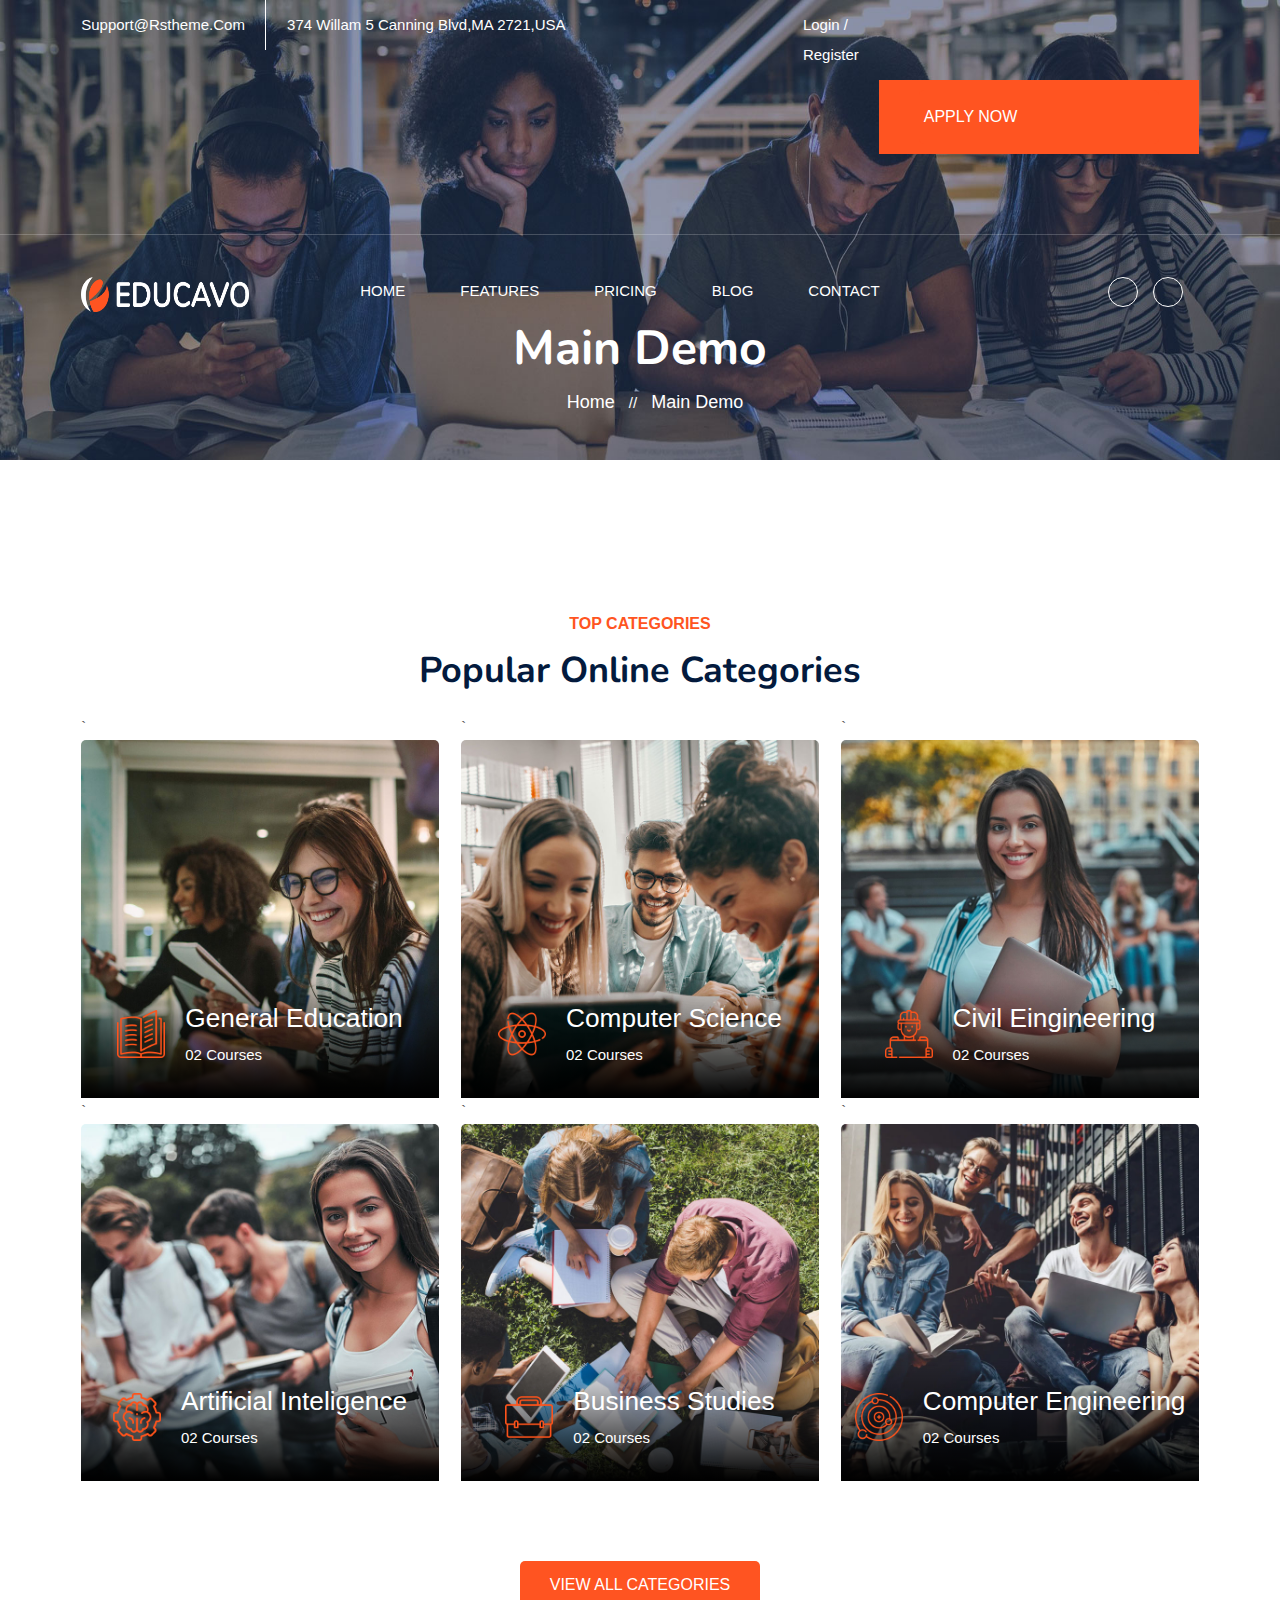
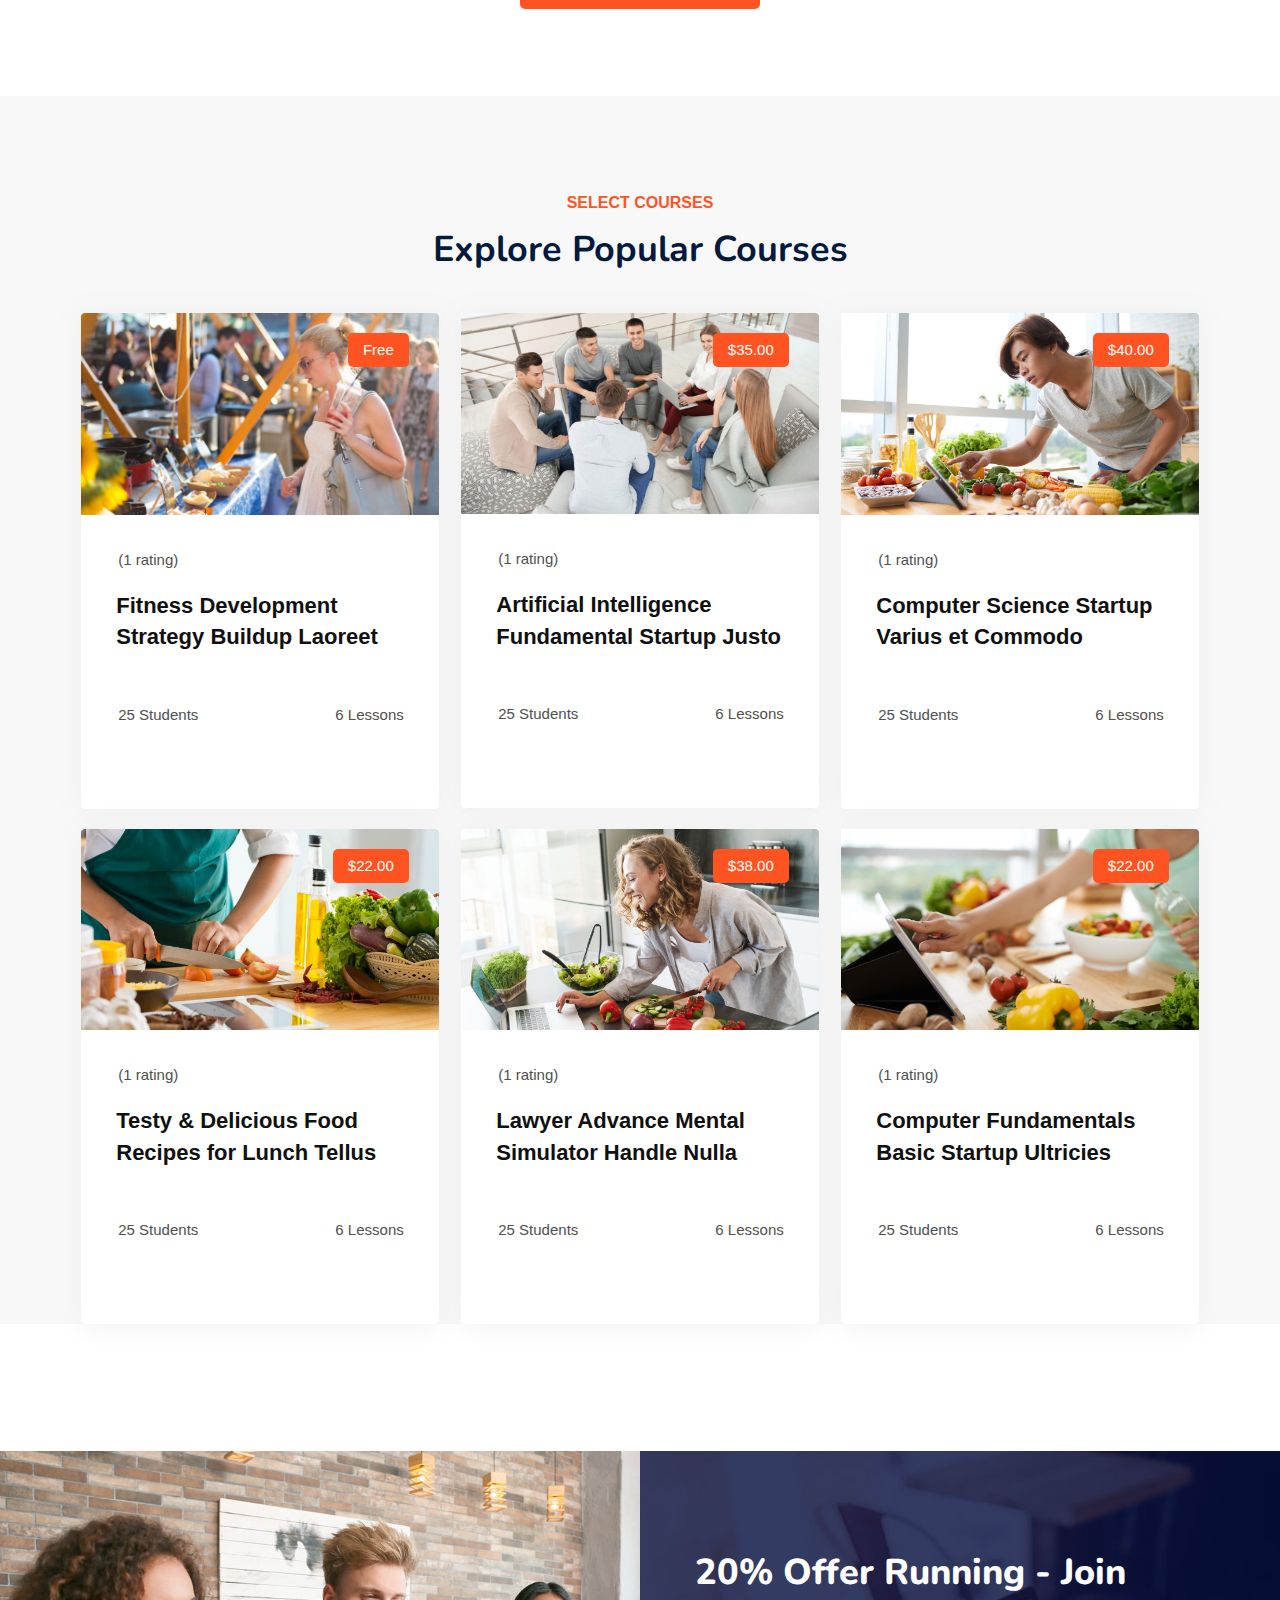
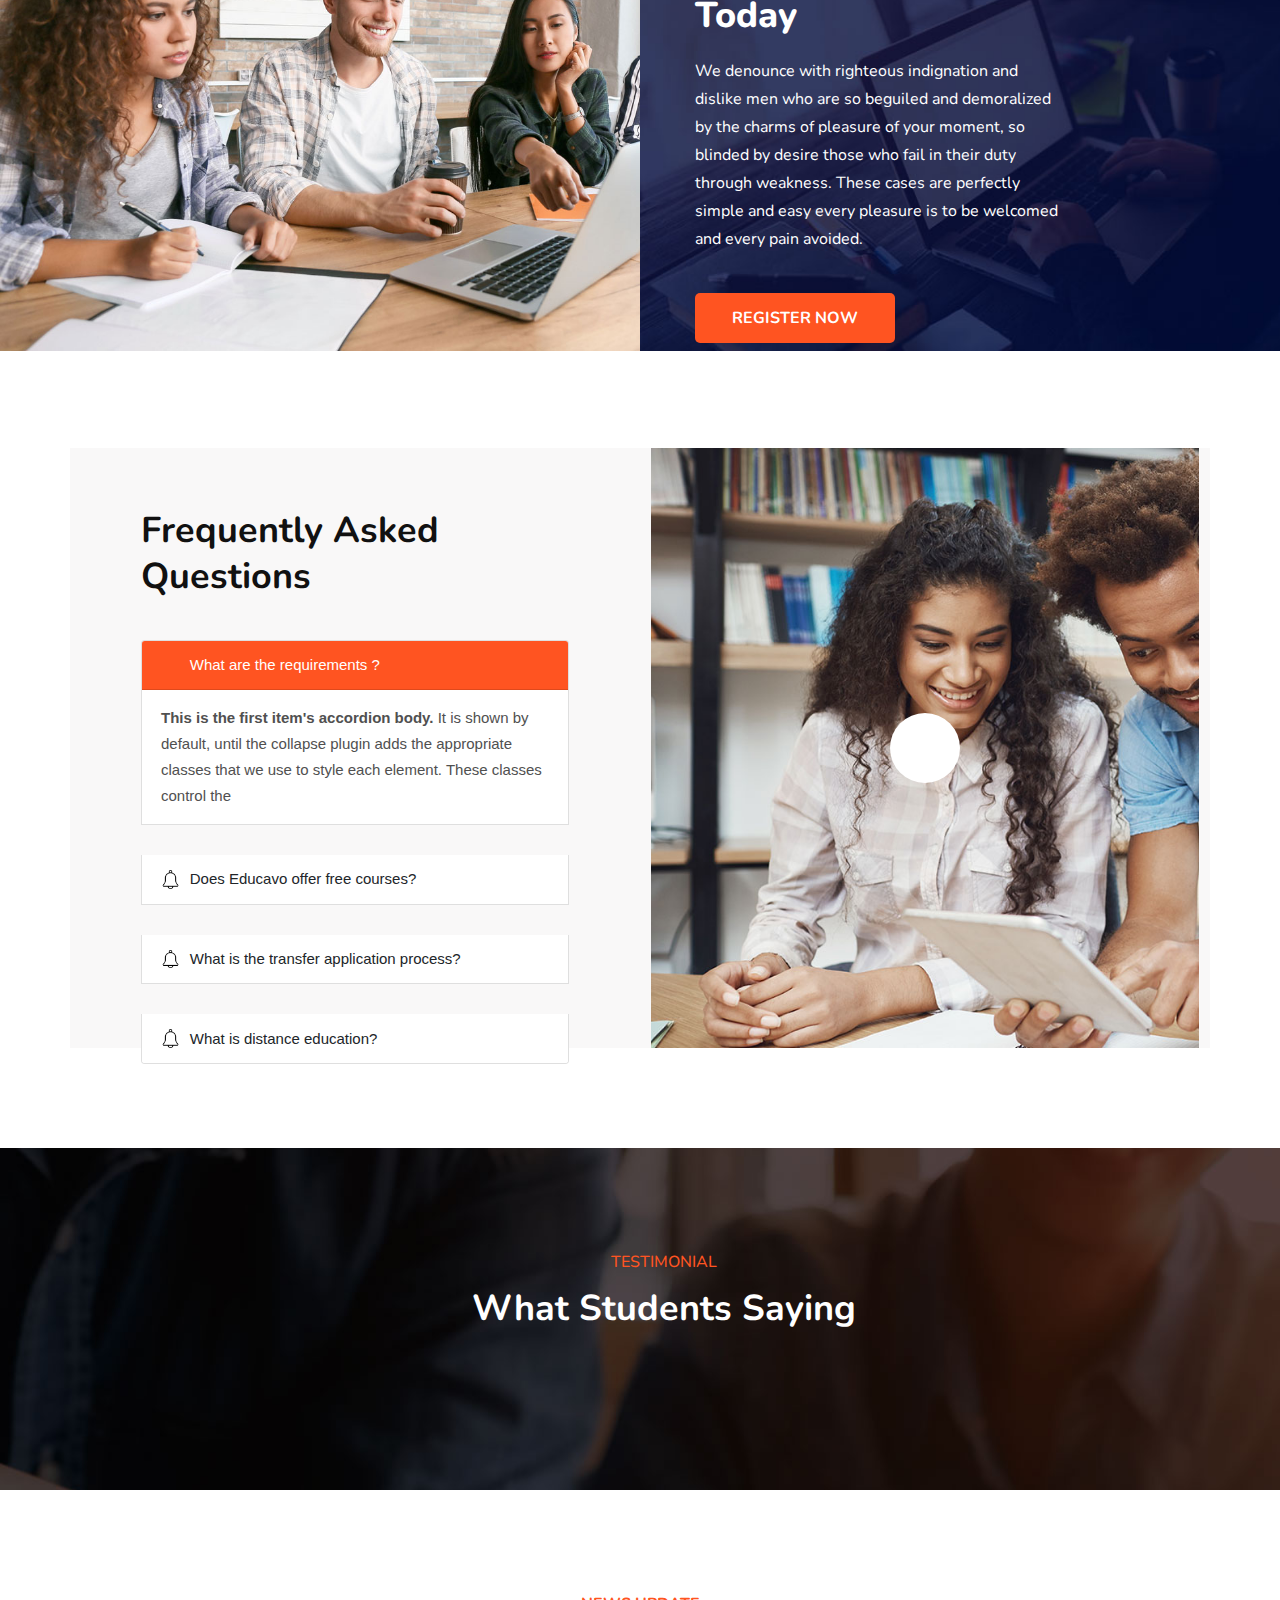
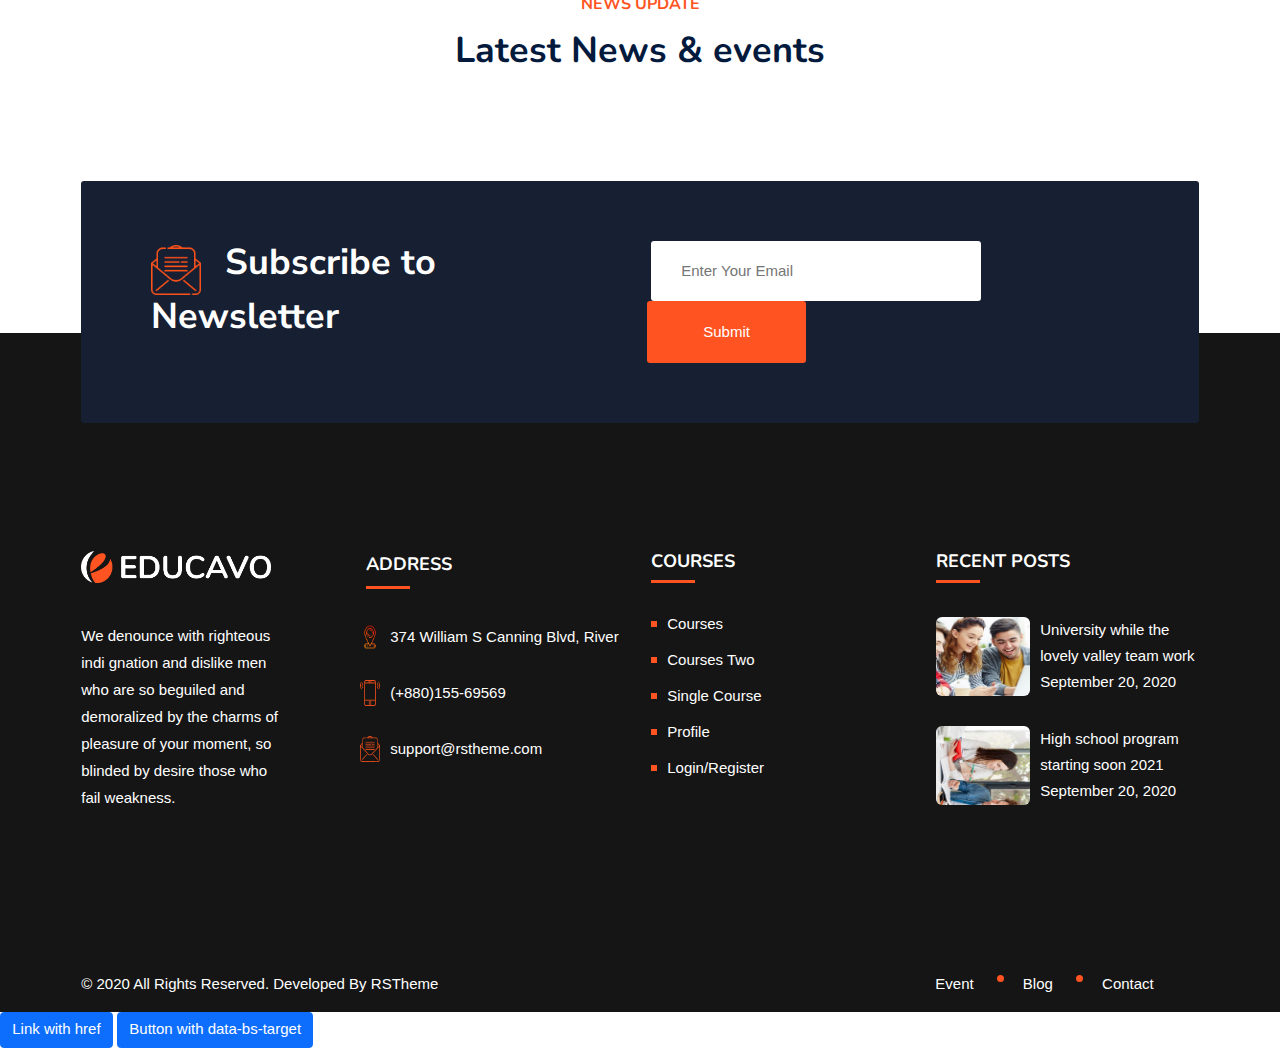
<file: html/index.html>
<!DOCTYPE html>
<html lang="en">
<head>
    <meta charset="UTF-8">
    <meta http-equiv="X-UA-Compatible" content="IE=edge">
    <!-- responsive tag -->
    <meta name="viewport" content="width=device-width, initial-scale=1.0">
    <!-- font awesome cdn -->
    <link rel="stylesheet" href="https://cdnjs.cloudflare.com/ajax/libs/font-awesome/6.1.1/css/all.min.css" integrity="sha512-KfkfwYDsLkIlwQp6LFnl8zNdLGxu9YAA1QvwINks4PhcElQSvqcyVLLD9aMhXd13uQjoXtEKNosOWaZqXgel0g==" crossorigin="anonymous" referrerpolicy="no-referrer" />
    <!-- google font cdn  -->
    <link href="https://fonts.googleapis.com/css2?family=Nunito+Sans:ital,wght@0,400;0,700;1,200&family=Sansita+Swashed:wght@400;600&display=swap" rel="stylesheet">
    <!--Fabicon icon  -->
    <link rel="icon" href="../assets/img/fav-orange.png" type="image/png">
    <!-- bootstrap cdn  -->
    <link rel="stylesheet" href="../assets/css/bootstrap.min.css">
    <!-- main contact page css -->
    <link rel="stylesheet" href="../assets/css/contact.css">
    <link rel="stylesheet" href="../assets/css/index.css">
    <title>Main Page</title>
</head>
<body >
    <!-- full width header start -->
    <div class="full-width-header">
    <!-- topbar aria start -->
    <section class="topbar-aria">
        <div class="container">
            <div class="row">
                <div class="col-6">
                    <ul class="topbar-contact">
                        <li class="topbar-contact-right">
                            <i class="fa-solid fa-envelope"></i>
                            <a href="">support@rstheme.com</a>
                        </li>
                        <li>
                            <i class="fa-solid fa-location-dot"></i>
                            <a href="">374 willam 5 canning Blvd,MA 2721,USA</a>
                        </li>
                    </ul>
                </div>
                <div class="col-6 ">
                    <ul class="topbar-right">
                        <li class="login-register">
                            <i class="fa-solid fa-arrow-right-to-bracket"></i>
                            <a href="">Login</a>
                            /
                            <a href="">Register</a>
                        </li>
                        <li class="btn-part">
                            <a href="">Apply Now</a>
                        </li>
                    </ul>
                </div>
            </div>
        </div>
    </section>
    <!-- topbar aria end -->


    <!-- menu aria start -->
    <section class="menu-aria menu-sticky">
        <div class="container">
            <div class="row">
                <div class="col-2">
                    <div class="logo-part">
                        <a href="">
                            <img src="../assets/img/lite-logo.png" alt="">
                        </a>
                    </div>
                </div>
                <div class="col-8">
                    <nav class="navbar navbar-expand-lg">
                        <div class="container-fluid">
                          <div class="collapse navbar-collapse" id="navbarNavDropdown">
                            <ul class="navbar-nav">
                              <li class="nav-item dropdown">
                                <a class="nav-link " aria-current="page" href="#">Home</a>
                                <ul class="dropdown-menu" aria-labelledby="navbarDropdownMenuLink">
                                    <li><a class="dropdown-item" href="#">Main Demo</a></li>
                                    <li><a class="dropdown-item" href="#">Another action</a></li>
                                    <li><a class="dropdown-item" href="#">Something else here</a></li>
                                  </ul>
                              </li>
                              <li class="nav-item dropdown">
                                <a class="nav-link" href="#">Features</a>
                                <ul class="dropdown-menu" aria-labelledby="navbarDropdownMenuLink">
                                    <li><a class="dropdown-item" href="#">Course One</a></li>
                                    <li><a class="dropdown-item" href="#">Course Two</a></li>
                                    <li><a class="dropdown-item" href="#">Course Three</a></li>
                                  </ul>
                              </li>
                              <li class="nav-item dropdown">
                                <a class="nav-link" href="#">Pricing</a>
                                <ul class="dropdown-menu" aria-labelledby="navbarDropdownMenuLink">
                                    <li><a class="dropdown-item" href="index.html">Action</a></li>
                                    <li><a class="dropdown-item" href="#">Another action</a></li>
                                    <li><a class="dropdown-item" href="#">Something else here</a></li>
                                  </ul>
                              </li>
                              <li class="nav-item dropdown">
                                <a class="nav-link " href="#" id="navbarDropdownMenuLink" role="button"  aria-expanded="false">
                                  Blog
                                </a>
                                <ul class="dropdown-menu" aria-labelledby="navbarDropdownMenuLink">
                                  <li><a class="dropdown-item" href="Blog.html">Blog</a></li>
                                  <li><a class="dropdown-item" href="#">Another action</a></li>
                                  <li><a class="dropdown-item" href="#">Something else here</a></li>
                                </ul>
                              </li>
                              <li class="nav-item dropdown">
                                <a class="nav-link " href="#" id="navbarDropdownMenuLink" role="button"  aria-expanded="false">
                                  Contact
                                </a>
                                <ul class="dropdown-menu" aria-labelledby="navbarDropdownMenuLink">
                                  <li><a class="dropdown-item" href="contact.html">Contact</a></li>
                                  <li><a class="dropdown-item" href="contact2.html">Contact-2</a></li>
                                  <li><a class="dropdown-item" href="#">Something else here</a></li>
                                </ul>
                              </li>
                            </ul>
                          </div>
                        </div>
                    </nav>
                </div>
                <div class="col-2">
                    <div class="expand-button-inner">
                        <ul class="shop-single">
                            <li class="search-bar">
                                <a href="">
                                    <i class="fa-solid fa-magnifying-glass"></i>
                                </a>
                            </li>
                            <li class="mini-card">
                                <a href="">
                                    <span>
                                        <i class="fa-solid fa-bag-shopping"></i>
                                    </span>
                                </a>
                            </li>
                            <li class="user">
                                <a href="">
                                    <span>
                                        <i class="fa-solid fa-user"></i>
                                    </span>
                                </a>
                            </li>
                        </ul>
                    </div>
                </div>
            </div>
        </div>
    </section>
    <!-- manu aria end  -->
    </div>
<!-- full width  header end  -->


    <!-- main content start -->
    <div class="rs-breadcrumbs breadcrumbs-overlay">
        <div class="breadcrumbs-img">
            <img src="../assets/img/5.jpg" alt="">
        </div>
        <div class="breadcrumbs-text">
            <h1 class="page-title">Main Demo</h1>
            <ul>
                <li>
                    <a class="home" href="">Home</a>
                    //
                    <a href="">Main Demo</a>
                </li>
            </ul>
        </div>
    </div>
     <!-- main content end -->


     <!--Categories Start-->
    <section class="Categories">
        <div class="container">
            <div class="title-section">
                <div class="sub-title">
                    Top Categories
                </div>
                <div class="title">
                    Popular Online Categories
                </div>
            </div>
            <div class="row">
                <div class="col-4">
                    <div class="overlay">
                        <div class="categories-item">`
                            <div class="categories-img">
                                <a href="">
                                    <img src="../assets/img/main-home/1.jpg" alt="">
                                </a>
                                <div class="item-overlay"></div>
                            </div>
                            <div class="categories-content">
                                <div class="img-part">
                                    <img src="../assets/img/main-home/icon/1.png" alt="">
                                </div>
                                <div class="content-part">
                                    <h3 class="title">
                                        General Education
                                    </h3>
                                    <span>
                                        02 Courses 
                                    </span>
                                </div>
                            </div>
                        </div>
                    </div>
                </div>
                <div class="col-4">
                    <div class="overlay">
                        <div class="categories-item">`
                            <div class="categories-img">
                                <a href="">
                                    <img src="../assets/img/main-home/2.jpg" alt="">
                                </a>
                                <div class="item-overlay"></div>
                            </div>
                            <div class="categories-content">
                                <div class="img-part">
                                    <img src="../assets/img/main-home/icon/2.png" alt="">
                                </div>
                                <div class="content-part">
                                    <h3 class="title">
                                       Computer Science
                                    </h3>
                                    <span>
                                        02 Courses 
                                    </span>
                                </div>
                            </div>
                        </div>
                    </div>
                </div>
                <div class="col-4">
                    <div class="overlay">
                        <div class="categories-item">`
                            <div class="categories-img">
                                <a href="">
                                    <img src="../assets/img/main-home/3.jpg" alt="">
                                </a>
                                <div class="item-overlay"></div>
                            </div>
                            <div class="categories-content">
                                <div class="img-part">
                                    <img src="../assets/img/main-home/icon/3.png" alt="">
                                </div>
                                <div class="content-part">
                                    <h3 class="title">
                                       Civil Eingineering
                                    </h3>
                                    <span>
                                        02 Courses 
                                    </span>
                                </div>
                            </div>
                        </div>
                    </div>
                </div>
                <div class="col-4">
                    <div class="overlay">
                        <div class="categories-item">`
                            <div class="categories-img">
                                <a href="">
                                    <img src="../assets/img/main-home/4.jpg" alt="">
                                </a>
                                <div class="item-overlay"></div>
                            </div>
                            <div class="categories-content">
                                <div class="img-part">
                                    <img src="../assets/img/main-home/icon/4.png" alt="">
                                </div>
                                <div class="content-part">
                                    <h3 class="title">
                                        Artificial Inteligence
                                    </h3>
                                    <span>
                                        02 Courses 
                                    </span>
                                </div>
                            </div>
                        </div>
                    </div>
                </div>
                <div class="col-4">
                    <div class="overlay">
                        <div class="categories-item">`
                            <div class="categories-img">
                                <a href="">
                                    <img src="../assets/img/main-home/5.jpg" alt="">
                                </a>
                                <div class="item-overlay"></div>
                            </div>
                            <div class="categories-content">
                                <div class="img-part">
                                    <img src="../assets/img/main-home/icon/5.png" alt="">
                                </div>
                                <div class="content-part">
                                    <h3 class="title">
                                       Business Studies
                                    </h3>
                                    <span>
                                        02 Courses 
                                    </span>
                                </div>
                            </div>
                        </div>
                    </div>
                </div>
                <div class="col-4">
                    <div class="categories-item">`
                        <div class="categories-img">
                            <a href="">
                                <img src="../assets/img/main-home/6.jpg" alt="">
                            </a>
                            <div class="item-overlay"></div>
                        </div>
                        <div class="categories-content">
                            <div class="img-part">
                                <img src="../assets/img/main-home/icon/6.png" alt="">
                            </div>
                            <div class="content-part">
                                <h3 class="title">
                                    Computer Engineering
                                </h3>
                                <span>
                                    02 Courses 
                                </span>
                            </div>
                        </div>
                    </div>
                </div>
                <div class="col-12">
                    <div class="btn-part">
                       <a class="btn" href="">View all categories</a>
                    </div>
                </div>
            </div>   
        </div>
    </section>
    <!--Categories End-->


    <!--popular-courses Start  -->
    <section class="popular-courses">
       <div class="container">
            <div class="title-section">
                <div class="sub-title">
                    Select Courses
                </div>
                <div class="title">
                    Explore Popular Courses
                </div>
            </div>
            <div class="row">
                <div class="col-4">
                    <div class="courses-item">
                        <div class="courses-grid">
                            <div class="img-part">
                                <a href="">
                                    <img src="../assets/img/courses/main-home/1.jpg" alt="">
                                </a>
                            </div>
                            <div class="content-part">
                                <div class="info-meta">
                                    <ul>
                                        <li class="rating">
                                            <i class="fa-solid fa-star"></i>
                                            <i class="fa-solid fa-star"></i>
                                            <i class="fa-solid fa-star"></i>
                                            <i class="fa-solid fa-star"></i>
                                            <i class="fa-solid fa-star"></i>
                                            (1 rating) 
                                        </li> 
                                    </ul>
                                    <div class="coures-price">
                                        <span class="price">Free</span>
                                    </div>
                                    <h3 class="title">
                                        <a href="">Fitness Development Strategy Buildup Laoreet</a>
                                    </h3>
                                    <ul class="meta-part">
                                        <li class="user">
                                            <i class="fa-solid fa-user"></i>
                                            25 Students 
                                        </li>
                                        <li class="user">
                                            <i class="fa-solid fa-file"></i>
                                            6 Lessons 
                                        </li>
                                    </ul>
                                </div>
                            </div>
                        </div>
                    </div>
                </div>
                <div class="col-4">
                    <div class="courses-item">
                        <div class="courses-grid">
                            <div class="img-part">
                                <a href="">
                                    <img src="../assets/img/courses/main-home/2.jpg" alt="">
                                </a>
                            </div>
                            <div class="content-part">
                                <div class="info-meta">
                                    <ul>
                                        <li class="rating">
                                            <i class="fa-solid fa-star"></i>
                                            <i class="fa-solid fa-star"></i>
                                            <i class="fa-solid fa-star"></i>
                                            <i class="fa-solid fa-star"></i>
                                            <i class="fa-solid fa-star"></i>
                                            (1 rating) 
                                        </li> 
                                    </ul>
                                    <div class="coures-price">
                                        <span class="price">$35.00</span>
                                    </div>
                                    <h3 class="title">
                                        <a href="">Artificial Intelligence Fundamental Startup Justo</a>
                                    </h3>
                                    <ul class="meta-part">
                                        <li class="user">
                                            <i class="fa-solid fa-user"></i>
                                            25 Students 
                                        </li>
                                        <li class="user">
                                            <i class="fa-solid fa-file"></i>
                                            6 Lessons 
                                        </li>
                                    </ul>
                                </div>
                            </div>
                        </div>
                    </div>
                </div>
                <div class="col-4">
                    <div class="courses-item">
                        <div class="courses-grid">
                            <div class="img-part">
                                <a href="">
                                    <img src="../assets/img/courses/home8/2.jpg" alt=""/>
                                </a>
                            </div>
                            <div class="content-part">
                                <div class="info-meta">
                                    <ul>
                                        <li class="rating">
                                            <i class="fa-solid fa-star"></i>
                                            <i class="fa-solid fa-star"></i>
                                            <i class="fa-solid fa-star"></i>
                                            <i class="fa-solid fa-star"></i>
                                            <i class="fa-solid fa-star"></i>
                                            (1 rating) 
                                        </li> 
                                    </ul>
                                    <div class="coures-price">
                                        <span class="price">$40.00</span>
                                    </div>
                                    <h3 class="title">
                                        <a href="">Computer Science Startup Varius et Commodo</a>
                                    </h3>
                                    <ul class="meta-part">
                                        <li class="user">
                                            <i class="fa-solid fa-user"></i>
                                            25 Students 
                                        </li>
                                        <li class="user">
                                            <i class="fa-solid fa-file"></i>
                                            6 Lessons 
                                        </li>
                                    </ul>
                                </div>
                            </div>
                        </div>
                    </div>
                </div>
                <div class="col-4">
                    <div class="courses-item">
                        <div class="courses-grid">
                            <div class="img-part">
                                <a href="">
                                    <img src="../assets/img/courses/home8/4.jpg" alt="">
                                </a>
                            </div>
                            <div class="content-part">
                                <div class="info-meta">
                                    <ul>
                                        <li class="rating">
                                            <i class="fa-solid fa-star"></i>
                                            <i class="fa-solid fa-star"></i>
                                            <i class="fa-solid fa-star"></i>
                                            <i class="fa-solid fa-star"></i>
                                            <i class="fa-solid fa-star"></i>
                                            (1 rating) 
                                        </li> 
                                    </ul>
                                    <div class="coures-price">
                                        <span class="price">$22.00</span>
                                    </div>
                                    <h3 class="title">
                                        <a href="">Testy & Delicious Food Recipes for Lunch Tellus</a>
                                    </h3>
                                    <ul class="meta-part">
                                        <li class="user">
                                            <i class="fa-solid fa-user"></i>
                                            25 Students 
                                        </li>
                                        <li class="user">
                                            <i class="fa-solid fa-file"></i>
                                            6 Lessons 
                                        </li>
                                    </ul>
                                </div>
                            </div>
                        </div>
                    </div>
                </div>
                <div class="col-4">
                    <div class="courses-item">
                        <div class="courses-grid">
                            <div class="img-part">
                                <a href="">
                                    <img src="../assets/img/courses/home8/5.jpg" alt="">
                                </a>
                            </div>
                            <div class="content-part">
                                <div class="info-meta">
                                    <ul>
                                        <li class="rating">
                                            <i class="fa-solid fa-star"></i>
                                            <i class="fa-solid fa-star"></i>
                                            <i class="fa-solid fa-star"></i>
                                            <i class="fa-solid fa-star"></i>
                                            <i class="fa-solid fa-star"></i>
                                            (1 rating) 
                                        </li> 
                                    </ul>
                                    <div class="coures-price">
                                        <span class="price">$38.00</span>
                                    </div>
                                    <h3 class="title">
                                        <a href="">Lawyer Advance Mental Simulator Handle Nulla</a>
                                    </h3>
                                    <ul class="meta-part">
                                        <li class="user">
                                            <i class="fa-solid fa-user"></i>
                                            25 Students 
                                        </li>
                                        <li class="user">
                                            <i class="fa-solid fa-file"></i>
                                            6 Lessons 
                                        </li>
                                    </ul>
                                </div>
                            </div>
                        </div>
                    </div>
                </div>
                <div class="col-4">
                    <div class="courses-item">
                        <div class="courses-grid">
                            <div class="img-part">
                                <a href="">
                                    <img src="../assets/img/courses/home8/6.jpg" alt="">
                                </a>
                            </div>
                            <div class="content-part">
                                <div class="info-meta">
                                    <ul>
                                        <li class="rating">
                                            <i class="fa-solid fa-star"></i>
                                            <i class="fa-solid fa-star"></i>
                                            <i class="fa-solid fa-star"></i>
                                            <i class="fa-solid fa-star"></i>
                                            <i class="fa-solid fa-star"></i>
                                            (1 rating) 
                                        </li> 
                                    </ul>
                                    <div class="coures-price">
                                        <span class="price">$22.00</span>
                                    </div>
                                    <h3 class="title">
                                        <a href="">Computer Fundamentals Basic Startup Ultricies</a>
                                    </h3>
                                    <ul class="meta-part">
                                        <li class="user">
                                            <i class="fa-solid fa-user"></i>
                                            25 Students 
                                        </li>
                                        <li class="user">
                                            <i class="fa-solid fa-file"></i>
                                            6 Lessons 
                                        </li>
                                    </ul>
                                </div>
                            </div>
                        </div>
                    </div>
                </div>
            </div>
       </div>
    </section>
     <!--popular-courses End -->


    <!--Register area start  -->
    <section class="main-home">
        <div class="bg-img">
            <div class="bg-img-left"></div>
            <div class="bg-img-right">
                    <div class="row">
                        <div class="col-1 ">
                        </div>
                        <div class="col-9">
                            <div class="title-sec">
                                <h2 class="title">20% Offer Running - Join Today</h2>
                            </div>
                            <div class="desc">We denounce with righteous indignation and dislike men who are so beguiled and demoralized by the charms of pleasure of your moment, so blinded by desire those who fail in their duty through weakness. These cases are perfectly simple and easy every pleasure is to be welcomed and every pain avoided.</div>
                            <div class="btn-part">
                                <a href="">Register Now </a>
                            </div>
                        </div>
                    </div>
                </div>  
            </div>
        </section>
    <!--Register area start  -->


    <!-- accordion Start -->
    <section class="freq">
        <div class="container">
            <div class="row">
                <div class="col-6">
                    <div class="main-part">
                        <div class="title-part">
                            <h2>Frequently Asked Questions</h2>
                        </div>
                        <div class="content-part">
                            <div class="accordion" id="accordionExample">
                                <div class="accordion-item">
                                    <h2 class="accordion-header" id="headingOne">
                                        <button class="accordion-button" type="button" data-bs-toggle="collapse" data-bs-target="#collapseOne" aria-expanded="true" aria-controls="collapseOne">
                                            What are the requirements ?
                                        </button>
                                    </h2>
                                    <div id="collapseOne" class="accordion-collapse collapse show" aria-labelledby="headingOne" data-bs-parent="#accordionExample">
                                        <div class="accordion-body">
                                        <strong>This is the first item's accordion body.</strong> It is shown by default, until the collapse plugin adds the appropriate classes that we use to style each element. These classes control the 
                                        </div>
                                    </div>
                                </div>
                                <div class="accordion-item">
                                    <h2 class="accordion-header" id="headingTwo">
                                        <button class="accordion-button collapsed" type="button" data-bs-toggle="collapse" data-bs-target="#collapseTwo" aria-expanded="false" aria-controls="collapseTwo">
                                            Does Educavo offer free courses?
                                        </button>
                                    </h2>
                                    <div id="collapseTwo" class="accordion-collapse collapse" aria-labelledby="headingTwo" data-bs-parent="#accordionExample">
                                        <div class="accordion-body">
                                        Lorem ipsum, dolor sit amet consectetur adipisicing elit. Pariatur rem obcaecati a, aliquam nihil doloribus quam odit quod dignissimos commodi?
                                        </div>
                                  </div>
                                </div>
                                <div class="accordion-item">
                                  <h2 class="accordion-header" id="headingThree">
                                    <button class="accordion-button collapsed" type="button" data-bs-toggle="collapse" data-bs-target="#collapseThree" aria-expanded="false" aria-controls="collapseThree">
                                        What is the transfer application process?
                                    </button>
                                  </h2>
                                  <div id="collapseThree" class="accordion-collapse collapse" aria-labelledby="headingThree" data-bs-parent="#accordionExample">
                                    <div class="accordion-body">
                                      <strong>This is the third item's accordion body.</strong> It is hidden by default, until the collapse plugin adds the appropriate classes that we use to style each element. These classes control the 
                                    </div>
                                  </div>
                                </div>
                                <div class="accordion-item">
                                    <h2 class="accordion-header" id="headingThree">
                                      <button class="accordion-button collapsed" type="button" data-bs-toggle="collapse" data-bs-target="#collapsefour" aria-expanded="false" aria-controls="collapseThree">
                                        What is distance education?
                                      </button>
                                    </h2>
                                    <div id="collapsefour" class="accordion-collapse collapse" aria-labelledby="headingfour" data-bs-parent="#accordionExample">
                                      <div class="accordion-body">
                                        <strong>This is the third item's accordion body.</strong> It is hidden by default, until the collapse plugin adds the appropriate classes that we use to style each element. These classes control the overall appearance, as well as the showing 
                                      </div>
                                    </div>
                                  </div>
                            </div>

                        </div>
                    </div>
                </div>
                <div class="col-6">
                    <div class="img-part">
                        <a class="popup-video" href="">
                            <i class="fa-solid fa-play"></i>
                        </a>
                    </div>
                </div>
            </div>
        </div>
    </section>
    <!-- accordion end -->


    <!-- testimonial Start -->
    <section class="testimonial">
        <div class="container">
            <div class="row">
                <div class="col-12">
                    <div class="title-sec">
                        <div class="sub-title">
                            Testimonial
                        </div>
                        <h2 class="title">
                            What Students Saying
                        </h2>
                    </div>
                </div>
            </div>
        </div>
    </section>
    <!-- testimonial End -->


    <!--latest-news start  -->
    <section class="latest-news">
        <div class="container">
            <div class="row">
                <div class="col-12">
                    <div class="title-sec">
                        <div class="sub-title">
                            News Update
                        </div>
                        <h2 class="title">
                            Latest News & events
                        </h2>
                    </div>
                </div>
            </div>
        </div>
    </section>
     <!--latest-news end  -->



     <!-- newsletter start -->
     <section class="newletter">
         <div class="container">
            <div class="newletter-wrap">
                <div class="row">
                    <div class="col-6">
                        <div class="contact-part">
                            <div class="sec-title">
                                <div class="title-icon">
                                    <img src="../assets/img/icon/2.png" alt="">
                                    <h2 class="title color-white">Subscribe to Newsletter</h2>
                                </div>
                            </div>
                        </div>
                    </div>
                    <div class="col-6">
                        <form class="newsletter-form">
                            <input type="email" placeholder="Enter Your Email" required>
                            <button type="submit">Submit</button>
                        </form>
                    </div>
                </div>
            </div>
         </div>
     </section>
     <!-- newsletter end -->


     <!-- footer start -->
     <footer class="rs-footer">
         <!-- footer top start -->
        <div class="footer-top">
            <div class="container">
                <div class="row">
                    <div class="col-3">
                        <div class="footer-logo">
                            <a href="index.html">
                                <img src="../assets/img/lite-logo.png" alt="">
                            </a>
                        </div>
                        <div class="text-widget">
                            <p>We denounce with righteous indi gnation and dislike men who are so beguiled and demoralized by the charms of pleasure of your moment, so blinded by desire those who fail weakness.</p>
                        </div>
                        <ul class="footer-social">
                            <li>
                                <a href="">
                                    <span>
                                        <i class="fa-brands fa-facebook-f"></i>
                                    </span>
                                </a>
                                <a href="">
                                    <span>
                                        <i class="fa-brands fa-twitter"></i>
                                    </span>
                                </a>
                                <a href="">
                                    <span>
                                        <i class="fa-brands fa-pinterest-p"></i>
                                    </span>
                                </a>
                                <a href="">
                                    <span>
                                        <i class="fa-brands fa-google-plus-square"></i>
                                    </span>
                                </a>
                                <a href="">
                                    <span>
                                        <i class="fa-brands fa-instagram"></i>
                                    </span>
                                </a>
                            </li>
                        </ul>
                    </div>
                    <div class="col-3">
                        <div class="address-widget">
                            <h3 class="widget-title">
                                Address
                            </h3>
                            <hr/>
                            <ul class="address-item-2">
                                <li>
                                    <div class="des">
                                        <img src="../assets/img/pin.png" alt="">
                                        374 William S Canning Blvd, River  
                                    </div>
                                </li>
                                <li>
                                    <div class="des">
                                        <img src="../assets/img/icon/3.png" alt="">
                                        (+880)155-69569
                                    </div>
                                </li>
                                <li>
                                    <div class="des">
                                        <img src="../assets/img/icon/2.png" alt="">
                                        support@rstheme.com
                                    </div>
                                </li>
                            </ul>
                        </div>
                    </div>
                    <div class="col-3 footer-course">
                        <h3 class="widget-title">
                            Courses
                        </h3>
                        <hr/>
                        <ul class="site-map">
                            <li>
                                <span class="square"></span>
                                <a href="">Courses</a>
                            </li>
                            <li>
                                <span class="square"></span>
                                <a href="">Courses Two</a>
                            </li>
                            <li>
                                <span class="square"></span>
                                <a href="">Single Course</a>
                            </li>
                            <li>
                                <span class="square"></span>
                                <a href="">Profile</a>
                            </li>
                            <li>
                                <span class="square"></span>
                                <a href="">Login/Register</a>
                            </li>
                        </ul>
                    </div>
                    <div class="col-3">
                        <h3 class="widget-title">
                            Recent Posts
                        </h3>
                        <hr>
                        <div class="recent-post">
                            <div class="post-img">
                                <img src="../assets/img/1.jpg" alt="">
                            </div>
                            <div class="post-item">
                                <div class="post-des">
                                   <a href=""> University while the lovely valley team work</a>
                                </div>
                                <div class="post-date">
                                   <i class="fa fa-calendar"></i> September 20, 2020 
                                </div>
                            </div>
                        </div>
                        <div class="recent-post-1">
                            <div class="post-img">
                                <img src="../assets/img/2.jpg" alt="">
                            </div>
                            <div class="post-item">
                                <div class="post-des">
                                    
                                    <a href="">High school program starting soon 2021</a> 
                                </div>
                                <div class="post-date">
                                    <i class="fa fa-calendar"></i> September 20, 2020 
                                </div>
                            </div>
                        </div>
                    </div>
                </div>
            </div>
        </div>
        <!-- footer top start -->
        <!-- start scrollUp  -->
        <div id="scrollUp" class="orange-color">
            <i class="fa fa-angle-up"></i>
        </div>
        <!-- End scrollUp  -->

        <!-- footer bottom start -->
        <div class="footer-bottom">
            <div class="container">
                <div class="row">
                    <div class="col-6">
                        <div class="copyright">
                            <p>&copy; 2020 All Rights Reserved. Developed By <a href="">RSTheme</a></p>
                        </div>
                    </div>
                    <div class="col-6 ms-auto">
                      <ul class="copyright-menu">
                          <li>
                              <a href="">Event</a>
                          </li>
                          <li class="copyright-menu-blog">
                              <a href="">
                                  Blog
                              </a>
                          </li>
                          <li class="copyright-menu-contact">
                              <a href="">Contact</a>
                          </li>
                      </ul>
                    </div>
                </div>
            </div>
        </div>
     </footer>
     <a class="btn btn-primary" data-bs-toggle="offcanvas" href="#offcanvasExample" role="button" aria-controls="offcanvasExample">
        Link with href
      </a>
      <button class="btn btn-primary" type="button" data-bs-toggle="offcanvas" data-bs-target="#offcanvasExample" aria-controls="offcanvasExample">
        Button with data-bs-target
      </button>
      
      <div class="offcanvas offcanvas-end" tabindex="-1" id="offcanvasExample" aria-labelledby="offcanvasExampleLabel">
        <div class="offcanvas-header">
          <h5 class="offcanvas-title" id="offcanvasExampleLabel">Offcanvas</h5>
          <button type="button" class="btn-close" data-bs-dismiss="offcanvas" aria-label="Close"></button>
        </div>
        <div class="offcanvas-body">
          <div>
            Some text as placeholder. In real life you can have the elements you have chosen. Like, text, images, lists, etc.
          </div>
          <div class="dropdown mt-3">
            <button class="btn btn-secondary dropdown-toggle" type="button" id="dropdownMenuButton" data-bs-toggle="dropdown">
              Dropdown button
            </button>
            <ul class="dropdown-menu" aria-labelledby="dropdownMenuButton">
              <li><a class="dropdown-item" href="#">Action</a></li>
              <li><a class="dropdown-item" href="#">Another action</a></li>
              <li><a class="dropdown-item" href="#">Something else here</a></li>
            </ul>
          </div>
        </div>
      </div>
     <!-- footer bottom end -->
<!-- footer end -->
     <!-- js cdn -->
     <script src="https://cdn.jsdelivr.net/npm/bootstrap@5.1.3/dist/js/bootstrap.bundle.min.js" integrity="sha384-ka7Sk0Gln4gmtz2MlQnikT1wXgYsOg+OMhuP+IlRH9sENBO0LRn5q+8nbTov4+1p" crossorigin="anonymous"></script>    
</body>
</html>
</file>
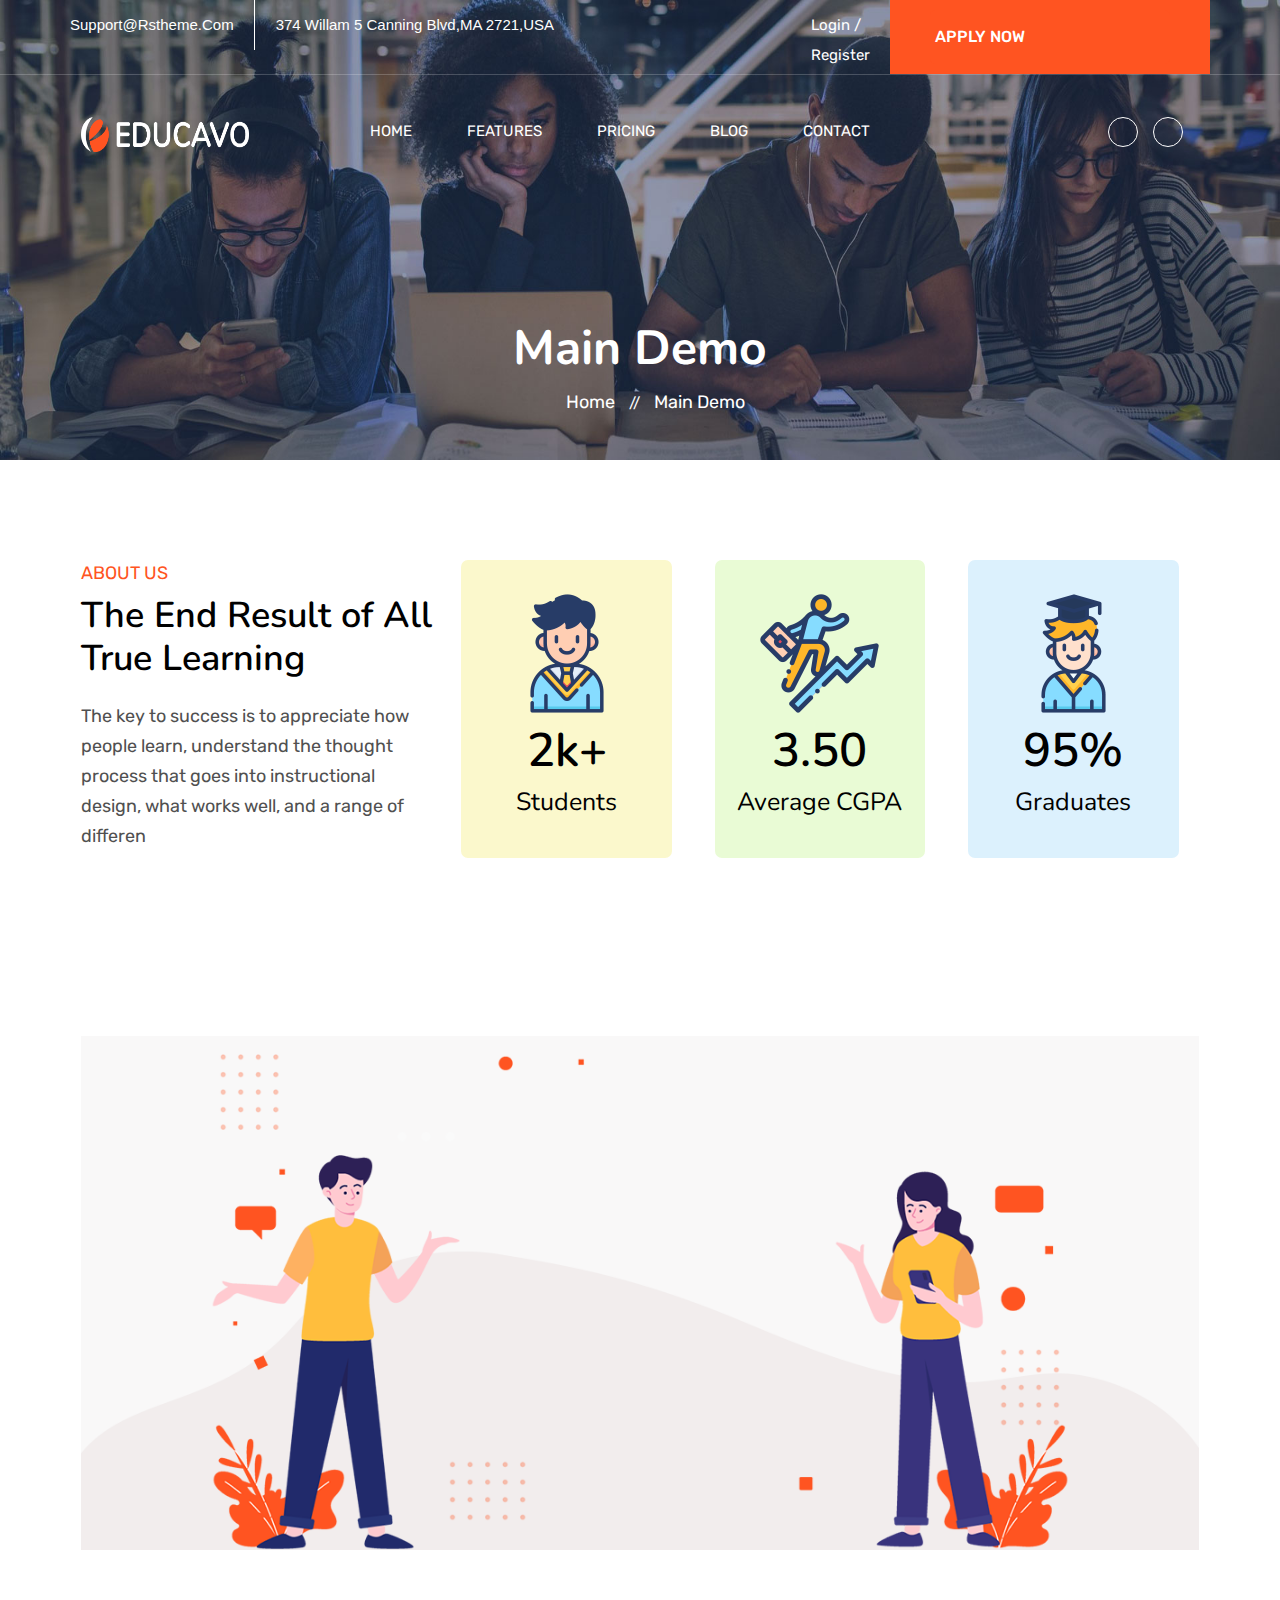
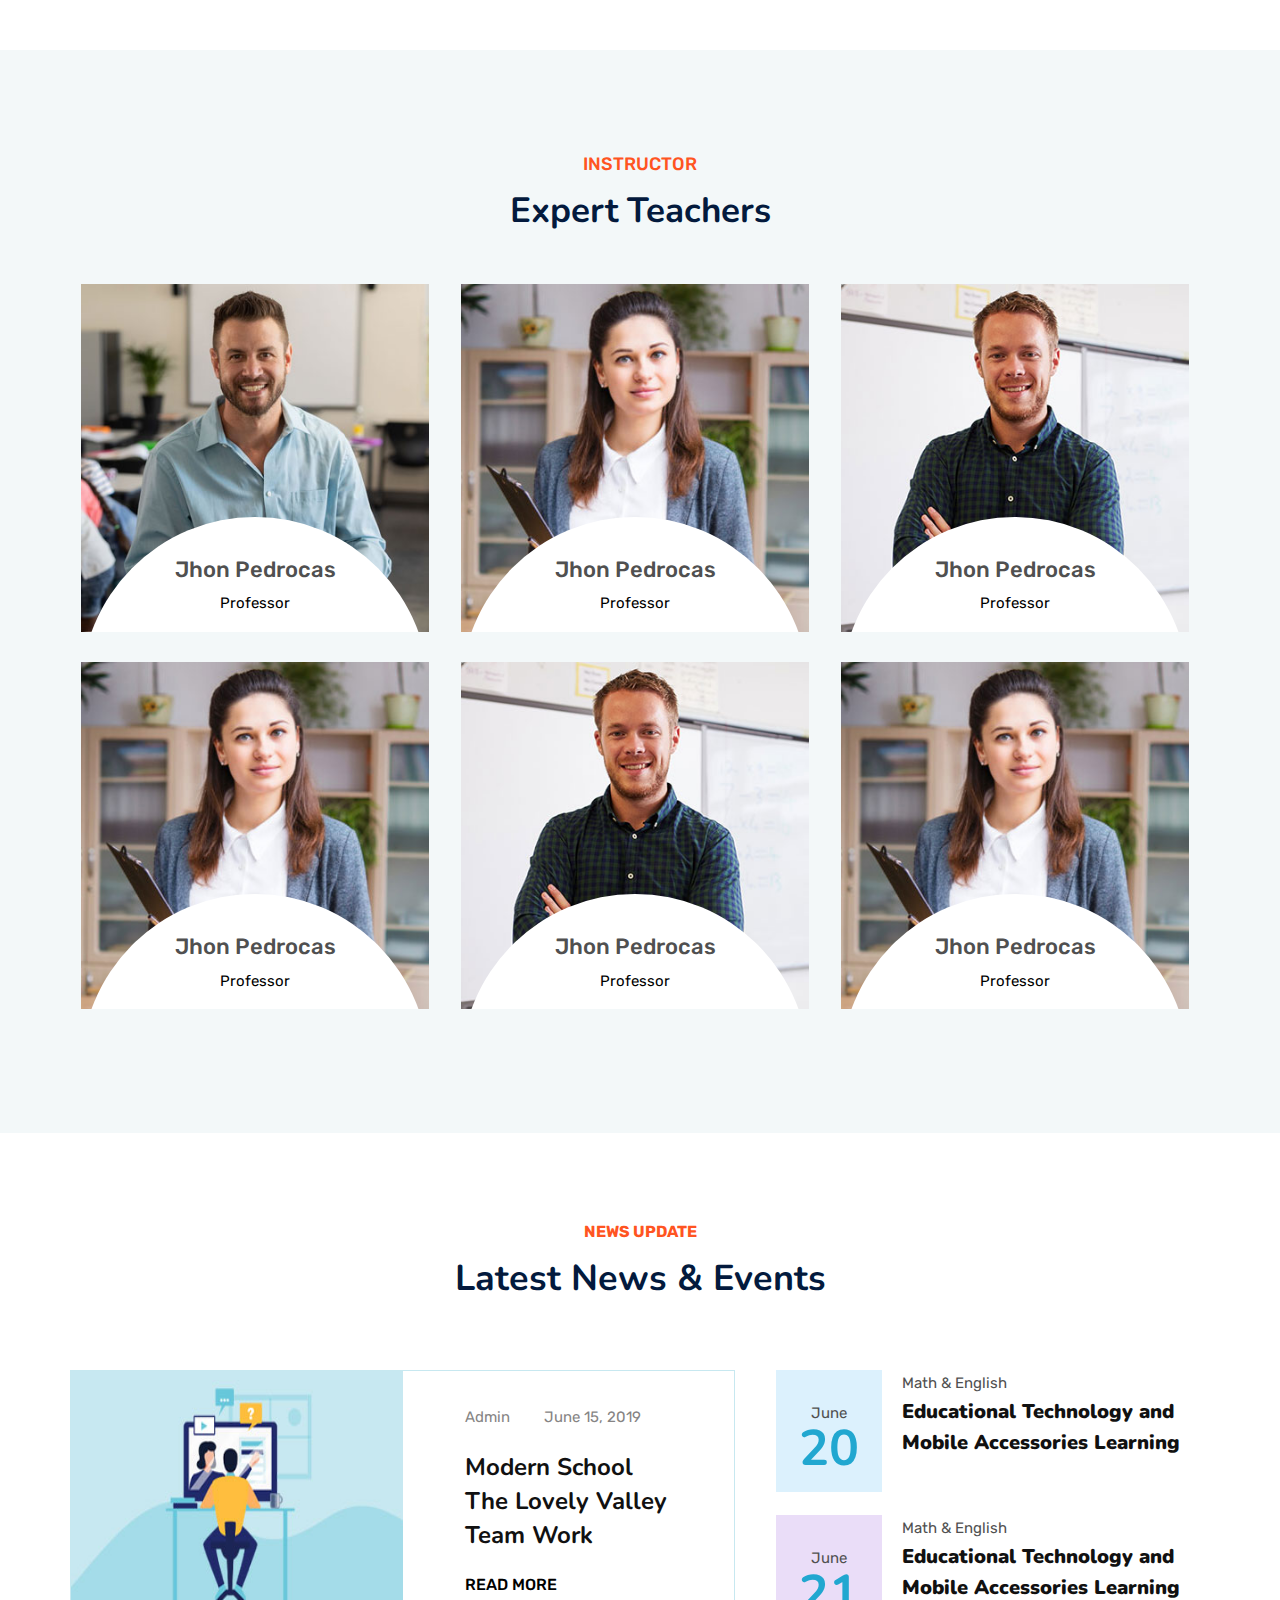
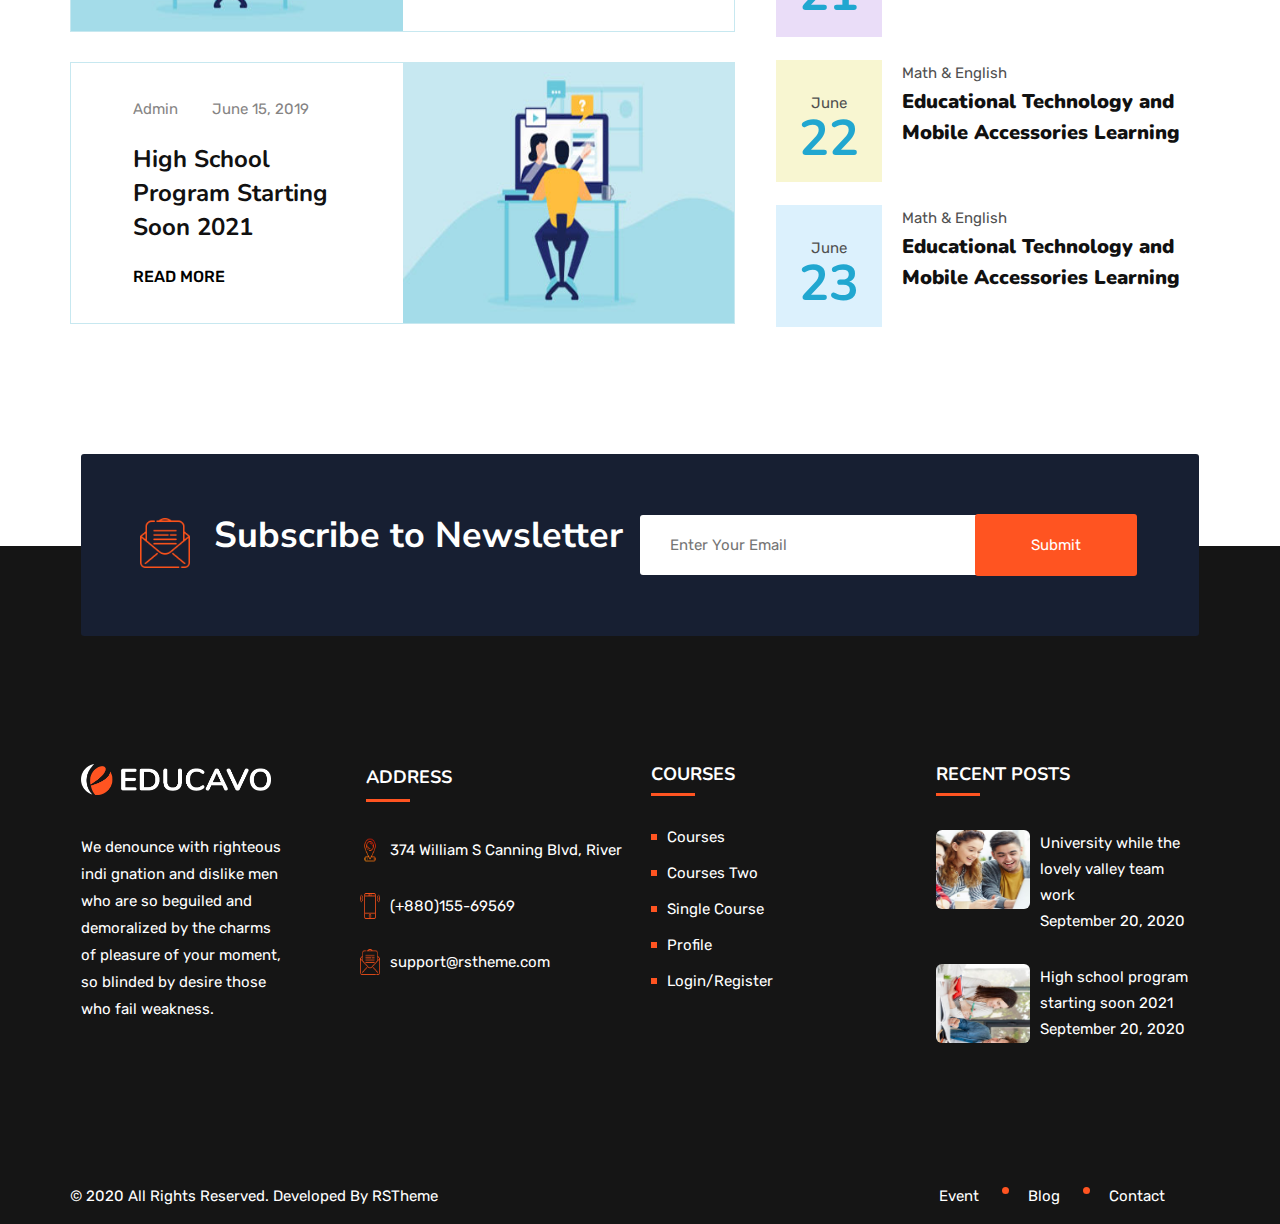
<file: html/about.html>
<!DOCTYPE html>
<html lang="en">
<head>
    <meta charset="UTF-8">
    <meta http-equiv="X-UA-Compatible" content="IE=edge">
    <!-- responsive tag -->
    <meta name="viewport" content="width=device-width, initial-scale=1.0">
    <!-- font awesome cdn -->
    <link rel="stylesheet" href="https://cdnjs.cloudflare.com/ajax/libs/font-awesome/6.1.1/css/all.min.css" integrity="sha512-KfkfwYDsLkIlwQp6LFnl8zNdLGxu9YAA1QvwINks4PhcElQSvqcyVLLD9aMhXd13uQjoXtEKNosOWaZqXgel0g==" crossorigin="anonymous" referrerpolicy="no-referrer" />
    <!-- google font cdn  -->
    <link href="https://fonts.googleapis.com/css2?family=Nunito+Sans:ital,wght@0,400;0,700;1,200&family=Sansita+Swashed:wght@400;600&display=swap" rel="stylesheet">
    <!--Fabicon icon  -->
    <link rel="icon" href="../assets/img/fav-orange.png" type="image/png">
    <!-- bootstrap cdn  -->
    <link rel="stylesheet" href="../assets/css/bootstrap.min.css">
    <!-- main contact page css -->
    <link rel="stylesheet" href="../assets/css/contact.css">
    <link rel="stylesheet" href="../assets/css/index.css">
    <link rel="stylesheet" href="../assets/css/event.css">
    <link rel="stylesheet" href="../assets/css/team.css">
    <link rel="stylesheet" href="../assets/css/about.css">
    <title>Team</title>
</head>
<body >
    <!-- full width header start -->
    <div class="full-width-header">
    <!-- topbar aria start -->
    <section class="topbar-aria">
        <div class="container">
            <div class="row">
                <div class="col-6">
                    <ul class="topbar-contact">
                        <li class="topbar-contact-right">
                            <i class="fa-solid fa-envelope"></i>
                            <a href="">support@rstheme.com</a>
                        </li>
                        <li>
                            <i class="fa-solid fa-location-dot"></i>
                            <a href="">374 willam 5 canning Blvd,MA 2721,USA</a>
                        </li>
                    </ul>
                </div>
                <div class="col-6 ">
                    <ul class="topbar-right">
                        <li class="login-register">
                            <i class="fa-solid fa-arrow-right-to-bracket"></i>
                            <a href="">Login</a>
                            /
                            <a href="">Register</a>
                        </li>
                        <li class="btn-part">
                            <a href="">Apply Now</a>
                        </li>
                    </ul>
                </div>
            </div>
        </div>
    </section>
    <!-- topbar aria end -->
    

   <!-- menu aria start -->
    <section class="menu-aria menu-sticky">
        <div class="container">
            <div class="row">
                <div class="col-2">
                    <div class="logo-part">
                        <a href="">
                            <img src="../assets/img/lite-logo.png" alt="">
                        </a>
                    </div>
                </div>
                <div class="col-8">
                    <nav class="navbar navbar-expand-lg">
                        <div class="container-fluid">
                          <div class="collapse navbar-collapse" id="navbarNavDropdown">
                            <ul class="navbar-nav">
                              <li class="nav-item dropdown">
                                <a class="nav-link " aria-current="page" href="#">Home</a>
                                <ul class="dropdown-menu" aria-labelledby="navbarDropdownMenuLink">
                                    <li><a class="dropdown-item" href="#">Main Demo</a></li>
                                    <li><a class="dropdown-item" href="#">Another action</a></li>
                                    <li><a class="dropdown-item" href="#">Something else here</a></li>
                                  </ul>
                              </li>
                              <li class="nav-item dropdown">
                                <a class="nav-link" href="#">Features</a>
                                <ul class="dropdown-menu" aria-labelledby="navbarDropdownMenuLink">
                                    <li><a class="dropdown-item" href="#">Course One</a></li>
                                    <li><a class="dropdown-item" href="#">Course Two</a></li>
                                    <li><a class="dropdown-item" href="#">Course Three</a></li>
                                  </ul>
                              </li>
                              <li class="nav-item dropdown">
                                <a class="nav-link" href="#">Pricing</a>
                                <ul class="dropdown-menu" aria-labelledby="navbarDropdownMenuLink">
                                    <li><a class="dropdown-item" href="index.html">Action</a></li>
                                    <li><a class="dropdown-item" href="#">Another action</a></li>
                                    <li><a class="dropdown-item" href="#">Something else here</a></li>
                                  </ul>
                              </li>
                              <li class="nav-item dropdown">
                                <a class="nav-link " href="#" id="navbarDropdownMenuLink" role="button"  aria-expanded="false">
                                  Blog
                                </a>
                                <ul class="dropdown-menu" aria-labelledby="navbarDropdownMenuLink">
                                  <li><a class="dropdown-item" href="Blog.html">Blog</a></li>
                                  <li><a class="dropdown-item" href="#">Another action</a></li>
                                  <li><a class="dropdown-item" href="#">Something else here</a></li>
                                </ul>
                              </li>
                              <li class="nav-item dropdown">
                                <a class="nav-link " href="#" id="navbarDropdownMenuLink" role="button"  aria-expanded="false">
                                  Contact
                                </a>
                                <ul class="dropdown-menu" aria-labelledby="navbarDropdownMenuLink">
                                  <li><a class="dropdown-item" href="contact.html">Contact</a></li>
                                  <li><a class="dropdown-item" href="contact2.html">Contact-2</a></li>
                                  <li><a class="dropdown-item" href="#">Something else here</a></li>
                                </ul>
                              </li>
                            </ul>
                          </div>
                        </div>
                    </nav>
                </div>
                <div class="col-2">
                    <div class="expand-button-inner">
                        <ul class="shop-single">
                            <li class="search-bar">
                                <a href="">
                                    <i class="fa-solid fa-magnifying-glass"></i>
                                </a>
                            </li>
                            <li class="mini-card">
                                <a href="">
                                    <span>
                                        <i class="fa-solid fa-bag-shopping"></i>
                                    </span>
                                </a>
                            </li>
                            <li class="user">
                                <a href="">
                                    <span>
                                        <i class="fa-solid fa-user"></i>
                                    </span>
                                </a>
                            </li>
                        </ul>
                    </div>
                </div>
            </div>
        </div>
    </section>
    <!-- manu aria end  -->
    </div>
<!-- full width  header end  -->


    <!-- main content start -->
    <div class="rs-breadcrumbs breadcrumbs-overlay">
        <div class="breadcrumbs-img">
            <img src="../assets/img/5.jpg" alt="">
        </div>
        <div class="breadcrumbs-text">
            <h1 class="page-title">Main Demo</h1>
            <ul>
                <li>
                    <a class="home" href="">Home</a>
                    //
                    <a href="">Main Demo</a>
                </li>
            </ul>
        </div>
    </div>
     <!-- main content end -->


     <!-- about section start -->
    <section class="about">
        <div class="container">
            <div class="row">
                <div class="col-4">
                    <div class="about-inner">
                        <div class="section-title">
                            <div class="sub-title">About Us</div>
                            <h2 class="title">The End Result of All True Learning</h2>
                            <p class="desc">The key to success is to appreciate how people learn, understand the thought process that goes into instructional design, what works well, and a range of differen</p>
                        </div>
                    </div>
                </div>
                <div class="col-8">
                    <div class="row">
                        <div class="col-4">
                            <div class="counter-item">
                                <img src="../assets/img/style3/icons/1.png" alt="">
                                <h2 class="counter">2k+</h2>
                                <h2 class="title">Students</h2>
                            </div>
                        </div>
                        <div class="col-4">
                            <div class="counter-item two">
                                <img src="../assets/img/style3/icons/2.png" alt="">
                                <h2 class="counter">3.50</h2>
                                <h2 class="title">Average CGPA</h2>
                            </div>
                        </div>  
                        <div class="col-4">
                            <div class="counter-item three">
                                <img src="../assets/img/style3/icons/3.png" alt="">
                                <h2 class="counter">95%</h2>
                                <h2 class="title">Graduates</h2>
                            </div>
                        </div>  
                    </div>
                </div>
            </div>
        </div>
    </section>
     <!-- about section end -->


     <!-- about video start -->
    <section class="about-video">
        <div class="container">
            <div class="row">
                <img src="../assets/img/about-video-bg-orange.png" alt="">
                <a class="popup-video" href="">
                    <i class="fa-solid fa-play"></i>
                </a>
            </div>
        </div>
    </section>
    
    <!-- about video end -->

    <!-- team section start -->
    <section class="team">
        <div class="container">
            <div class="title-section">
                <div class="sub-title">Instructor</div>
                <h2 class="title">Expert Teachers</h2>
            </div>
            <div class="row">
                <div class="col-4">
                    <div class="team-item">
                        <img src="1.jpg" alt="">
                        <div class="content-part">
                           <h2 class="name">Jhon Pedrocas</h2>
                           <span class="designation">Professor</span>
                           <ul class="social-link">
                               <li>
                                   <a href="">
                                        <i class="fa-brands fa-facebook-f"></i>
                                   </a>
                               </li>
                               <li>
                                    <a href="">
                                        <i class="fa-brands fa-twitter"></i>
                                    </a>
                                </li>
                                <li>
                                    <a href="">
                                        <i class="fa-brands fa-linkedin-in"></i>
                                    </a>
                                </li>
                                <li>
                                    <a href="">
                                        <i class="fa-brands fa-google-plus-g"></i>
                                    </a>
                                </li>
                           </ul> 
                        </div>
                    </div>
                </div>
                <div class="col-4">
                    <div class="team-item">
                        <img src="2.jpg" alt="">
                        <div class="content-part">
                           <h2 class="name">Jhon Pedrocas</h2>
                           <span class="designation">Professor</span>
                           <ul class="social-link">
                               <li>
                                   <a href="">
                                        <i class="fa-brands fa-facebook-f"></i>
                                   </a>
                               </li>
                               <li>
                                    <a href="">
                                        <i class="fa-brands fa-twitter"></i>
                                    </a>
                                </li>
                                <li>
                                    <a href="">
                                        <i class="fa-brands fa-linkedin-in"></i>
                                    </a>
                                </li>
                                <li>
                                    <a href="">
                                        <i class="fa-brands fa-google-plus-g"></i>
                                    </a>
                                </li>
                           </ul> 
                        </div>
                    </div>
                </div>
                <div class="col-4">
                    <div class="team-item">
                        <img src="3.jpg" alt="">
                        <div class="content-part">
                           <h2 class="name">Jhon Pedrocas</h2>
                           <span class="designation">Professor</span>
                           <ul class="social-link">
                               <li>
                                   <a href="">
                                        <i class="fa-brands fa-facebook-f"></i>
                                   </a>
                               </li>
                               <li>
                                    <a href="">
                                        <i class="fa-brands fa-twitter"></i>
                                    </a>
                                </li>
                                <li>
                                    <a href="">
                                        <i class="fa-brands fa-linkedin-in"></i>
                                    </a>
                                </li>
                                <li>
                                    <a href="">
                                        <i class="fa-brands fa-google-plus-g"></i>
                                    </a>
                                </li>
                           </ul> 
                        </div>
                    </div>
                </div>
                <div class="col-4">
                    <div class="team-item">
                        <img src="2.jpg" alt="">
                        <div class="content-part">
                           <h2 class="name">Jhon Pedrocas</h2>
                           <span class="designation">Professor</span>
                           <ul class="social-link">
                               <li>
                                   <a href="">
                                        <i class="fa-brands fa-facebook-f"></i>
                                   </a>
                               </li>
                               <li>
                                    <a href="">
                                        <i class="fa-brands fa-twitter"></i>
                                    </a>
                                </li>
                                <li>
                                    <a href="">
                                        <i class="fa-brands fa-linkedin-in"></i>
                                    </a>
                                </li>
                                <li>
                                    <a href="">
                                        <i class="fa-brands fa-google-plus-g"></i>
                                    </a>
                                </li>
                           </ul> 
                        </div>
                    </div>
                </div>
                <div class="col-4">
                    <div class="team-item">
                        <img src="3.jpg" alt="">
                        <div class="content-part">
                           <h2 class="name">Jhon Pedrocas</h2>
                           <span class="designation">Professor</span>
                           <ul class="social-link">
                               <li>
                                   <a href="">
                                        <i class="fa-brands fa-facebook-f"></i>
                                   </a>
                               </li>
                               <li>
                                    <a href="">
                                        <i class="fa-brands fa-twitter"></i>
                                    </a>
                                </li>
                                <li>
                                    <a href="">
                                        <i class="fa-brands fa-linkedin-in"></i>
                                    </a>
                                </li>
                                <li>
                                    <a href="">
                                        <i class="fa-brands fa-google-plus-g"></i>
                                    </a>
                                </li>
                           </ul> 
                        </div>
                    </div>
                </div>
                <div class="col-4">
                    <div class="team-item">
                        <img src="2.jpg" alt="">
                        <div class="content-part">
                           <h2 class="name">Jhon Pedrocas</h2>
                           <span class="designation">Professor</span>
                           <ul class="social-link">
                               <li>
                                   <a href="">
                                        <i class="fa-brands fa-facebook-f"></i>
                                   </a>
                               </li>
                               <li>
                                    <a href="">
                                        <i class="fa-brands fa-twitter"></i>
                                    </a>
                                </li>
                                <li>
                                    <a href="">
                                        <i class="fa-brands fa-linkedin-in"></i>
                                    </a>
                                </li>
                                <li>
                                    <a href="">
                                        <i class="fa-brands fa-google-plus-g"></i>
                                    </a>
                                </li>
                           </ul> 
                        </div>
                    </div>
                </div>
            </div>
        </div>
    </section>
     <!-- team section End -->

    <!-- blog start -->
    <section class="blog">
        <div class="container">
            <div class="row">
                <div class="title-section">
                    <div class="sub-title">News Update </div>
                    <h2 class="title">Latest News & Events</h2>
                </div>
                <div class="col-7">
                    <div class="row blog-item">
                        <div class="col-6">
                            <a class="blog-image-part" href="">
                                <img src="../assets/img/style3/1.jpg" alt="">
                            </a>
                        </div>
                        <div class="col-6">
                            <div class="blog-content-part">
                                <ul class="blog-meta">
                                    <li>
                                        <i class="fa-solid fa-user"></i>
                                        admin
                                    </li>
                                    <li>
                                        <i class="fa-solid fa-calendar"></i>
                                        June 15, 2019
                                    </li>
                                </ul>
                                <h3 class="title">
                                    <a href="">Modern School The Lovely Valley Team Work</a>
                                </h3>
                                <div class="btn-part">
                                    <a href=""> Read more
                                        <i class="fa-solid fa-angle-right"></i>
                                    </a>
                                </div>
                            </div>
                        </div>
                    </div>
                    <div class="row blog-item">    
                        <div class="col-6">
                            <div class="blog-content-part">
                                <ul class="blog-meta">
                                    <li>
                                        <i class="fa-solid fa-user"></i>
                                        admin
                                    </li>
                                    <li>
                                        <i class="fa-solid fa-calendar"></i>
                                        June 15, 2019
                                    </li>
                                </ul>
                                <h3 class="title">
                                    <a href="">High School Program Starting Soon 2021</a>
                                </h3>
                                <div class="btn-part">
                                    <a href=""> Read more
                                        <i class="fa-solid fa-angle-right"></i>
                                    </a>
                                </div>
                            </div>
                        </div>
                        <div class="col-6">
                            <a class="blog-image-part" href="">
                                <img src="../assets/img/style3/2.jpg" alt="">
                            </a>
                        </div>
                    </div>
                </div>
                <div class="col-5">
                    <div class="row">
                        <div class="col-12">
                            <div class="event">
                                <div class="date-part ">
                                    <div class="month">June</div>
                                    <div class="date">20</div>
                                </div>
                                <div class="content-part">
                                    <div class="categoris">
                                        <a href="">Math</a>
                                        &
                                        <a href="">English</a>
                                        <h4 class="title">
                                            <a href="">Educational Technology and Mobile Accessories Learning
                                            </a>
                                        </h4>
                                    </div>
                                </div>
                            </div>
                        </div>
                        <div class="col-12">
                            <div class="event">
                                <div class="date-part two">
                                    <div class="month">June</div>
                                    <div class="date">21</div>
                                </div>
                                <div class="content-part">
                                    <div class="categoris">
                                        <a href="">Math</a>
                                        &
                                        <a href="">English</a>
                                        <h4 class="title">
                                            <a href="">Educational Technology and Mobile Accessories Learning        
                                            </a>
                                        </h4>
                                    </div>
                                </div>
                            </div>
                        </div>
                        <div class="col-12">
                            <div class="event">
                                <div class="date-part three">
                                    <div class="month">June</div>
                                    <div class="date">22</div>
                                </div>
                                <div class="content-part">
                                    <div class="categoris">
                                        <a href="">Math</a>
                                        &
                                        <a href="">English</a>
                                        <h4 class="title">
                                            <a href="">Educational Technology and Mobile Accessories Learning        
                                            </a>
                                        </h4>
                                    </div>
                                </div>
                            </div>
                        </div>
                        <div class="col-12">
                            <div class="event">
                                <div class="date-part 89">
                                    <div class="month">June</div>
                                    <div class="date">23</div>
                                </div>
                                <div class="content-part">
                                    <div class="categoris">
                                        <a href="">Math</a>
                                        &
                                        <a href="">English</a>
                                        <h4 class="title">
                                            <a href="">Educational Technology and Mobile Accessories Learning </a>
                                        </h4>
                                    </div>
                                </div>
                            </div>
                        </div>
                    </div>
                </div>     
            </div>
        </div>
    </section>
    <!-- blog end  -->


     <!-- newsletter start -->
     <section class="newletter">
         <div class="container">
            <div class="newletter-wrap">
                <div class="row">
                    <div class="col-6">
                        <div class="contact-part">
                            <div class="sec-title">
                                <div class="title-icon">
                                    <img src="../assets/img/icon/2.png" alt="">
                                    <h2 class="title color-white">Subscribe to Newsletter</h2>
                                </div>
                            </div>
                        </div>
                    </div>
                    <div class="col-6">
                        <form class="newsletter-form">
                            <input type="email" placeholder="Enter Your Email" required>
                            <button type="submit">Submit</button>
                        </form>
                    </div>
                </div>
            </div>
         </div>
     </section>
     <!-- newsletter end -->


     <!-- footer start -->
     <footer class="rs-footer">
         <!-- footer top start -->
        <div class="footer-top">
            <div class="container">
                <div class="row">
                    <div class="col-3">
                        <div class="footer-logo">
                            <a href="index.html">
                                <img src="../assets/img/lite-logo.png" alt="">
                            </a>
                        </div>
                        <div class="text-widget">
                            <p>We denounce with righteous indi gnation and dislike men who are so beguiled and demoralized by the charms of pleasure of your moment, so blinded by desire those who fail weakness.</p>
                        </div>
                        <ul class="footer-social">
                            <li>
                                <a href="">
                                    <span>
                                        <i class="fa-brands fa-facebook-f"></i>
                                    </span>
                                </a>
                                <a href="">
                                    <span>
                                        <i class="fa-brands fa-twitter"></i>
                                    </span>
                                </a>
                                <a href="">
                                    <span>
                                        <i class="fa-brands fa-pinterest-p"></i>
                                    </span>
                                </a>
                                <a href="">
                                    <span>
                                        <i class="fa-brands fa-google-plus-square"></i>
                                    </span>
                                </a>
                                <a href="">
                                    <span>
                                        <i class="fa-brands fa-instagram"></i>
                                    </span>
                                </a>
                            </li>
                        </ul>
                    </div>
                    <div class="col-3">
                        <div class="address-widget">
                            <h3 class="widget-title">
                                Address
                            </h3>
                            <hr/>
                            <ul class="address-item-2">
                                <li>
                                    <div class="des">
                                        <img src="../assets/img/pin.png" alt="">
                                        374 William S Canning Blvd, River  
                                    </div>
                                </li>
                                <li>
                                    <div class="des">
                                        <img src="../assets/img/icon/3.png" alt="">
                                        (+880)155-69569
                                    </div>
                                </li>
                                <li>
                                    <div class="des">
                                        <img src="../assets/img/icon/2.png" alt="">
                                        support@rstheme.com
                                    </div>
                                </li>
                            </ul>
                        </div>
                    </div>
                    <div class="col-3 footer-course">
                        <h3 class="widget-title">
                            Courses
                        </h3>
                        <hr/>
                        <ul class="site-map">
                            <li>
                                <span class="square"></span>
                                <a href="">Courses</a>
                            </li>
                            <li>
                                <span class="square"></span>
                                <a href="">Courses Two</a>
                            </li>
                            <li>
                                <span class="square"></span>
                                <a href="">Single Course</a>
                            </li>
                            <li>
                                <span class="square"></span>
                                <a href="">Profile</a>
                            </li>
                            <li>
                                <span class="square"></span>
                                <a href="">Login/Register</a>
                            </li>
                        </ul>
                    </div>
                    <div class="col-3">
                        <h3 class="widget-title">
                            Recent Posts
                        </h3>
                        <hr>
                        <div class="recent-post">
                            <div class="post-img">
                                <img src="../assets/img/1.jpg" alt="">
                            </div>
                            <div class="post-item">
                                <div class="post-des">
                                   <a href=""> University while the lovely valley team work</a>
                                </div>
                                <div class="post-date">
                                   <i class="fa fa-calendar"></i> September 20, 2020 
                                </div>
                            </div>
                        </div>
                        <div class="recent-post-1">
                            <div class="post-img">
                                <img src="../assets/img/2.jpg" alt="">
                            </div>
                            <div class="post-item">
                                <div class="post-des">
                                    
                                    <a href="">High school program starting soon 2021</a> 
                                </div>
                                <div class="post-date">
                                    <i class="fa fa-calendar"></i> September 20, 2020 
                                </div>
                            </div>
                        </div>
                    </div>
                </div>
            </div>
        </div>
        <!-- footer top start -->
        <!-- start scrollUp  -->
        <div id="scrollUp" class="orange-color">
            <i class="fa fa-angle-up"></i>
        </div>
        <!-- End scrollUp  -->

        <!-- footer bottom start -->
        <div class="footer-bottom">
            <div class="container">
                <div class="row">
                    <div class="col-6">
                        <div class="copyright">
                            <p>&copy; 2020 All Rights Reserved. Developed By <a href="">RSTheme</a></p>
                        </div>
                    </div>
                    <div class="col-6 ms-auto">
                      <ul class="copyright-menu">
                          <li>
                              <a href="">Event</a>
                          </li>
                          <li class="copyright-menu-blog">
                              <a href="">
                                  Blog
                              </a>
                          </li>
                          <li class="copyright-menu-contact">
                              <a href="">Contact</a>
                          </li>
                      </ul>
                    </div>
                </div>
            </div>
        </div>
     </footer>
    
     <!-- footer bottom end -->
<!-- footer end -->
     <!-- js cdn -->
     <script src="../assets/Js/jquery-3.6.0.min.js"></script>
     <script src="../assets/Js/waypoints.min.js"></script>
     <script src="../assets/Js/jquery.counterup.min.js"></script>
     <script src="https://cdn.jsdelivr.net/npm/bootstrap@5.1.3/dist/js/bootstrap.bundle.min.js" integrity="sha384-ka7Sk0Gln4gmtz2MlQnikT1wXgYsOg+OMhuP+IlRH9sENBO0LRn5q+8nbTov4+1p" crossorigin="anonymous"></script> 
     
     <script>
           $('.counter').counterUp();
     </script>
     
</body>
</html>
</file>
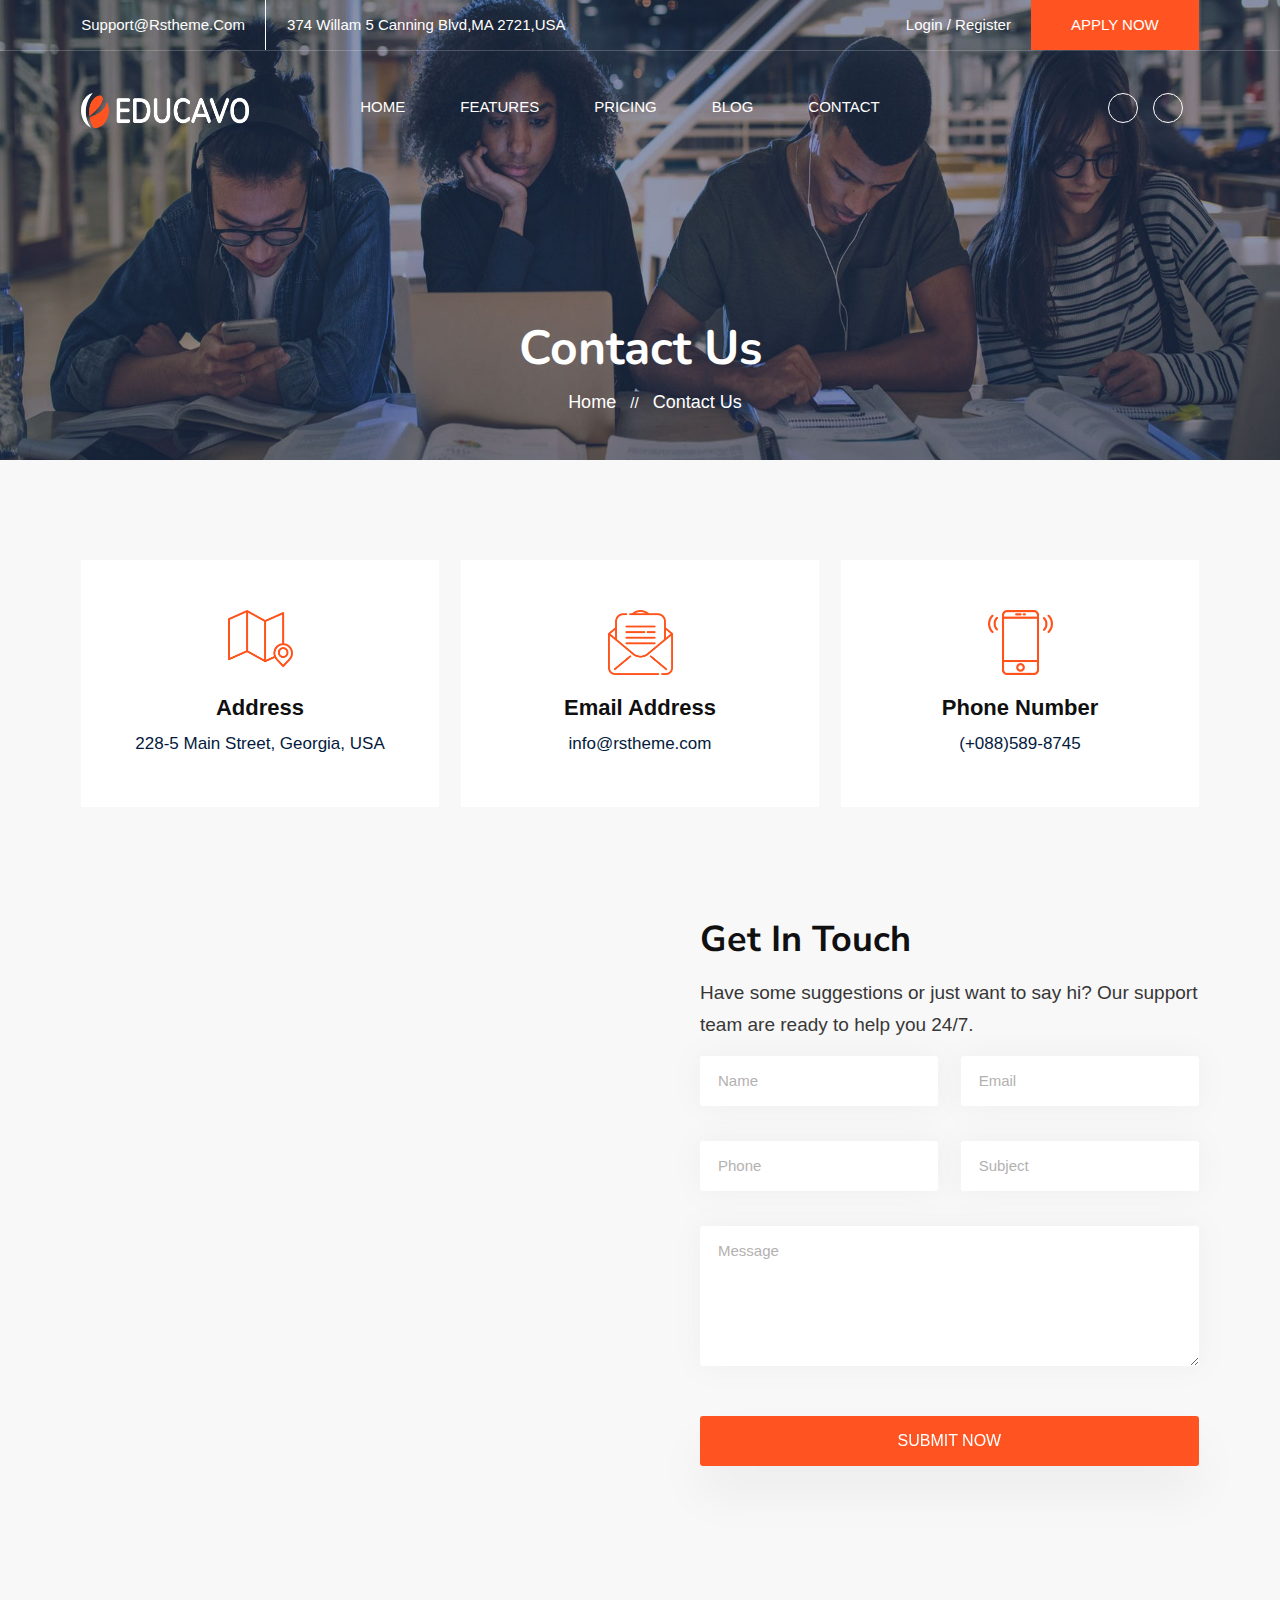
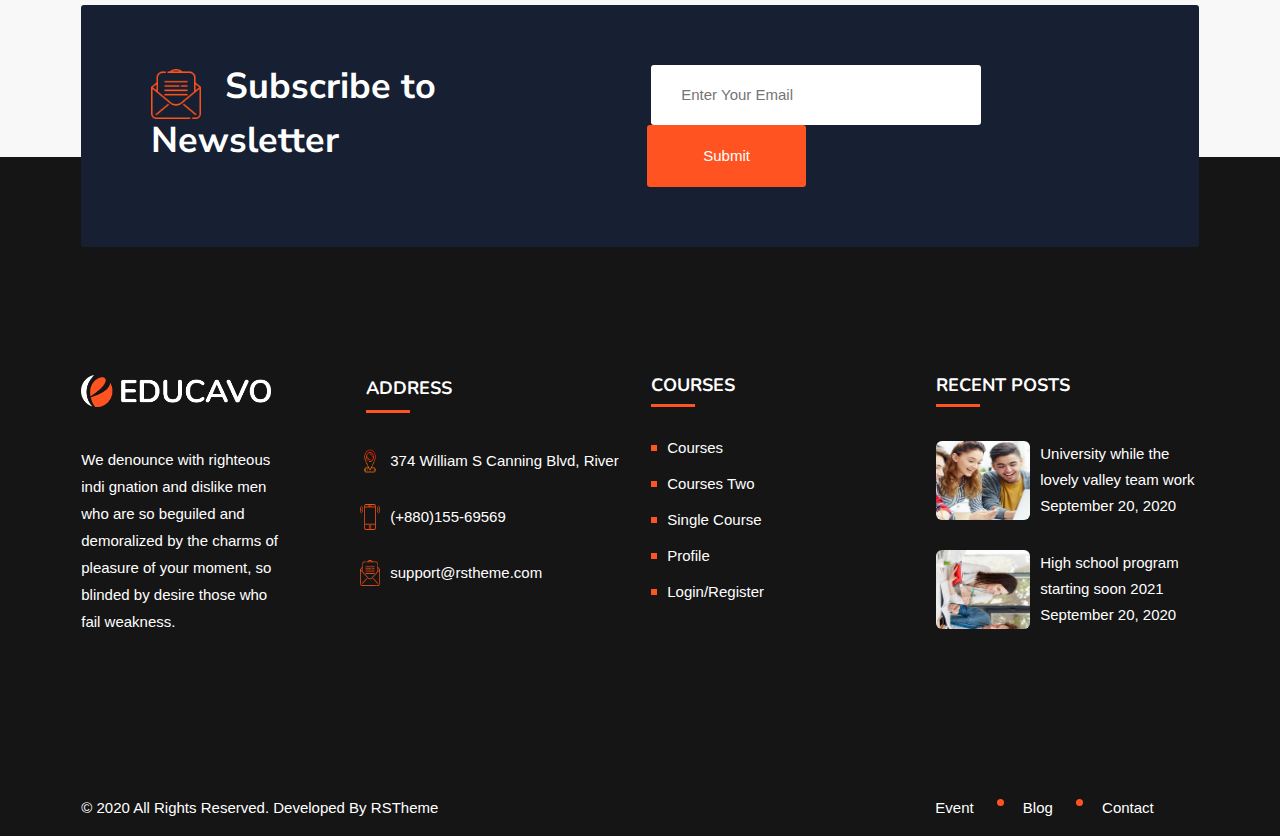
<file: html/contact.html>
<!DOCTYPE html>
<html lang="en">
<head>
    <meta charset="UTF-8">
    <meta http-equiv="X-UA-Compatible" content="IE=edge">
    <!-- responsive tag -->
    <meta name="viewport" content="width=device-width, initial-scale=1.0">
    <!-- font awesome cdn -->
    <link rel="stylesheet" href="https://cdnjs.cloudflare.com/ajax/libs/font-awesome/6.1.1/css/all.min.css" integrity="sha512-KfkfwYDsLkIlwQp6LFnl8zNdLGxu9YAA1QvwINks4PhcElQSvqcyVLLD9aMhXd13uQjoXtEKNosOWaZqXgel0g==" crossorigin="anonymous" referrerpolicy="no-referrer" />
    <!-- google font cdn  -->
    <link href="https://fonts.googleapis.com/css2?family=Nunito+Sans:ital,wght@0,400;0,700;1,200&family=Sansita+Swashed:wght@400;600&display=swap" rel="stylesheet">   
    <!-- bootstrap cdn  -->
    <link rel="icon" href="../assets/img/fav-orange.png" type="image/png">
    <link rel="stylesheet" href="../assets/css/bootstrap.min.css">
    <!-- main contact page css -->
    <link rel="stylesheet" href="../assets/css/contact.css">
    <title>contact</title>
</head>
<body class="event-bg">
    <!-- full width header start -->
    <div class="full-width-header">
    <!-- topbar aria start -->
    <section class="topbar-aria">
        <div class="container">
            <div class="row">
                <div class="col-6">
                    <ul class="topbar-contact">
                        <li class="topbar-contact-right">
                            <i class="fa-solid fa-envelope"></i>
                            <a href="">support@rstheme.com</a>
                        </li>
                        <li>
                            <i class="fa-solid fa-location-dot"></i>
                            <a href="">374 willam 5 canning Blvd,MA 2721,USA</a>
                        </li>
                    </ul>
                </div>
                <div class="col-6 ">
                    <ul class="topbar-right">
                        <li class="login-register">
                            <i class="fa-solid fa-arrow-right-to-bracket"></i>
                            <a href="">Login</a>
                            /
                            <a href="">Register</a>
                        </li>
                        <li class="btn-part">
                            <a href="">Apply Now</a>
                        </li>
                    </ul>
                </div>
            </div>
        </div>
    </section>
    <!-- topbar aria end -->


    <!-- menu aria start -->
    <section class="menu-aria menu-sticky">
        <div class="container">
            <div class="row">
                <div class="col-2">
                    <div class="logo-part">
                        <a href="">
                            <img src="../assets/img/lite-logo.png" alt="">
                        </a>
                    </div>
                </div>
                <div class="col-8">
                    <nav class="navbar navbar-expand-lg">
                        <div class="container-fluid">
                          <div class="collapse navbar-collapse" id="navbarNavDropdown">
                            <ul class="navbar-nav">
                              <li class="nav-item dropdown">
                                <a class="nav-link " aria-current="page" href="#">Home</a>
                                <ul class="dropdown-menu" aria-labelledby="navbarDropdownMenuLink">
                                    <li><a class="dropdown-item" href="index.html">Main Demo</a></li>
                                    <li><a class="dropdown-item" href="#">Another action</a></li>
                                    <li><a class="dropdown-item" href="#">Something else here</a></li>
                                  </ul>
                              </li>
                              <li class="nav-item dropdown">
                                <a class="nav-link" href="#">Features</a>
                                <ul class="dropdown-menu" aria-labelledby="navbarDropdownMenuLink">
                                    <li><a class="dropdown-item" href="#">Course One</a></li>
                                    <li><a class="dropdown-item" href="#">Course Two</a></li>
                                    <li><a class="dropdown-item" href="#">Course Three</a></li>
                                  </ul>
                              </li>
                              <li class="nav-item dropdown">
                                <a class="nav-link" href="#">Pricing</a>
                                <ul class="dropdown-menu" aria-labelledby="navbarDropdownMenuLink">
                                    <li><a class="dropdown-item" href="#">Action</a></li>
                                    <li><a class="dropdown-item" href="#">Another action</a></li>
                                    <li><a class="dropdown-item" href="#">Something else here</a></li>
                                  </ul>
                              </li>
                              <li class="nav-item dropdown">
                                <a class="nav-link " href="#" id="navbarDropdownMenuLink" role="button"  aria-expanded="false">
                                  Blog
                                </a>
                                <ul class="dropdown-menu" aria-labelledby="navbarDropdownMenuLink">
                                  <li><a class="dropdown-item" href="Blog.html">Blog</a></li>
                                  <li><a class="dropdown-item" href="#">Another action</a></li>
                                  <li><a class="dropdown-item" href="#">Something else here</a></li>
                                </ul>
                              </li>
                              <li class="nav-item dropdown">
                                <a class="nav-link " href="#" id="navbarDropdownMenuLink" role="button"  aria-expanded="false">
                                  Contact
                                </a>
                                <ul class="dropdown-menu" aria-labelledby="navbarDropdownMenuLink">
                                  <li><a class="dropdown-item" href="contact.html">Contact</a></li>
                                  <li><a class="dropdown-item" href="contact2.html">Contact-2</a></li>
                                  <li><a class="dropdown-item" href="#">Something else here</a></li>
                                </ul>
                              </li>
                            </ul>
                          </div>
                        </div>
                    </nav>
                </div>
                <div class="col-2">
                    <div class="expand-button-inner">
                        <ul class="shop-single">
                            <li class="search-bar">
                                <a href="">
                                    <i class="fa-solid fa-magnifying-glass"></i>
                                </a>
                            </li>
                            <li class="mini-card">
                                <a href="">
                                    <span>
                                        <i class="fa-solid fa-bag-shopping"></i>
                                    </span>
                                </a>
                            </li>
                            <li class="user">
                                <a href="">
                                    <span>
                                        <i class="fa-solid fa-user"></i>
                                    </span>
                                </a>
                            </li>
                        </ul>
                    </div>
                </div>
            </div>
        </div>
    </section>
    <!-- manu aria end  -->
    </div>
<!-- full width  header end  -->


    <!-- main content start -->
    <div class="rs-breadcrumbs breadcrumbs-overlay">
        <div class="breadcrumbs-img">
            <img src="../assets/img/5.jpg" alt="">
        </div>
        <div class="breadcrumbs-text">
            <h1 class="page-title">Contact Us</h1>
            <ul>
                <li>
                    <a class="home" href="">Home</a>
                    //
                    <a href="">Contact Us</a>
                </li>
            </ul>
        </div>
    </div>
     <!-- main content end -->


     <!-- contact-page-section-start -->
     <section class="contact-section-page">
         <div class="container">
            <div class="row mb-90">
                <div class="col-4">
                    <div class="address-item">
                        <div class="icon-part">
                            <img src="../assets/img/icon/1.png" alt="">
                        </div>
                        <div class="address-text">
                            <span class="label">Address</span>
                            <span class="des">
                                <a href="mailto:info.rstheme.com">228-5 Main Street, Georgia, USA</a>
                            </span>
                        </div>
                    </div>
                 </div>
                 <div class="col-4">
                    <div class="address-item">
                        <div class="icon-part">
                            <img src="../assets/img/icon/2.png" alt="">
                        </div>
                        <div class="address-text">
                            <span class="label">Email Address</span>
                            <span class="des">
                                <a href="mailto:info.rstheme.com">info@rstheme.com</a>
                            </span>
                        </div>
                    </div>
                 </div>
                 <div class="col-4">
                    <div class="address-item">
                        <div class="icon-part">
                            <img src="../assets/img/icon/3.png" alt="">
                        </div>
                        <div class="address-text">
                            <span class="label">Phone Number</span>
                            <span class="des">
                                <a href="mailto:info.rstheme.com">(+088)589-8745</a>
                            </span>
                        </div>
                    </div>
                 </div>
            </div>
            <div class="row">
                <div class="col-6">
                    <div class="contact-map">
                        <iframe src="https://www.google.com/maps/embed?pb=!1m18!1m12!1m3!1d3746984.465708819!2d88.10026026270491!3d23.490583053663357!2m3!1f0!2f0!3f0!3m2!1i1024!2i768!4f13.1!3m3!1m2!1s0x30adaaed80e18ba7%3A0xf2d28e0c4e1fc6b!2z4Kas4Ka-4KaC4Kay4Ka-4Kam4KeH4Ka2!5e0!3m2!1sbn!2sbd!4v1652072807200!5m2!1sbn!2sbd" width="600" height="450" style="border:0;" allowfullscreen="" loading="lazy" referrerpolicy="no-referrer-when-downgrade"></iframe>
                    </div>
                </div>
                <div class="col-6 pl-60">
                    <div class="contact-comment-box">
                        <div class="inner-part">
                            <h2 class="title">Get In Touch</h2>
                            <p>Have some suggestions or just want to say hi? Our support team are ready to help you 24/7.</p>
                        </div>
                    </div>
                    <div class="from-message">
                        <form class="contact-form">
                            <form>
                                <div class="row">
                                    <div class="col-6 mb-35">
                                        <input type="text" class="form-control" placeholder="Name">
                                    </div>
                                    <div class="col-6 mb-35">
                                        <input type="text" class="form-control" placeholder="Email">
                                    </div>
                                    <div class="col-6 mb-35">
                                        <input type="tel" class="form-control" placeholder="Phone">
                                    </div>
                                    <div class="col-6 mb-35">
                                        <input type="text" class="form-control" placeholder="Subject">
                                    </div>
                                    <div class="col-12 mb-50">
                                        <textarea placeholder="Message" class="form-control"></textarea>
                                    </div>
                                    <div class="col-12">
                                        <input class=" btn-sent" type="submit" value="Submit Now" >
                                    </div>
                                </div>
                            </form>
                        </form>
                    </div>
                </div>
            </div>
         </div>
     </section>
    <!--  contact-page-section-end -->


     <!-- newsletter start -->
     <section class="newletter">
         <div class="container">
            <div class="newletter-wrap">
                <div class="row">
                    <div class="col-6">
                        <div class="contact-part">
                            <div class="sec-title">
                                <div class="title-icon">
                                    <img src="../assets/img/icon/2.png" alt="">
                                    <h2 class="title color-white">Subscribe to Newsletter</h2>
                                </div>
                            </div>
                        </div>
                    </div>
                    <div class="col-6">
                        <form class="newsletter-form">
                            <input type="email" placeholder="Enter Your Email" required>
                            <button type="submit">Submit</button>
                        </form>
                    </div>
                </div>
            </div>
         </div>
     </section>
     <!-- newsletter end -->


     <!-- footer start -->
     <footer class="rs-footer">
         <!-- footer top start -->
        <div class="footer-top">
            <div class="container">
                <div class="row">
                    <div class="col-3">
                        <div class="footer-logo">
                            <a href="index.html">
                                <img src="../assets/img/lite-logo.png" alt="">
                            </a>
                        </div>
                        <div class="text-widget">
                            <p>We denounce with righteous indi gnation and dislike men who are so beguiled and demoralized by the charms of pleasure of your moment, so blinded by desire those who fail weakness.</p>
                        </div>
                        <ul class="footer-social">
                            <li>
                                <a href="">
                                    <span>
                                        <i class="fa-brands fa-facebook-f"></i>
                                    </span>
                                </a>
                                <a href="">
                                    <span>
                                        <i class="fa-brands fa-twitter"></i>
                                    </span>
                                </a>
                                <a href="">
                                    <span>
                                        <i class="fa-brands fa-pinterest-p"></i>
                                    </span>
                                </a>
                                <a href="">
                                    <span>
                                        <i class="fa-brands fa-google-plus-square"></i>
                                    </span>
                                </a>
                                <a href="">
                                    <span>
                                        <i class="fa-brands fa-instagram"></i>
                                    </span>
                                </a>
                            </li>
                        </ul>
                    </div>
                    <div class="col-3">
                        <div class="address-widget">
                            <h3 class="widget-title">
                                Address
                            </h3>
                            <hr/>
                            <ul class="address-item-2">
                                <li>
                                    <div class="des">
                                        <img src="../assets/img/pin.png" alt="">
                                        374 William S Canning Blvd, River  
                                    </div>
                                </li>
                                <li>
                                    <div class="des">
                                        <img src="../assets/img/icon/3.png" alt="">
                                        (+880)155-69569
                                    </div>
                                </li>
                                <li>
                                    <div class="des">
                                        <img src="../assets/img/icon/2.png" alt="">
                                        support@rstheme.com
                                    </div>
                                </li>
                            </ul>
                        </div>
                    </div>
                    <div class="col-3 footer-course">
                        <h3 class="widget-title">
                            Courses
                        </h3>
                        <hr/>
                        <ul class="site-map">
                            <li>
                                <span class="square"></span>
                                <a href="">Courses</a>
                            </li>
                            <li>
                                <span class="square"></span>
                                <a href="">Courses Two</a>
                            </li>
                            <li>
                                <span class="square"></span>
                                <a href="">Single Course</a>
                            </li>
                            <li>
                                <span class="square"></span>
                                <a href="">Profile</a>
                            </li>
                            <li>
                                <span class="square"></span>
                                <a href="">Login/Register</a>
                            </li>
                        </ul>
                    </div>
                    <div class="col-3">
                        <h3 class="widget-title">
                            Recent Posts
                        </h3>
                        <hr>
                        <div class="recent-post">
                            <div class="post-img">
                                <img src="../assets/img/1.jpg" alt="">
                            </div>
                            <div class="post-item">
                                <div class="post-des">
                                   <a href=""> University while the lovely valley team work</a>
                                </div>
                                <div class="post-date">
                                   <i class="fa fa-calendar"></i> September 20, 2020 
                                </div>
                            </div>
                        </div>
                        <div class="recent-post-1">
                            <div class="post-img">
                                <img src="../assets/img/2.jpg" alt="">
                            </div>
                            <div class="post-item">
                                <div class="post-des">
                                    
                                    <a href="">High school program starting soon 2021</a> 
                                </div>
                                <div class="post-date">
                                    <i class="fa fa-calendar"></i> September 20, 2020 
                                </div>
                            </div>
                        </div>
                    </div>
                </div>
            </div>
        </div>
        <!-- footer top start -->
        <!-- start scrollUp  -->
        <div id="scrollUp" class="orange-color">
            <i class="fa fa-angle-up"></i>
        </div>
        <!-- End scrollUp  -->

        <!-- footer bottom start -->
        <div class="footer-bottom">
            <div class="container">
                <div class="row">
                    <div class="col-6">
                        <div class="copyright">
                            <p>&copy; 2020 All Rights Reserved. Developed By <a href="">RSTheme</a></p>
                        </div>
                    </div>
                    <div class="col-6 ms-auto">
                      <ul class="copyright-menu">
                          <li>
                              <a href="">Event</a>
                          </li>
                          <li class="copyright-menu-blog">
                              <a href="">
                                  Blog
                              </a>
                          </li>
                          <li class="copyright-menu-contact">
                              <a href="">Contact</a>
                          </li>
                      </ul>
                    </div>
                </div>
            </div>
        </div>
     </footer>
     <!-- footer bottom end -->
<!-- footer end -->
     <!-- js cdn -->
     <script src="https://cdn.jsdelivr.net/npm/bootstrap@5.1.3/dist/js/bootstrap.bundle.min.js" integrity="sha384-ka7Sk0Gln4gmtz2MlQnikT1wXgYsOg+OMhuP+IlRH9sENBO0LRn5q+8nbTov4+1p" crossorigin="anonymous"></script>    
</body>
</html>
</file>
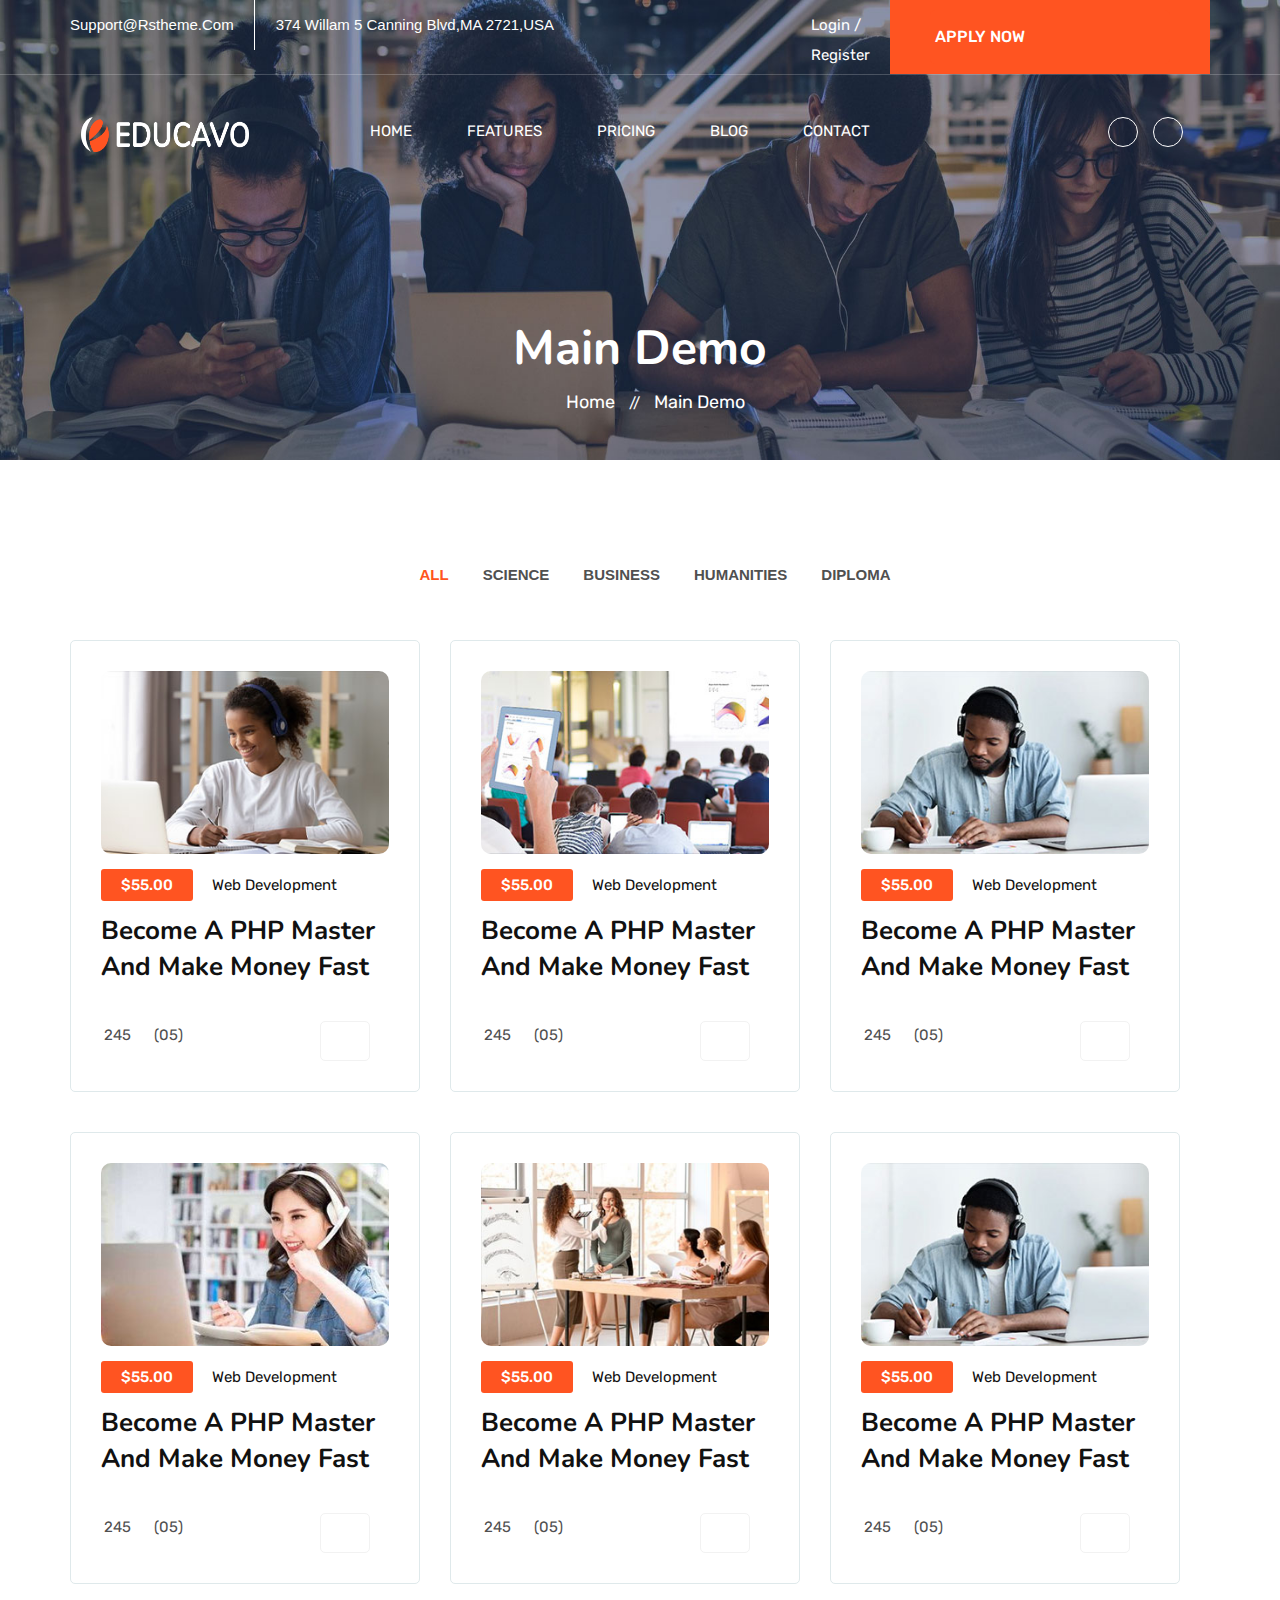
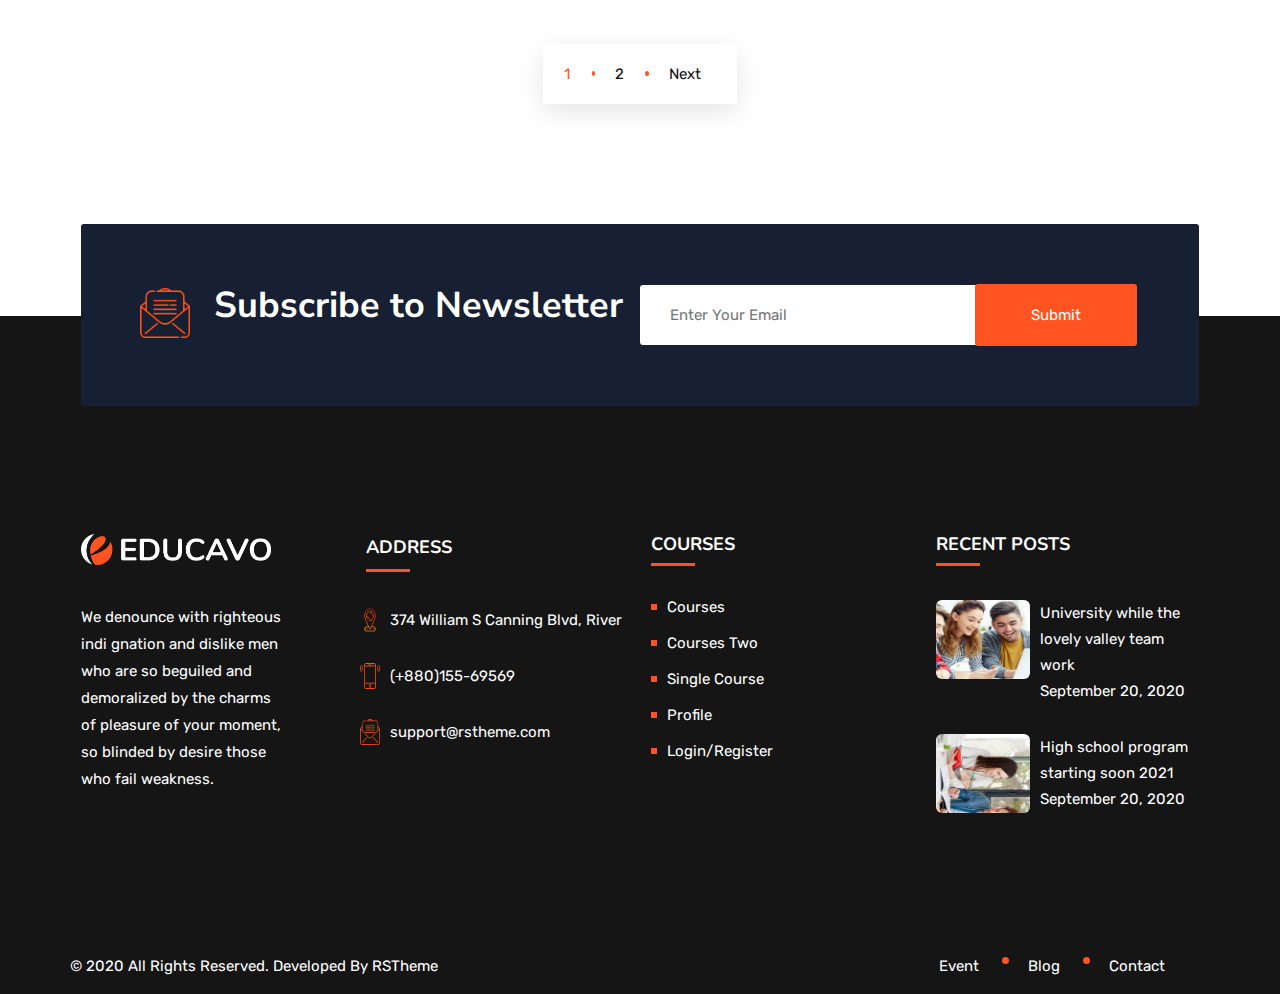
<file: html/course.html>
<!DOCTYPE html>
<html lang="en">
<head>
    <meta charset="UTF-8">
    <meta http-equiv="X-UA-Compatible" content="IE=edge">
    <!-- responsive tag -->
    <meta name="viewport" content="width=device-width, initial-scale=1.0">
    <!-- font awesome cdn -->
    <link rel="stylesheet" href="https://cdnjs.cloudflare.com/ajax/libs/font-awesome/6.1.1/css/all.min.css" integrity="sha512-KfkfwYDsLkIlwQp6LFnl8zNdLGxu9YAA1QvwINks4PhcElQSvqcyVLLD9aMhXd13uQjoXtEKNosOWaZqXgel0g==" crossorigin="anonymous" referrerpolicy="no-referrer" />
    <!-- google font cdn  -->
    <link href="https://fonts.googleapis.com/css2?family=Nunito+Sans:ital,wght@0,400;0,700;1,200&family=Sansita+Swashed:wght@400;600&display=swap" rel="stylesheet">
    <!--Fabicon icon  -->
    <link rel="icon" href="../assets/img/fav-orange.png" type="image/png">
    <!-- bootstrap cdn  -->
    <link rel="stylesheet" href="../assets/css/bootstrap.min.css">
    <!-- main contact page css -->
    <link rel="stylesheet" href="../assets/css/contact.css">
    <link rel="stylesheet" href="../assets/css/index.css">
    <link rel="stylesheet" href="../assets/css/event.css">
    <link rel="stylesheet" href="../assets/css/team.css">
    <link rel="stylesheet" href="../assets/css/about.css">
    <link rel="stylesheet" href="../assets/css/course.css">
    <title>Course</title>
</head>
<body >
    <!-- full width header start -->
    <div class="full-width-header">
    <!-- topbar aria start -->
    <section class="topbar-aria">
        <div class="container">
            <div class="row">
                <div class="col-6">
                    <ul class="topbar-contact">
                        <li class="topbar-contact-right">
                            <i class="fa-solid fa-envelope"></i>
                            <a href="">support@rstheme.com</a>
                        </li>
                        <li>
                            <i class="fa-solid fa-location-dot"></i>
                            <a href="">374 willam 5 canning Blvd,MA 2721,USA</a>
                        </li>
                    </ul>
                </div>
                <div class="col-6 ">
                    <ul class="topbar-right">
                        <li class="login-register">
                            <i class="fa-solid fa-arrow-right-to-bracket"></i>
                            <a href="">Login</a>
                            /
                            <a href="">Register</a>
                        </li>
                        <li class="btn-part">
                            <a href="">Apply Now</a>
                        </li>
                    </ul>
                </div>
            </div>
        </div>
    </section>
    <!-- topbar aria end -->
    

   <!-- menu aria start -->
    <section class="menu-aria menu-sticky">
        <div class="container">
            <div class="row">
                <div class="col-2">
                    <div class="logo-part">
                        <a href="">
                            <img src="../assets/img/lite-logo.png" alt="">
                        </a>
                    </div>
                </div>
                <div class="col-8">
                    <nav class="navbar navbar-expand-lg">
                        <div class="container-fluid">
                          <div class="collapse navbar-collapse" id="navbarNavDropdown">
                            <ul class="navbar-nav">
                              <li class="nav-item dropdown">
                                <a class="nav-link " aria-current="page" href="#">Home</a>
                                <ul class="dropdown-menu" aria-labelledby="navbarDropdownMenuLink">
                                    <li><a class="dropdown-item" href="#">Main Demo</a></li>
                                    <li><a class="dropdown-item" href="#">Another action</a></li>
                                    <li><a class="dropdown-item" href="#">Something else here</a></li>
                                  </ul>
                              </li>
                              <li class="nav-item dropdown">
                                <a class="nav-link" href="#">Features</a>
                                <ul class="dropdown-menu" aria-labelledby="navbarDropdownMenuLink">
                                    <li><a class="dropdown-item" href="#">Course One</a></li>
                                    <li><a class="dropdown-item" href="#">Course Two</a></li>
                                    <li><a class="dropdown-item" href="#">Course Three</a></li>
                                  </ul>
                              </li>
                              <li class="nav-item dropdown">
                                <a class="nav-link" href="#">Pricing</a>
                                <ul class="dropdown-menu" aria-labelledby="navbarDropdownMenuLink">
                                    <li><a class="dropdown-item" href="index.html">Action</a></li>
                                    <li><a class="dropdown-item" href="#">Another action</a></li>
                                    <li><a class="dropdown-item" href="#">Something else here</a></li>
                                  </ul>
                              </li>
                              <li class="nav-item dropdown">
                                <a class="nav-link " href="#" id="navbarDropdownMenuLink" role="button"  aria-expanded="false">
                                  Blog
                                </a>
                                <ul class="dropdown-menu" aria-labelledby="navbarDropdownMenuLink">
                                  <li><a class="dropdown-item" href="Blog.html">Blog</a></li>
                                  <li><a class="dropdown-item" href="#">Another action</a></li>
                                  <li><a class="dropdown-item" href="#">Something else here</a></li>
                                </ul>
                              </li>
                              <li class="nav-item dropdown">
                                <a class="nav-link " href="#" id="navbarDropdownMenuLink" role="button"  aria-expanded="false">
                                  Contact
                                </a>
                                <ul class="dropdown-menu" aria-labelledby="navbarDropdownMenuLink">
                                  <li><a class="dropdown-item" href="contact.html">Contact</a></li>
                                  <li><a class="dropdown-item" href="contact2.html">Contact-2</a></li>
                                  <li><a class="dropdown-item" href="#">Something else here</a></li>
                                </ul>
                              </li>
                            </ul>
                          </div>
                        </div>
                    </nav>
                </div>
                <div class="col-2">
                    <div class="expand-button-inner">
                        <ul class="shop-single">
                            <li class="search-bar">
                                <a href="">
                                    <i class="fa-solid fa-magnifying-glass"></i>
                                </a>
                            </li>
                            <li class="mini-card">
                                <a href="">
                                    <span>
                                        <i class="fa-solid fa-bag-shopping"></i>
                                    </span>
                                </a>
                            </li>
                            <li class="user">
                                <a href="">
                                    <span>
                                        <i class="fa-solid fa-user"></i>
                                    </span>
                                </a>
                            </li>
                        </ul>
                    </div>
                </div>
            </div>
        </div>
    </section>
    <!-- manu aria end  -->
    </div>
<!-- full width  header end  -->


    <!-- main content start -->
    <div class="rs-breadcrumbs breadcrumbs-overlay">
        <div class="breadcrumbs-img">
            <img src="../assets/img/5.jpg" alt="">
        </div>
        <div class="breadcrumbs-text">
            <h1 class="page-title">Main Demo</h1>
            <ul>
                <li>
                    <a class="home" href="">Home</a>
                    //
                    <a href="">Main Demo</a>
                </li>
            </ul>
        </div>
    </div>
     <!-- main content end -->

    <section class="course">
        <div class="container">
            <div class="row">
                <div class="col-12">
                    <div class="item-menu">
                        <ul>
                            <li class="active" data-filter="*">All</li>
                            <li data-filter=".sc">Science</li>
                            <li data-filter=".bu">Business</li>
                            <li data-filter=".hu">Humanities</li>
                            <li data-filter=".di">Diploma</li>
                        </ul>
                    </div>
                </div>
            </div>
                <div class="item-details row">
                   <div class="col-4 item  sc">
                        <div class="course-item">
                            <div class="img-part">
                                <img src="../assets/img/courses/1.jpg" alt="">
                            </div>
                            <div class="content-part">
                                <ul class="meta-part">
                                    <li>
                                        <span class="price">
                                            $55.00
                                        </span>
                                    </li>
                                    <li>
                                        <a href="">Web Development</a>
                                    </li>
                                </ul>
                                <h2 class="title">
                                    <a href="">Become a PHP Master and Make Money Fast</a>
                                </h2>
                                <div class="bottom-part">
                                    <span class="info">
                                        <ul>
                                            <li class="user"><i class="fa-solid fa-user"></i>245</li>
                                            <li class="rating">
                                                <i class="fa-solid fa-star"></i>
                                                <i class="fa-solid fa-star"></i>
                                                <i class="fa-solid fa-star"></i>
                                                (05)
                                            </li>
                                        </ul>
                                    </span>
                                    <span class="btn-part">
                                        <a href="">
                                            <i class="fa-solid fa-arrow-right"></i>
                                        </a>
                                    </span>
                                </div>
                            </div>
                        </div>
                   </div>
                    <div class="col-4 item humanities sc i   h">
                        <div class="course-item">
                            <div class="img-part">
                                <img src="../assets/img/courses/2.jpg" alt="">
                            </div>
                            <div class="content-part">
                                <ul class="meta-part">
                                    <li>
                                        <span class="price">
                                            $55.00
                                        </span>
                                    </li>
                                    <li>
                                        <a href="">Web Development</a>
                                    </li>
                                </ul>
                                <h2 class="title">
                                    <a href="">Become a PHP Master and Make Money Fast</a>
                                </h2>
                                <div class="bottom-part">
                                    <span class="info">
                                        <ul>
                                            <li class="user"><i class="fa-solid fa-user"></i>245</li>
                                            <li class="rating">
                                                <i class="fa-solid fa-star"></i>
                                                <i class="fa-solid fa-star"></i>
                                                <i class="fa-solid fa-star"></i>
                                                (05)
                                            </li>
                                        </ul>
                                    </span>
                                    <span class="btn-part">
                                        <a href="">
                                            <i class="fa-solid fa-arrow-right"></i>
                                        </a>
                                    </span>
                                </div>
                            </div>
                        </div>
                   </div>
                   <div class="col-4 item hu di">
                        <div class="course-item">
                            <div class="img-part">
                                <img src="../assets/img/courses/3.jpg" alt="">
                            </div>
                            <div class="content-part">
                                <ul class="meta-part">
                                    <li>
                                        <span class="price">
                                            $55.00
                                        </span>
                                    </li>
                                    <li>
                                        <a href="">Web Development</a>
                                    </li>
                                </ul>
                                <h2 class="title">
                                    <a href="">Become a PHP Master and Make Money Fast</a>
                                </h2>
                                <div class="bottom-part">
                                    <span class="info">
                                        <ul>
                                            <li class="user"><i class="fa-solid fa-user"></i>245</li>
                                            <li class="rating">
                                                <i class="fa-solid fa-star"></i>
                                                <i class="fa-solid fa-star"></i>
                                                <i class="fa-solid fa-star"></i>
                                                (05)
                                            </li>
                                        </ul>
                                    </span>
                                    <span class="btn-part">
                                        <a href="">
                                            <i class="fa-solid fa-arrow-right"></i>
                                        </a>
                                    </span>
                                </div>
                            </div>
                        </div>
                    </div>
                    <div class="col-4 item hu bu">
                        <div class="course-item">
                            <div class="img-part">
                                <img src="../assets/img/courses/4.jpg" alt="">
                            </div>
                            <div class="content-part">
                                <ul class="meta-part">
                                    <li>
                                        <span class="price">
                                            $55.00
                                        </span>
                                    </li>
                                    <li>
                                        <a href="">Web Development</a>
                                    </li>
                                </ul>
                                <h2 class="title">
                                    <a href="">Become a PHP Master and Make Money Fast</a>
                                </h2>
                                <div class="bottom-part">
                                    <span class="info">
                                        <ul>
                                            <li class="user"><i class="fa-solid fa-user"></i>245</li>
                                            <li class="rating">
                                                <i class="fa-solid fa-star"></i>
                                                <i class="fa-solid fa-star"></i>
                                                <i class="fa-solid fa-star"></i>
                                                (05)
                                            </li>
                                        </ul>
                                    </span>
                                    <span class="btn-part">
                                        <a href="">
                                            <i class="fa-solid fa-arrow-right"></i>
                                        </a>
                                    </span>
                                </div>
                            </div>
                        </div>
                   </div>
                   <div class="col-4 item  sc">
                        <div class="course-item">
                            <div class="img-part">
                                <img src="../assets/img/courses/5.jpg" alt="">
                            </div>
                            <div class="content-part">
                                <ul class="meta-part">
                                    <li>
                                        <span class="price">
                                            $55.00
                                        </span>
                                    </li>
                                    <li>
                                        <a href="">Web Development</a>
                                    </li>
                                </ul>
                                <h2 class="title">
                                    <a href="">Become a PHP Master and Make Money Fast</a>
                                </h2>
                                <div class="bottom-part">
                                    <span class="info">
                                        <ul>
                                            <li class="user"><i class="fa-solid fa-user"></i>245</li>
                                            <li class="rating">
                                                <i class="fa-solid fa-star"></i>
                                                <i class="fa-solid fa-star"></i>
                                                <i class="fa-solid fa-star"></i>
                                                (05)
                                            </li>
                                        </ul>
                                    </span>
                                    <span class="btn-part">
                                        <a href="">
                                            <i class="fa-solid fa-arrow-right"></i>
                                        </a>
                                    </span>
                                </div>
                        </div>
                    </div>
               </div>
               <div class="col-4 item  sc bu">
                <div class="course-item">
                    <div class="img-part">
                        <img src="../assets/img/courses/6.jpg" alt="">
                    </div>
                    <div class="content-part">
                        <ul class="meta-part">
                            <li>
                                <span class="price">
                                    $55.00
                                </span>
                            </li>
                            <li>
                                <a href="">Web Development</a>
                            </li>
                        </ul>
                        <h2 class="title">
                            <a href="">Become a PHP Master and Make Money Fast</a>
                        </h2>
                        <div class="bottom-part">
                            <span class="info">
                                <ul>
                                    <li class="user"><i class="fa-solid fa-user"></i>245</li>
                                    <li class="rating">
                                        <i class="fa-solid fa-star"></i>
                                        <i class="fa-solid fa-star"></i>
                                        <i class="fa-solid fa-star"></i>
                                        (05)
                                    </li>
                                </ul>
                            </span>
                            <span class="btn-part">
                                <a href="">
                                    <i class="fa-solid fa-arrow-right"></i>
                                </a>
                            </span>
                        </div>
                    </div>
                </div>
           </div>
        </div>
        <div class="row">
            <ul class="pagination">
                <li class="page-item">
                    <a href="" class="page-link active">1</a>
                </li>
                <span></span>
                <li class="page-item">
                    <a href="" class="page-link">2</a>
                </li>
                <span></span>
                <li class="page-item">
                    <a href="" class="page-link">Next
                        <i class="fa-solid fa-arrow-right-long"></i>
                    </a>
                </li>
                <span class="last-child"></span>
            </ul>
        </div>
        </div>
    </section>
  


     <!-- newsletter start -->
     <section class="newletter">
         <div class="container">
            <div class="newletter-wrap">
                <div class="row">
                    <div class="col-6">
                        <div class="contact-part">
                            <div class="sec-title">
                                <div class="title-icon">
                                    <img src="../assets/img/icon/2.png" alt="">
                                    <h2 class="title color-white">Subscribe to Newsletter</h2>
                                </div>
                            </div>
                        </div>
                    </div>
                    <div class="col-6">
                        <form class="newsletter-form">
                            <input type="email" placeholder="Enter Your Email" required>
                            <button type="submit">Submit</button>
                        </form>
                    </div>
                </div>
            </div>
         </div>
     </section>
     <!-- newsletter end -->


     <!-- footer start -->
     <footer class="rs-footer">
         <!-- footer top start -->
        <div class="footer-top">
            <div class="container">
                <div class="row">
                    <div class="col-3">
                        <div class="footer-logo">
                            <a href="index.html">
                                <img src="../assets/img/lite-logo.png" alt="">
                            </a>
                        </div>
                        <div class="text-widget">
                            <p>We denounce with righteous indi gnation and dislike men who are so beguiled and demoralized by the charms of pleasure of your moment, so blinded by desire those who fail weakness.</p>
                        </div>
                        <ul class="footer-social">
                            <li>
                                <a href="">
                                    <span>
                                        <i class="fa-brands fa-facebook-f"></i>
                                    </span>
                                </a>
                                <a href="">
                                    <span>
                                        <i class="fa-brands fa-twitter"></i>
                                    </span>
                                </a>
                                <a href="">
                                    <span>
                                        <i class="fa-brands fa-pinterest-p"></i>
                                    </span>
                                </a>
                                <a href="">
                                    <span>
                                        <i class="fa-brands fa-google-plus-square"></i>
                                    </span>
                                </a>
                                <a href="">
                                    <span>
                                        <i class="fa-brands fa-instagram"></i>
                                    </span>
                                </a>
                            </li>
                        </ul>
                    </div>
                    <div class="col-3">
                        <div class="address-widget">
                            <h3 class="widget-title">
                                Address
                            </h3>
                            <hr/>
                            <ul class="address-item-2">
                                <li>
                                    <div class="des">
                                        <img src="../assets/img/pin.png" alt="">
                                        374 William S Canning Blvd, River  
                                    </div>
                                </li>
                                <li>
                                    <div class="des">
                                        <img src="../assets/img/icon/3.png" alt="">
                                        (+880)155-69569
                                    </div>
                                </li>
                                <li>
                                    <div class="des">
                                        <img src="../assets/img/icon/2.png" alt="">
                                        support@rstheme.com
                                    </div>
                                </li>
                            </ul>
                        </div>
                    </div>
                    <div class="col-3 footer-course">
                        <h3 class="widget-title">
                            Courses
                        </h3>
                        <hr/>
                        <ul class="site-map">
                            <li>
                                <span class="square"></span>
                                <a href="">Courses</a>
                            </li>
                            <li>
                                <span class="square"></span>
                                <a href="">Courses Two</a>
                            </li>
                            <li>
                                <span class="square"></span>
                                <a href="">Single Course</a>
                            </li>
                            <li>
                                <span class="square"></span>
                                <a href="">Profile</a>
                            </li>
                            <li>
                                <span class="square"></span>
                                <a href="">Login/Register</a>
                            </li>
                        </ul>
                    </div>
                    <div class="col-3">
                        <h3 class="widget-title">
                            Recent Posts
                        </h3>
                        <hr>
                        <div class="recent-post">
                            <div class="post-img">
                                <img src="../assets/img/1.jpg" alt="">
                            </div>
                            <div class="post-item">
                                <div class="post-des">
                                   <a href=""> University while the lovely valley team work</a>
                                </div>
                                <div class="post-date">
                                   <i class="fa fa-calendar"></i> September 20, 2020 
                                </div>
                            </div>
                        </div>
                        <div class="recent-post-1">
                            <div class="post-img">
                                <img src="../assets/img/2.jpg" alt="">
                            </div>
                            <div class="post-item">
                                <div class="post-des">
                                    
                                    <a href="">High school program starting soon 2021</a> 
                                </div>
                                <div class="post-date">
                                    <i class="fa fa-calendar"></i> September 20, 2020 
                                </div>
                            </div>
                        </div>
                    </div>
                </div>
            </div>
        </div>
        <!-- footer top start -->
        <!-- start scrollUp  -->
        <div id="scrollUp" class="orange-color">
            <i class="fa fa-angle-up"></i>
        </div>
        <!-- End scrollUp  -->

        <!-- footer bottom start -->
        <div class="footer-bottom">
            <div class="container">
                <div class="row">
                    <div class="col-6">
                        <div class="copyright">
                            <p>&copy; 2020 All Rights Reserved. Developed By <a href="">RSTheme</a></p>
                        </div>
                    </div>
                    <div class="col-6 ms-auto">
                      <ul class="copyright-menu">
                          <li>
                              <a href="">Event</a>
                          </li>
                          <li class="copyright-menu-blog">
                              <a href="">
                                  Blog
                              </a>
                          </li>
                          <li class="copyright-menu-contact">
                              <a href="">Contact</a>
                          </li>
                      </ul>
                    </div>
                </div>
            </div>
        </div>
     </footer>
    
     <!-- footer bottom end -->
<!-- footer end -->
     <!-- js cdn -->
     <script src="../assets/Js/jquery-3.6.0.min.js"></script>
     <script src="https://cdn.jsdelivr.net/npm/bootstrap@5.1.3/dist/js/bootstrap.bundle.min.js" integrity="sha384-ka7Sk0Gln4gmtz2MlQnikT1wXgYsOg+OMhuP+IlRH9sENBO0LRn5q+8nbTov4+1p" crossorigin="anonymous"></script> 
     <script src="../assets/Js/isotope.pkgd.min.js"></script>
     <script>
         var $grid = $('.item-details').isotope({
  // options
});
// filter items on button click
$('.item-menu').on( 'click', 'li', function() {
  var filterValue = $(this).attr('data-filter');
  $grid.isotope({ filter: filterValue });
});
$(".course .item-menu li").click(function(){
    $(this).siblings().removeClass('active');
    $(this).addClass('active');
});
     </script>
     
     
</body>
</html>
</file>
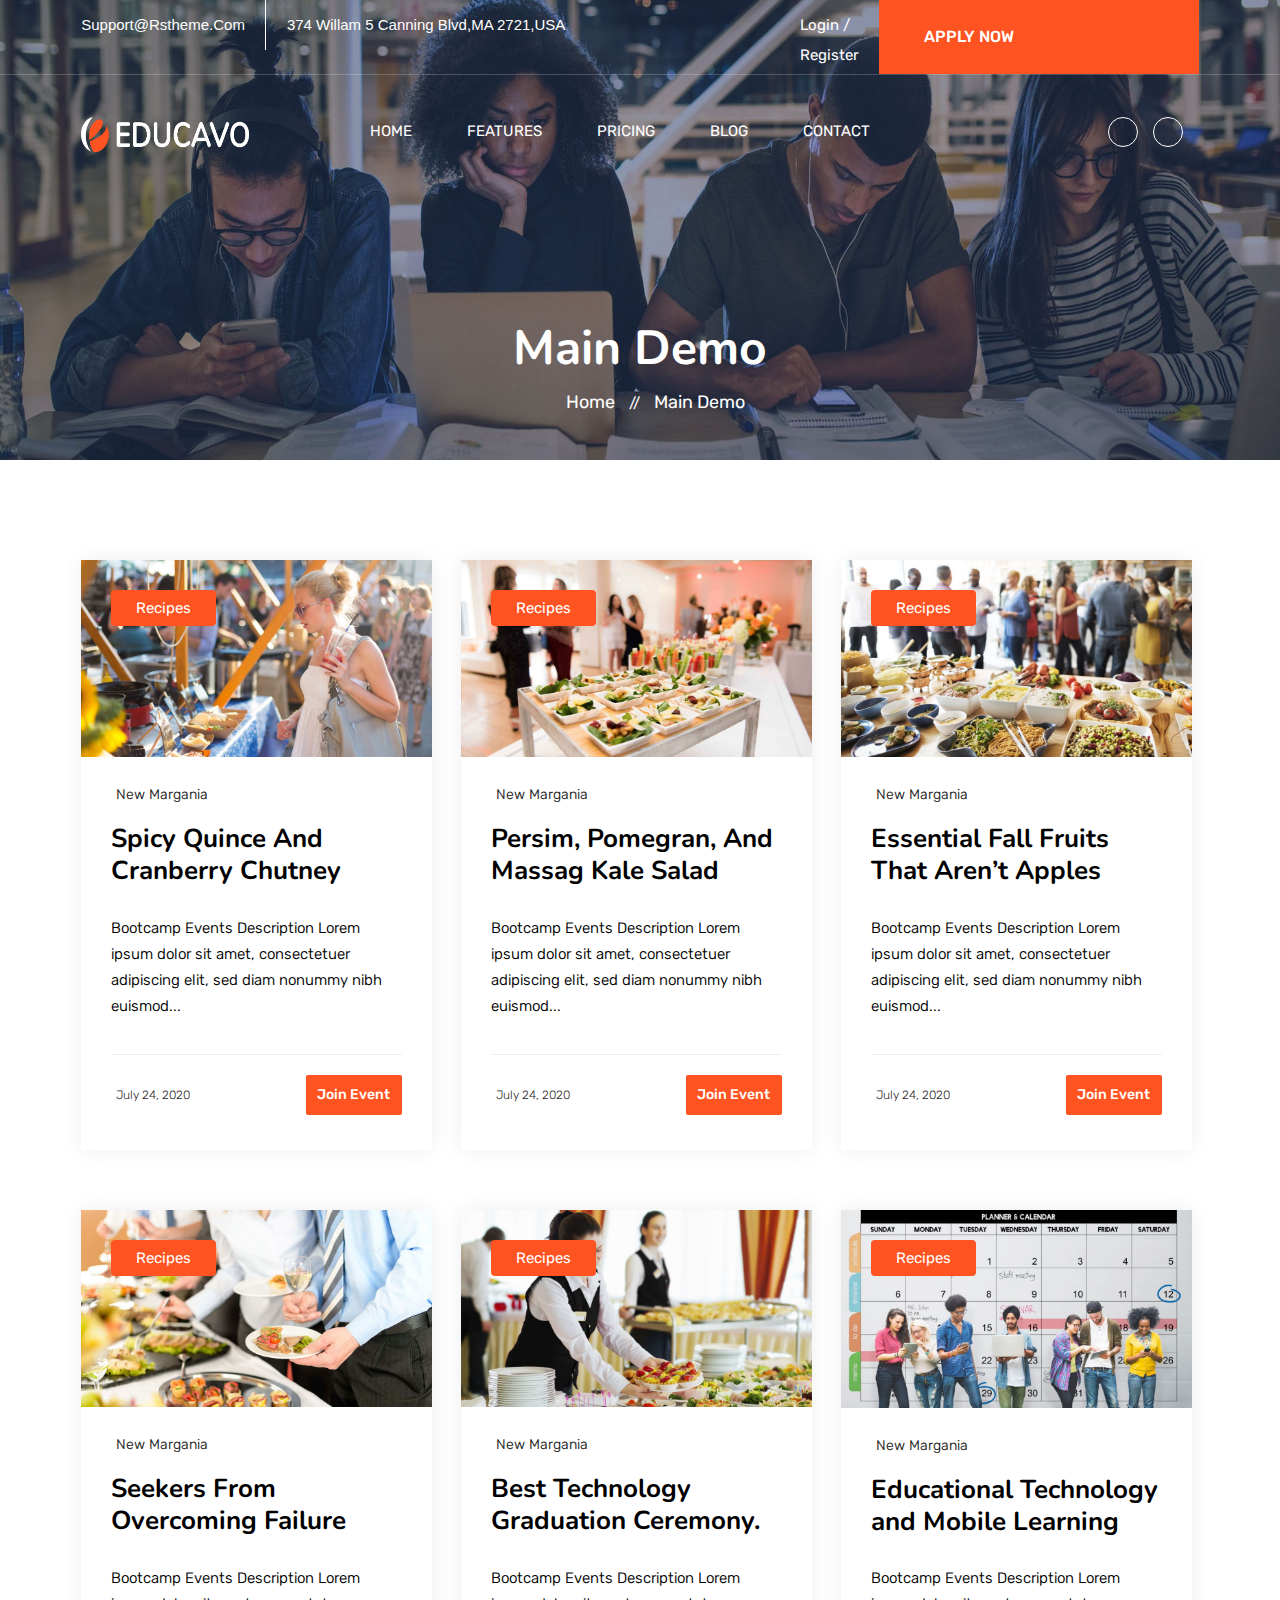
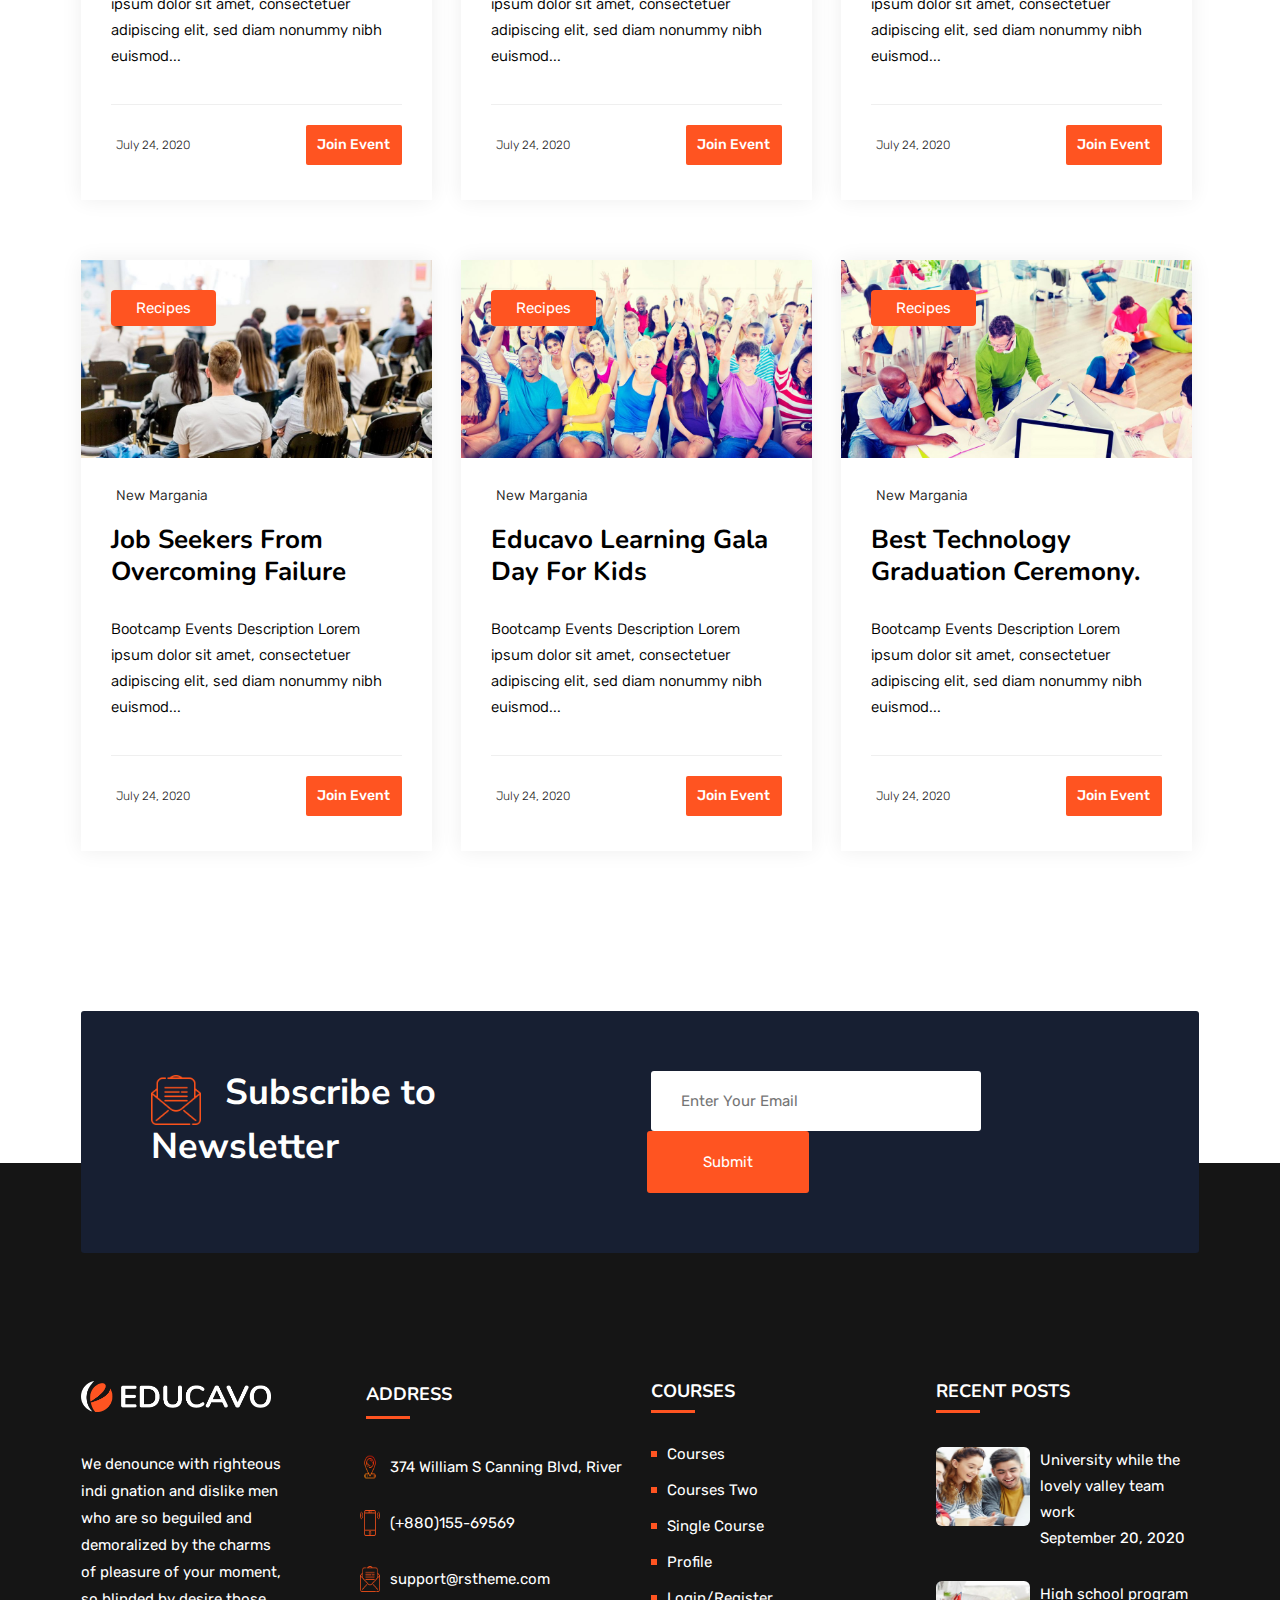
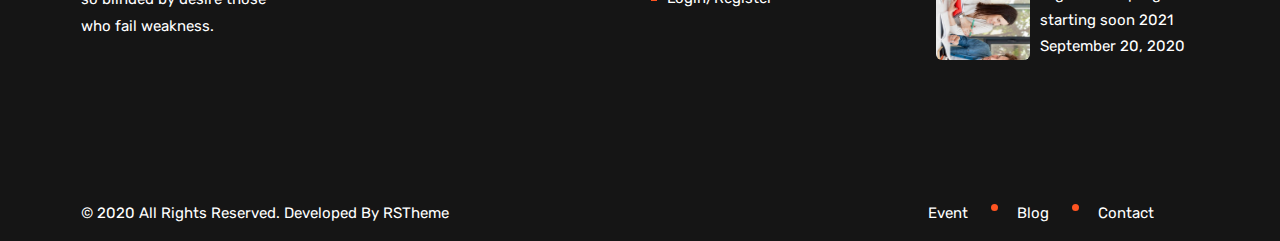
<file: html/event.html>
<!DOCTYPE html>
<html lang="en">
<head>
    <meta charset="UTF-8">
    <meta http-equiv="X-UA-Compatible" content="IE=edge">
    <!-- responsive tag -->
    <meta name="viewport" content="width=device-width, initial-scale=1.0">
    <!-- font awesome cdn -->
    <link rel="stylesheet" href="https://cdnjs.cloudflare.com/ajax/libs/font-awesome/6.1.1/css/all.min.css" integrity="sha512-KfkfwYDsLkIlwQp6LFnl8zNdLGxu9YAA1QvwINks4PhcElQSvqcyVLLD9aMhXd13uQjoXtEKNosOWaZqXgel0g==" crossorigin="anonymous" referrerpolicy="no-referrer" />
    <!-- google font cdn  -->
    <link href="https://fonts.googleapis.com/css2?family=Nunito+Sans:ital,wght@0,400;0,700;1,200&family=Sansita+Swashed:wght@400;600&display=swap" rel="stylesheet">
    <!--Fabicon icon  -->
    <link rel="icon" href="../assets/img/fav-orange.png" type="image/png">
    <!-- bootstrap cdn  -->
    <link rel="stylesheet" href="../assets/css/bootstrap.min.css">
    <!-- main contact page css -->
    <link rel="stylesheet" href="../assets/css/contact.css">
    <link rel="stylesheet" href="../assets/css/index.css">
    <link rel="stylesheet" href="../assets/css/event.css">
    <title>Event</title>
</head>
<body >
    <!-- full width header start -->
    <div class="full-width-header">
    <!-- topbar aria start -->
    <section class="topbar-aria">
        <div class="container">
            <div class="row">
                <div class="col-6">
                    <ul class="topbar-contact">
                        <li class="topbar-contact-right">
                            <i class="fa-solid fa-envelope"></i>
                            <a href="">support@rstheme.com</a>
                        </li>
                        <li>
                            <i class="fa-solid fa-location-dot"></i>
                            <a href="">374 willam 5 canning Blvd,MA 2721,USA</a>
                        </li>
                    </ul>
                </div>
                <div class="col-6 ">
                    <ul class="topbar-right">
                        <li class="login-register">
                            <i class="fa-solid fa-arrow-right-to-bracket"></i>
                            <a href="">Login</a>
                            /
                            <a href="">Register</a>
                        </li>
                        <li class="btn-part">
                            <a href="">Apply Now</a>
                        </li>
                    </ul>
                </div>
            </div>
        </div>
    </section>
    <!-- topbar aria end -->
    

   <!-- menu aria start -->
    <section class="menu-aria menu-sticky">
        <div class="container">
            <div class="row">
                <div class="col-2">
                    <div class="logo-part">
                        <a href="">
                            <img src="../assets/img/lite-logo.png" alt="">
                        </a>
                    </div>
                </div>
                <div class="col-8">
                    <nav class="navbar navbar-expand-lg">
                        <div class="container-fluid">
                          <div class="collapse navbar-collapse" id="navbarNavDropdown">
                            <ul class="navbar-nav">
                              <li class="nav-item dropdown">
                                <a class="nav-link " aria-current="page" href="#">Home</a>
                                <ul class="dropdown-menu" aria-labelledby="navbarDropdownMenuLink">
                                    <li><a class="dropdown-item" href="#">Main Demo</a></li>
                                    <li><a class="dropdown-item" href="#">Another action</a></li>
                                    <li><a class="dropdown-item" href="#">Something else here</a></li>
                                  </ul>
                              </li>
                              <li class="nav-item dropdown">
                                <a class="nav-link" href="#">Features</a>
                                <ul class="dropdown-menu" aria-labelledby="navbarDropdownMenuLink">
                                    <li><a class="dropdown-item" href="#">Course One</a></li>
                                    <li><a class="dropdown-item" href="#">Course Two</a></li>
                                    <li><a class="dropdown-item" href="#">Course Three</a></li>
                                  </ul>
                              </li>
                              <li class="nav-item dropdown">
                                <a class="nav-link" href="#">Pricing</a>
                                <ul class="dropdown-menu" aria-labelledby="navbarDropdownMenuLink">
                                    <li><a class="dropdown-item" href="index.html">Action</a></li>
                                    <li><a class="dropdown-item" href="#">Another action</a></li>
                                    <li><a class="dropdown-item" href="#">Something else here</a></li>
                                  </ul>
                              </li>
                              <li class="nav-item dropdown">
                                <a class="nav-link " href="#" id="navbarDropdownMenuLink" role="button"  aria-expanded="false">
                                  Blog
                                </a>
                                <ul class="dropdown-menu" aria-labelledby="navbarDropdownMenuLink">
                                  <li><a class="dropdown-item" href="Blog.html">Blog</a></li>
                                  <li><a class="dropdown-item" href="#">Another action</a></li>
                                  <li><a class="dropdown-item" href="#">Something else here</a></li>
                                </ul>
                              </li>
                              <li class="nav-item dropdown">
                                <a class="nav-link " href="#" id="navbarDropdownMenuLink" role="button"  aria-expanded="false">
                                  Contact
                                </a>
                                <ul class="dropdown-menu" aria-labelledby="navbarDropdownMenuLink">
                                  <li><a class="dropdown-item" href="contact.html">Contact</a></li>
                                  <li><a class="dropdown-item" href="contact2.html">Contact-2</a></li>
                                  <li><a class="dropdown-item" href="#">Something else here</a></li>
                                </ul>
                              </li>
                            </ul>
                          </div>
                        </div>
                    </nav>
                </div>
                <div class="col-2">
                    <div class="expand-button-inner">
                        <ul class="shop-single">
                            <li class="search-bar">
                                <a href="">
                                    <i class="fa-solid fa-magnifying-glass"></i>
                                </a>
                            </li>
                            <li class="mini-card">
                                <a href="">
                                    <span>
                                        <i class="fa-solid fa-bag-shopping"></i>
                                    </span>
                                </a>
                            </li>
                            <li class="user">
                                <a href="">
                                    <span>
                                        <i class="fa-solid fa-user"></i>
                                    </span>
                                </a>
                            </li>
                        </ul>
                    </div>
                </div>
            </div>
        </div>
    </section>
    <!-- manu aria end  -->
    </div>
<!-- full width  header end  -->


    <!-- main content start -->
    <div class="rs-breadcrumbs breadcrumbs-overlay">
        <div class="breadcrumbs-img">
            <img src="../assets/img/5.jpg" alt="">
        </div>
        <div class="breadcrumbs-text">
            <h1 class="page-title">Main Demo</h1>
            <ul>
                <li>
                    <a class="home" href="">Home</a>
                    //
                    <a href="">Main Demo</a>
                </li>
            </ul>
        </div>
    </div>
     <!-- main content end -->
    

    <!-- Event Section Start -->
    <section class="event">
        <div class="container">
            <div class="row">
                <div class="col-4">
                    <div class="event-item">
                        <div class="event-img">
                            <img src="../assets/img/event/1.jpg" alt="">
                        </div>
                        <div class="event-categoris">
                            <a href="">Recipes</a>
                        </div>
                        <div class="event-content">
                            <div class="address">
                                <i class="fa-solid fa-map"></i>
                                New Margania
                            </div>
                            <h4 class="title">
                                <a href="">Spicy Quince And Cranberry Chutney</a>
                            </h4>
                            <p class="text">
                                Bootcamp Events Description Lorem ipsum dolor sit amet, consectetuer adipiscing elit, sed diam nonummy nibh euismod... 
                            </p>
                            <div class="event-btn">
                                <div class="date-part">
                                    <i class="fa-solid fa-calendar"></i>
                                    July 24, 2020 
                                </div>
                                <div class="btn-part">
                                    <a href="">join Event</a>
                                </div>
                            </div>
                        </div>
                    </div>
                </div>
                <div class="col-4">
                    <div class="event-item">
                        <div class="event-img">
                            <img src="../assets/img/event/2.jpg" alt="">
                        </div>
                        <div class="event-categoris">
                            <a href="">Recipes</a>
                        </div>
                        <div class="event-content">
                            <div class="address">
                                <i class="fa-solid fa-map"></i>
                                New Margania
                            </div>
                            <h4 class="title">
                                <a href="">Persim, Pomegran, And Massag Kale Salad</a>
                            </h4>
                            <p class="text">
                                Bootcamp Events Description Lorem ipsum dolor sit amet, consectetuer adipiscing elit, sed diam nonummy nibh euismod... 
                            </p>
                            <div class="event-btn">
                                <div class="date-part">
                                    <i class="fa-solid fa-calendar"></i>
                                    July 24, 2020 
                                </div>
                                <div class="btn-part">
                                    <a href="">join Event</a>
                                </div>
                            </div>
                        </div>
                    </div>
                </div>
                <div class="col-4">
                    <div class="event-item">
                        <div class="event-img">
                            <img src="../assets/img/event/3.jpg" alt="">
                        </div>
                        <div class="event-categoris">
                            <a href="">Recipes</a>
                        </div>
                        <div class="event-content">
                            <div class="address">
                                <i class="fa-solid fa-map"></i>
                                New Margania
                            </div>
                            <h4 class="title">
                                <a href="">Essential Fall Fruits That Aren’t Apples</a>
                            </h4>
                            <p class="text">
                                Bootcamp Events Description Lorem ipsum dolor sit amet, consectetuer adipiscing elit, sed diam nonummy nibh euismod... 
                            </p>
                            <div class="event-btn">
                                <div class="date-part">
                                    <i class="fa-solid fa-calendar"></i>
                                    July 24, 2020 
                                </div>
                                <div class="btn-part">
                                    <a href="">join Event</a>
                                </div>
                            </div>
                        </div>
                    </div>
                </div>
                <div class="col-4">
                    <div class="event-item">
                        <div class="event-img">
                            <img src="../assets/img/event/4.jpg" alt="">
                        </div>
                        <div class="event-categoris">
                            <a href="">Recipes</a>
                        </div>
                        <div class="event-content">
                            <div class="address">
                                <i class="fa-solid fa-map"></i>
                                New Margania
                            </div>
                            <h4 class="title">
                                <a href="">Seekers From Overcoming Failure</a>
                            </h4>
                            <p class="text">
                                Bootcamp Events Description Lorem ipsum dolor sit amet, consectetuer adipiscing elit, sed diam nonummy nibh euismod... 
                            </p>
                            <div class="event-btn">
                                <div class="date-part">
                                    <i class="fa-solid fa-calendar"></i>
                                    July 24, 2020 
                                </div>
                                <div class="btn-part">
                                    <a href="">join Event</a>
                                </div>
                            </div>
                        </div>
                    </div>
                </div>
                <div class="col-4">
                    <div class="event-item">
                        <div class="event-img">
                            <img src="../assets/img/event/5.jpg" alt="">
                        </div>
                        <div class="event-categoris">
                            <a href="">Recipes</a>
                        </div>
                        <div class="event-content">
                            <div class="address">
                                <i class="fa-solid fa-map"></i>
                                New Margania
                            </div>
                            <h4 class="title">
                                <a href="">Best Technology Graduation Ceremony.</a>
                            </h4>
                            <p class="text">
                                Bootcamp Events Description Lorem ipsum dolor sit amet, consectetuer adipiscing elit, sed diam nonummy nibh euismod... 
                            </p>
                            <div class="event-btn">
                                <div class="date-part">
                                    <i class="fa-solid fa-calendar"></i>
                                    July 24, 2020 
                                </div>
                                <div class="btn-part">
                                    <a href="">join Event</a>
                                </div>
                            </div>
                        </div>
                    </div>
                </div>
                <div class="col-4">
                    <div class="event-item">
                        <div class="event-img">
                            <img src="../assets/img/event/6.jpg" alt="">
                        </div>
                        <div class="event-categoris">
                            <a href="">Recipes</a>
                        </div>
                        <div class="event-content">
                            <div class="address">
                                <i class="fa-solid fa-map"></i>
                                New Margania
                            </div>
                            <h4 class="title">
                                <a href="">Educational Technology and Mobile Learning</a>
                            </h4>
                            <p class="text">
                                Bootcamp Events Description Lorem ipsum dolor sit amet, consectetuer adipiscing elit, sed diam nonummy nibh euismod... 
                            </p>
                            <div class="event-btn">
                                <div class="date-part">
                                    <i class="fa-solid fa-calendar"></i>
                                    July 24, 2020 
                                </div>
                                <div class="btn-part">
                                    <a href="">join Event</a>
                                </div>
                            </div>
                        </div>
                    </div>
                </div>
                <div class="col-4">
                    <div class="event-item">
                        <div class="event-img">
                            <img src="../assets/img/event/7.jpg" alt="">
                        </div>
                        <div class="event-categoris">
                            <a href="">Recipes</a>
                        </div>
                        <div class="event-content">
                            <div class="address">
                                <i class="fa-solid fa-map"></i>
                                New Margania
                            </div>
                            <h4 class="title">
                                <a href="">Job Seekers From Overcoming Failure</a>
                            </h4>
                            <p class="text">
                                Bootcamp Events Description Lorem ipsum dolor sit amet, consectetuer adipiscing elit, sed diam nonummy nibh euismod... 
                            </p>
                            <div class="event-btn">
                                <div class="date-part">
                                    <i class="fa-solid fa-calendar"></i>
                                    July 24, 2020 
                                </div>
                                <div class="btn-part">
                                    <a href="">join Event</a>
                                </div>
                            </div>
                        </div>
                    </div>
                </div>
                <div class="col-4">
                    <div class="event-item">
                        <div class="event-img">
                            <img src="../assets/img/event/8.jpg" alt="">
                        </div>
                        <div class="event-categoris">
                            <a href="">Recipes</a>
                        </div>
                        <div class="event-content">
                            <div class="address">
                                <i class="fa-solid fa-map"></i>
                                New Margania
                            </div>
                            <h4 class="title">
                                <a href="">Educavo Learning Gala Day For Kids</a>
                            </h4>
                            <p class="text">
                                Bootcamp Events Description Lorem ipsum dolor sit amet, consectetuer adipiscing elit, sed diam nonummy nibh euismod... 
                            </p>
                            <div class="event-btn">
                                <div class="date-part">
                                    <i class="fa-solid fa-calendar"></i>
                                    July 24, 2020 
                                </div>
                                <div class="btn-part">
                                    <a href="">join Event</a>
                                </div>
                            </div>
                        </div>
                    </div>
                </div>
                <div class="col-4">
                    <div class="event-item">
                        <div class="event-img">
                            <img src="../assets/img/event/9.jpg" alt="">
                        </div>
                        <div class="event-categoris">
                            <a href="">Recipes</a>
                        </div>
                        <div class="event-content">
                            <div class="address">
                                <i class="fa-solid fa-map"></i>
                                New Margania
                            </div>
                            <h4 class="title">
                                <a href="">Best Technology Graduation Ceremony.</a>
                            </h4>
                            <p class="text">
                                Bootcamp Events Description Lorem ipsum dolor sit amet, consectetuer adipiscing elit, sed diam nonummy nibh euismod... 
                            </p>
                            <div class="event-btn">
                                <div class="date-part">
                                    <i class="fa-solid fa-calendar"></i>
                                    July 24, 2020 
                                </div>
                                <div class="btn-part">
                                    <a href="">join Event</a>
                                </div>
                            </div>
                        </div>
                    </div>
                </div>
            </div>
        </div>
    </section>
    <!-- Event Section End -->

     <!-- newsletter start -->
     <section class="newletter">
         <div class="container">
            <div class="newletter-wrap">
                <div class="row">
                    <div class="col-6">
                        <div class="contact-part">
                            <div class="sec-title">
                                <div class="title-icon">
                                    <img src="../assets/img/icon/2.png" alt="">
                                    <h2 class="title color-white">Subscribe to Newsletter</h2>
                                </div>
                            </div>
                        </div>
                    </div>
                    <div class="col-6">
                        <form class="newsletter-form">
                            <input type="email" placeholder="Enter Your Email" required>
                            <button type="submit">Submit</button>
                        </form>
                    </div>
                </div>
            </div>
         </div>
     </section>
     <!-- newsletter end -->


     <!-- footer start -->
     <footer class="rs-footer">
         <!-- footer top start -->
        <div class="footer-top">
            <div class="container">
                <div class="row">
                    <div class="col-3">
                        <div class="footer-logo">
                            <a href="index.html">
                                <img src="../assets/img/lite-logo.png" alt="">
                            </a>
                        </div>
                        <div class="text-widget">
                            <p>We denounce with righteous indi gnation and dislike men who are so beguiled and demoralized by the charms of pleasure of your moment, so blinded by desire those who fail weakness.</p>
                        </div>
                        <ul class="footer-social">
                            <li>
                                <a href="">
                                    <span>
                                        <i class="fa-brands fa-facebook-f"></i>
                                    </span>
                                </a>
                                <a href="">
                                    <span>
                                        <i class="fa-brands fa-twitter"></i>
                                    </span>
                                </a>
                                <a href="">
                                    <span>
                                        <i class="fa-brands fa-pinterest-p"></i>
                                    </span>
                                </a>
                                <a href="">
                                    <span>
                                        <i class="fa-brands fa-google-plus-square"></i>
                                    </span>
                                </a>
                                <a href="">
                                    <span>
                                        <i class="fa-brands fa-instagram"></i>
                                    </span>
                                </a>
                            </li>
                        </ul>
                    </div>
                    <div class="col-3">
                        <div class="address-widget">
                            <h3 class="widget-title">
                                Address
                            </h3>
                            <hr/>
                            <ul class="address-item-2">
                                <li>
                                    <div class="des">
                                        <img src="../assets/img/pin.png" alt="">
                                        374 William S Canning Blvd, River  
                                    </div>
                                </li>
                                <li>
                                    <div class="des">
                                        <img src="../assets/img/icon/3.png" alt="">
                                        (+880)155-69569
                                    </div>
                                </li>
                                <li>
                                    <div class="des">
                                        <img src="../assets/img/icon/2.png" alt="">
                                        support@rstheme.com
                                    </div>
                                </li>
                            </ul>
                        </div>
                    </div>
                    <div class="col-3 footer-course">
                        <h3 class="widget-title">
                            Courses
                        </h3>
                        <hr/>
                        <ul class="site-map">
                            <li>
                                <span class="square"></span>
                                <a href="">Courses</a>
                            </li>
                            <li>
                                <span class="square"></span>
                                <a href="">Courses Two</a>
                            </li>
                            <li>
                                <span class="square"></span>
                                <a href="">Single Course</a>
                            </li>
                            <li>
                                <span class="square"></span>
                                <a href="">Profile</a>
                            </li>
                            <li>
                                <span class="square"></span>
                                <a href="">Login/Register</a>
                            </li>
                        </ul>
                    </div>
                    <div class="col-3">
                        <h3 class="widget-title">
                            Recent Posts
                        </h3>
                        <hr>
                        <div class="recent-post">
                            <div class="post-img">
                                <img src="../assets/img/1.jpg" alt="">
                            </div>
                            <div class="post-item">
                                <div class="post-des">
                                   <a href=""> University while the lovely valley team work</a>
                                </div>
                                <div class="post-date">
                                   <i class="fa fa-calendar"></i> September 20, 2020 
                                </div>
                            </div>
                        </div>
                        <div class="recent-post-1">
                            <div class="post-img">
                                <img src="../assets/img/2.jpg" alt="">
                            </div>
                            <div class="post-item">
                                <div class="post-des">
                                    
                                    <a href="">High school program starting soon 2021</a> 
                                </div>
                                <div class="post-date">
                                    <i class="fa fa-calendar"></i> September 20, 2020 
                                </div>
                            </div>
                        </div>
                    </div>
                </div>
            </div>
        </div>
        <!-- footer top start -->
        <!-- start scrollUp  -->
        <div id="scrollUp" class="orange-color">
            <i class="fa fa-angle-up"></i>
        </div>
        <!-- End scrollUp  -->

        <!-- footer bottom start -->
        <div class="footer-bottom">
            <div class="container">
                <div class="row">
                    <div class="col-6">
                        <div class="copyright">
                            <p>&copy; 2020 All Rights Reserved. Developed By <a href="">RSTheme</a></p>
                        </div>
                    </div>
                    <div class="col-6 ms-auto">
                      <ul class="copyright-menu">
                          <li>
                              <a href="">Event</a>
                          </li>
                          <li class="copyright-menu-blog">
                              <a href="">
                                  Blog
                              </a>
                          </li>
                          <li class="copyright-menu-contact">
                              <a href="">Contact</a>
                          </li>
                      </ul>
                    </div>
                </div>
            </div>
        </div>
     </footer>
    
     <!-- footer bottom end -->
<!-- footer end -->
     <!-- js cdn -->
     <script src="https://cdn.jsdelivr.net/npm/bootstrap@5.1.3/dist/js/bootstrap.bundle.min.js" integrity="sha384-ka7Sk0Gln4gmtz2MlQnikT1wXgYsOg+OMhuP+IlRH9sENBO0LRn5q+8nbTov4+1p" crossorigin="anonymous"></script>    
</body>
</html>
</file>
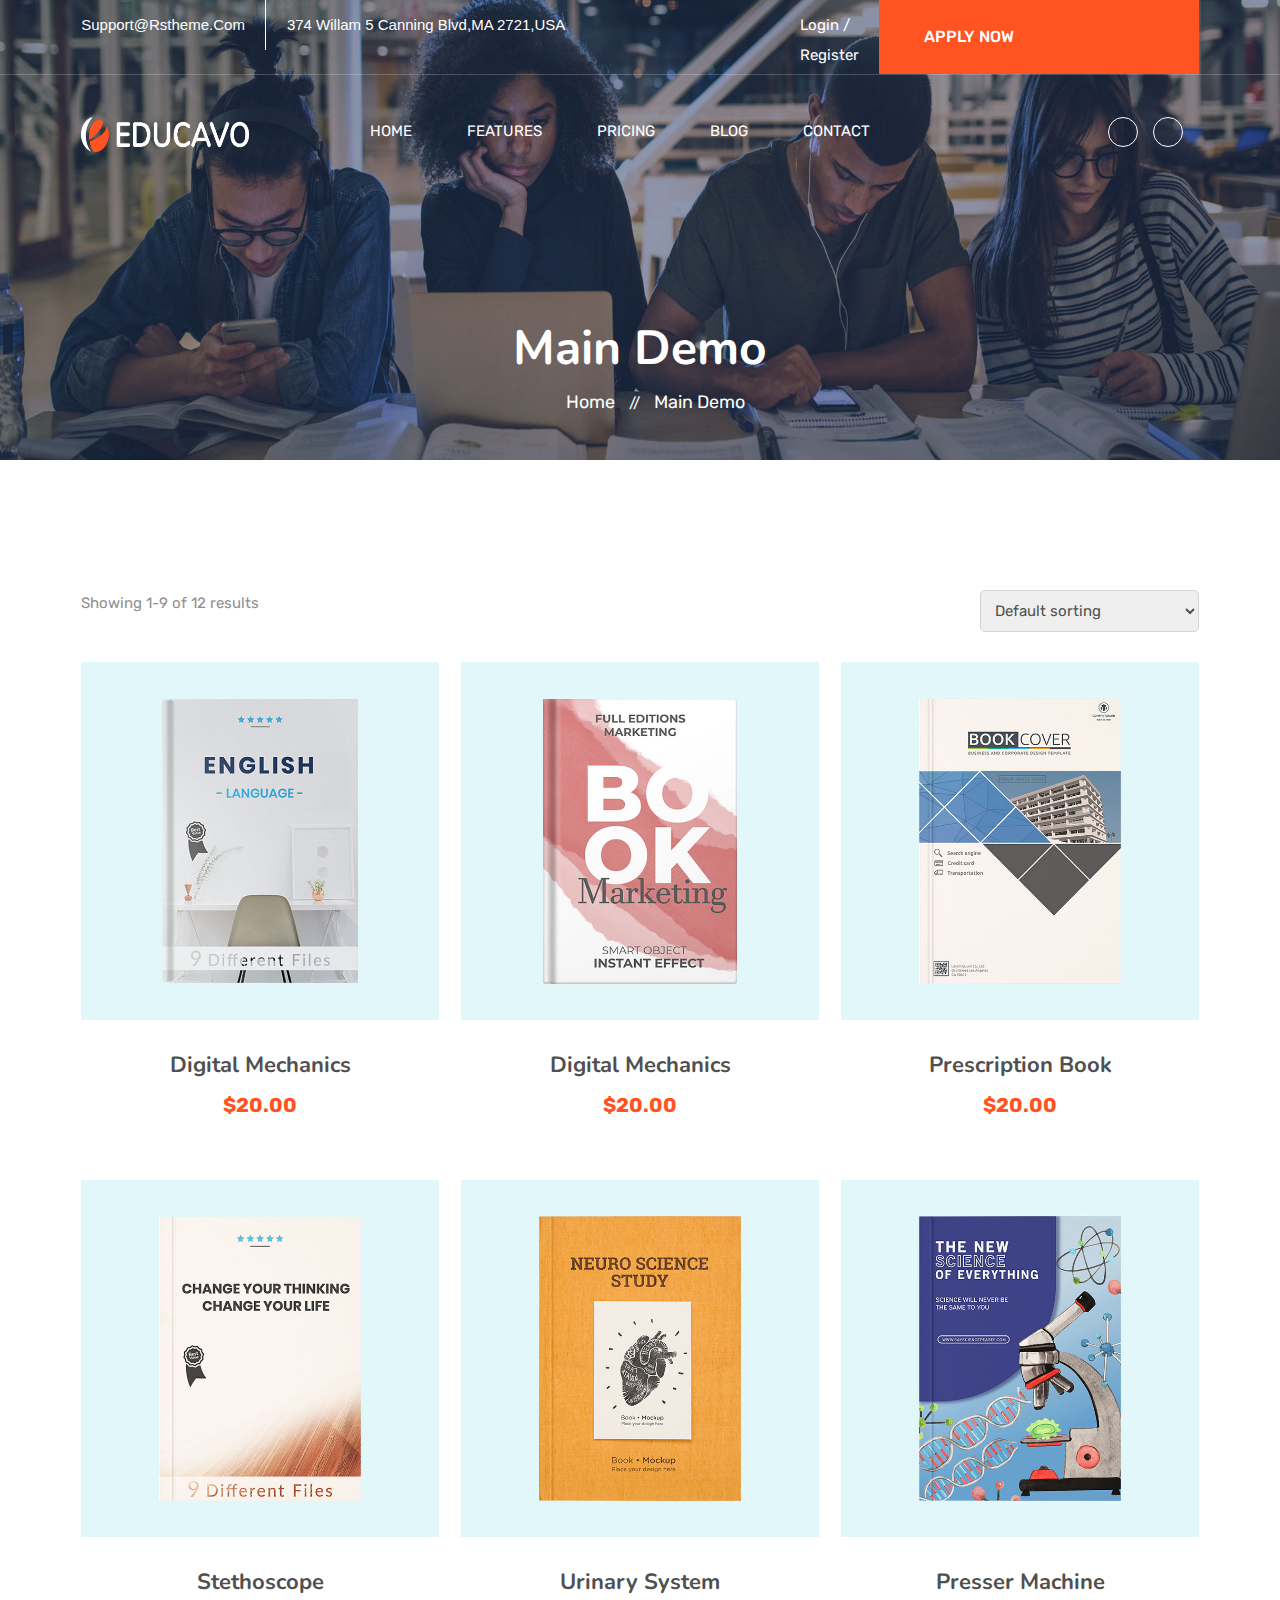
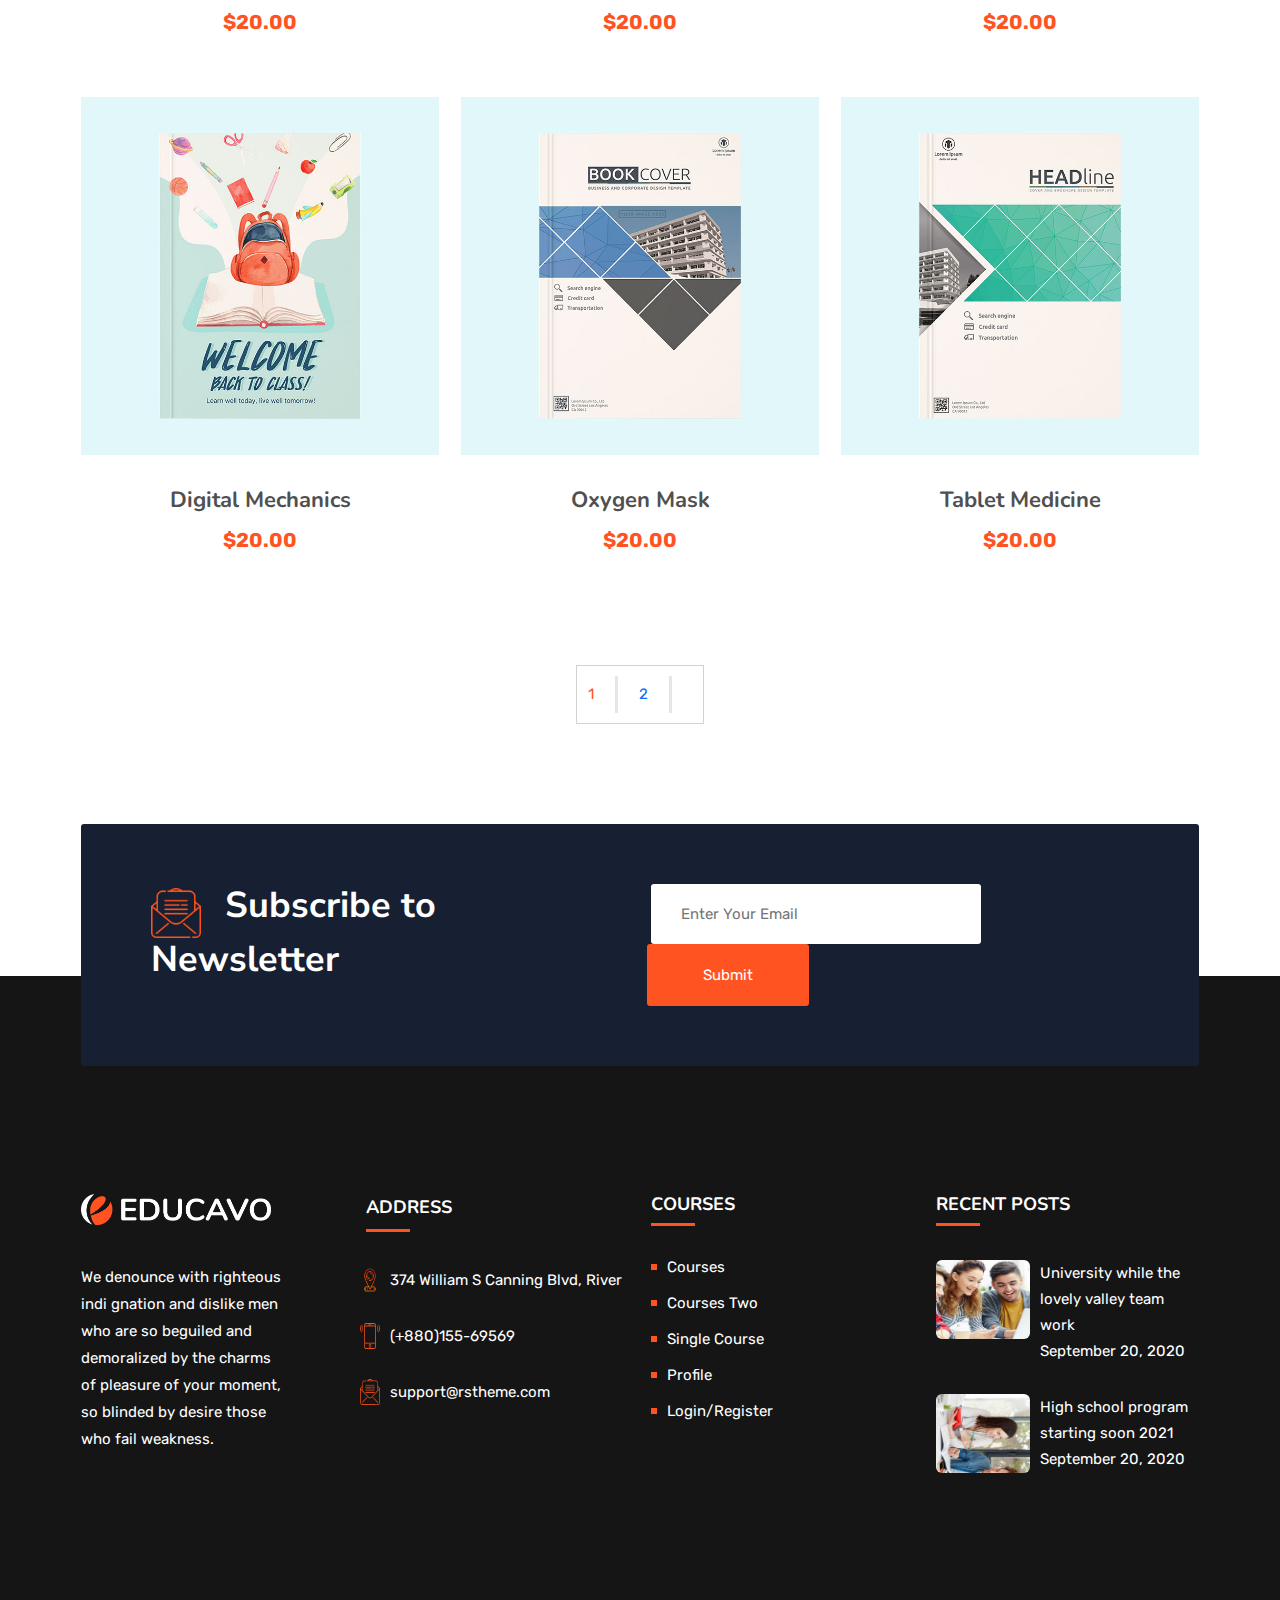
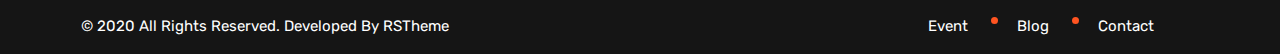
<file: html/shop.html>
<!DOCTYPE html>
<html lang="en">
<head>
    <meta charset="UTF-8">
    <meta http-equiv="X-UA-Compatible" content="IE=edge">
    <!-- responsive tag -->
    <meta name="viewport" content="width=device-width, initial-scale=1.0">
    <!-- font awesome cdn -->
    <link rel="stylesheet" href="https://cdnjs.cloudflare.com/ajax/libs/font-awesome/6.1.1/css/all.min.css" integrity="sha512-KfkfwYDsLkIlwQp6LFnl8zNdLGxu9YAA1QvwINks4PhcElQSvqcyVLLD9aMhXd13uQjoXtEKNosOWaZqXgel0g==" crossorigin="anonymous" referrerpolicy="no-referrer" />
    <!-- google font cdn  -->
    <link href="https://fonts.googleapis.com/css2?family=Nunito+Sans:ital,wght@0,400;0,700;1,200&family=Sansita+Swashed:wght@400;600&display=swap" rel="stylesheet">
    <!--Fabicon icon  -->
    <link rel="icon" href="../assets/img/fav-orange.png" type="image/png">
    <!-- bootstrap cdn  -->
    <link rel="stylesheet" href="../assets/css/bootstrap.min.css">
    <!-- main contact page css -->
    <link rel="stylesheet" href="../assets/css/contact.css">
    <link rel="stylesheet" href="../assets/css/index.css">
    <link rel="stylesheet" href="../assets/css/event.css">
    <link rel="stylesheet" href="../assets/css/shop.css">
    <title>Shop</title>
</head>
<body >
    <!-- full width header start -->
    <div class="full-width-header">
    <!-- topbar aria start -->
    <section class="topbar-aria">
        <div class="container">
            <div class="row">
                <div class="col-6">
                    <ul class="topbar-contact">
                        <li class="topbar-contact-right">
                            <i class="fa-solid fa-envelope"></i>
                            <a href="">support@rstheme.com</a>
                        </li>
                        <li>
                            <i class="fa-solid fa-location-dot"></i>
                            <a href="">374 willam 5 canning Blvd,MA 2721,USA</a>
                        </li>
                    </ul>
                </div>
                <div class="col-6 ">
                    <ul class="topbar-right">
                        <li class="login-register">
                            <i class="fa-solid fa-arrow-right-to-bracket"></i>
                            <a href="">Login</a>
                            /
                            <a href="">Register</a>
                        </li>
                        <li class="btn-part">
                            <a href="">Apply Now</a>
                        </li>
                    </ul>
                </div>
            </div>
        </div>
    </section>
    <!-- topbar aria end -->
    

   <!-- menu aria start -->
    <section class="menu-aria menu-sticky">
        <div class="container">
            <div class="row">
                <div class="col-2">
                    <div class="logo-part">
                        <a href="">
                            <img src="../assets/img/lite-logo.png" alt="">
                        </a>
                    </div>
                </div>
                <div class="col-8">
                    <nav class="navbar navbar-expand-lg">
                        <div class="container-fluid">
                          <div class="collapse navbar-collapse" id="navbarNavDropdown">
                            <ul class="navbar-nav">
                              <li class="nav-item dropdown">
                                <a class="nav-link " aria-current="page" href="#">Home</a>
                                <ul class="dropdown-menu" aria-labelledby="navbarDropdownMenuLink">
                                    <li><a class="dropdown-item" href="#">Main Demo</a></li>
                                    <li><a class="dropdown-item" href="#">Another action</a></li>
                                    <li><a class="dropdown-item" href="#">Something else here</a></li>
                                  </ul>
                              </li>
                              <li class="nav-item dropdown">
                                <a class="nav-link" href="#">Features</a>
                                <ul class="dropdown-menu" aria-labelledby="navbarDropdownMenuLink">
                                    <li><a class="dropdown-item" href="#">Course One</a></li>
                                    <li><a class="dropdown-item" href="#">Course Two</a></li>
                                    <li><a class="dropdown-item" href="#">Course Three</a></li>
                                  </ul>
                              </li>
                              <li class="nav-item dropdown">
                                <a class="nav-link" href="#">Pricing</a>
                                <ul class="dropdown-menu" aria-labelledby="navbarDropdownMenuLink">
                                    <li><a class="dropdown-item" href="index.html">Action</a></li>
                                    <li><a class="dropdown-item" href="#">Another action</a></li>
                                    <li><a class="dropdown-item" href="#">Something else here</a></li>
                                  </ul>
                              </li>
                              <li class="nav-item dropdown">
                                <a class="nav-link " href="#" id="navbarDropdownMenuLink" role="button"  aria-expanded="false">
                                  Blog
                                </a>
                                <ul class="dropdown-menu" aria-labelledby="navbarDropdownMenuLink">
                                  <li><a class="dropdown-item" href="Blog.html">Blog</a></li>
                                  <li><a class="dropdown-item" href="#">Another action</a></li>
                                  <li><a class="dropdown-item" href="#">Something else here</a></li>
                                </ul>
                              </li>
                              <li class="nav-item dropdown">
                                <a class="nav-link " href="#" id="navbarDropdownMenuLink" role="button"  aria-expanded="false">
                                  Contact
                                </a>
                                <ul class="dropdown-menu" aria-labelledby="navbarDropdownMenuLink">
                                  <li><a class="dropdown-item" href="contact.html">Contact</a></li>
                                  <li><a class="dropdown-item" href="contact2.html">Contact-2</a></li>
                                  <li><a class="dropdown-item" href="#">Something else here</a></li>
                                </ul>
                              </li>
                            </ul>
                          </div>
                        </div>
                    </nav>
                </div>
                <div class="col-2">
                    <div class="expand-button-inner">
                        <ul class="shop-single">
                            <li class="search-bar">
                                <a href="">
                                    <i class="fa-solid fa-magnifying-glass"></i>
                                </a>
                            </li>
                            <li class="mini-card">
                                <a href="">
                                    <span>
                                        <i class="fa-solid fa-bag-shopping"></i>
                                    </span>
                                </a>
                            </li>
                            <li class="user">
                                <a href="">
                                    <span>
                                        <i class="fa-solid fa-user"></i>
                                    </span>
                                </a>
                            </li>
                        </ul>
                    </div>
                </div>
            </div>
        </div>
    </section>
    <!-- manu aria end  -->
    </div>
<!-- full width  header end  -->


    <!-- main content start -->
    <div class="rs-breadcrumbs breadcrumbs-overlay">
        <div class="breadcrumbs-img">
            <img src="../assets/img/5.jpg" alt="">
        </div>
        <div class="breadcrumbs-text">
            <h1 class="page-title">Main Demo</h1>
            <ul>
                <li>
                    <a class="home" href="">Home</a>
                    //
                    <a href="">Main Demo</a>
                </li>
            </ul>
        </div>
    </div>
     <!-- main content end -->
    
    <section class="shop">
        <div class="container">
            <div class="row ">
                <div class="col-6">
                    <p class="result-count">Showing 1-9 of 12 results</p>
                </div>
                <div class="col-6">
                    <select class="form">
                        <option value="active">Default sorting</option>
                        <option value="1">Sort by avarge rating</option>
                        <option value="2">Default sorting</option>
                        <option value="3">Sort by price: low to high</option>
                        <option value="4">Sort by price: high to low</option>
                        <option value="5">Sort by price: low to high</option>
                        <option value="6">Sort by price: high to low</option>
                    </select>
                </div>
            </div>
            <div class="row">
                <div class="col-4">
                    <div class="product-list">
                        <div class="product-image">
                            <img src="../assets/img/shop/1.jpg" alt="">
                            <div class="overlay">
                                <a href="">
                                    <i class="fa-solid fa-basket-shopping"></i>
                                </a>
                            </div>
                        </div>
                        <div class="product-content">
                            <h2 class="product-title">
                                Digital Mechanics
                            </h2>
                            <span class="price">$20.00</span>
                        </div>
                    </div>
                </div>
                <div class="col-4">
                    <div class="product-list">
                        <div class="product-image">
                            <img src="../assets/img/shop/2.jpg" alt="">
                            <div class="overlay">
                                <a href="">
                                    <i class="fa-solid fa-basket-shopping"></i>
                                </a>
                            </div>
                        </div>
                        <div class="product-content">
                            <h2 class="product-title">
                                Digital Mechanics
                            </h2>
                            <span class="price">$20.00</span>
                        </div>
                    </div>
                </div>
                <div class="col-4">
                    <div class="product-list">
                        <div class="product-image">
                            <img src="../assets/img/shop/10.jpg" alt="">
                            <div class="overlay">
                                <a href="">
                                    <i class="fa-solid fa-basket-shopping"></i>
                                </a>
                            </div>
                        </div>
                        <div class="product-content">
                            <h2 class="product-title">
                                Prescription Book
                            </h2>
                            <span class="price">$20.00</span>
                        </div>
                    </div>
                </div>
                <div class="col-4">
                    <div class="product-list">
                        <div class="product-image">
                            <img src="../assets/img/shop/4.jpg" alt="">
                            <div class="overlay">
                                <a href="">
                                    <i class="fa-solid fa-basket-shopping"></i>
                                </a>
                            </div>
                        </div>
                        <div class="product-content">
                            <h2 class="product-title">
                                Stethoscope
                            </h2>
                            <span class="price">$20.00</span>
                        </div>
                    </div>
                </div>
                <div class="col-4">
                    <div class="product-list">
                        <div class="product-image">
                            <img src="../assets/img/shop/5.jpg" alt="">
                            <div class="overlay">
                                <a href="">
                                    <i class="fa-solid fa-basket-shopping"></i>
                                </a>
                            </div>
                        </div>
                        <div class="product-content">
                            <h2 class="product-title">
                                Urinary System
                            </h2>
                            <span class="price">$20.00</span>
                        </div>
                    </div>
                </div>
                <div class="col-4">
                    <div class="product-list">
                        <div class="product-image">
                            <img src="../assets/img/shop/11.jpg" alt="">
                            <div class="overlay">
                                <a href="">
                                    <i class="fa-solid fa-basket-shopping"></i>
                                </a>
                            </div>
                        </div>
                        <div class="product-content">
                            <h2 class="product-title">
                                Presser Machine
                            </h2>
                            <span class="price">$20.00</span>
                        </div>
                    </div>
                </div>
                <div class="col-4">
                    <div class="product-list">
                        <div class="product-image">
                            <img src="../assets/img/shop/7.jpg" alt="">
                            <div class="overlay">
                                <a href="">
                                    <i class="fa-solid fa-basket-shopping"></i>
                                </a>
                            </div>
                        </div>
                        <div class="product-content">
                            <h2 class="product-title">
                                Digital Mechanics
                            </h2>
                            <span class="price">$20.00</span>
                        </div>
                    </div>
                </div>
                <div class="col-4">
                    <div class="product-list">
                        <div class="product-image">
                            <img src="../assets/img/shop/10.jpg" alt="">
                            <div class="overlay">
                                <a href="">
                                    <i class="fa-solid fa-basket-shopping"></i>
                                </a>
                            </div>
                        </div>
                        <div class="product-content">
                            <h2 class="product-title">
                                Oxygen Mask
                            </h2>
                            <span class="price">$20.00</span>
                        </div>
                    </div>
                </div>
                <div class="col-4">
                    <div class="product-list">
                        <div class="product-image">
                            <img src="../assets/img/shop/9.jpg" alt="">
                            <div class="overlay">
                                <a href="">
                                    <i class="fa-solid fa-basket-shopping"></i>
                                </a>
                            </div>
                        </div>
                        <div class="product-content">
                            <h2 class="product-title">
                                Tablet Medicine
                            </h2>
                            <span class="price">$20.00</span>
                        </div>
                    </div>
                </div>
            </div>
        </div>
    </section>
    <section>
        <div class="row">
           <div class="col-12">
               <ul class="pagination">
                   <li class="page-item">
                       <a class="page-link  active" href="">1</a>
                   </li>
                   <li class="page-item">
                    <a class="page-link" href="">2</a>
                    </li>
                    <li class="page-item">
                        <a class="page-link" href="">
                            <i class="fa-solid fa-arrow-right-long"></i>
                        </a>
                    </li>
               </ul>
           </div>
        </div>
    </section>


     <!-- newsletter start -->
     <section class="newletter">
         <div class="container">
            <div class="newletter-wrap">
                <div class="row">
                    <div class="col-6">
                        <div class="contact-part">
                            <div class="sec-title">
                                <div class="title-icon">
                                    <img src="../assets/img/icon/2.png" alt="">
                                    <h2 class="title color-white">Subscribe to Newsletter</h2>
                                </div>
                            </div>
                        </div>
                    </div>
                    <div class="col-6">
                        <form class="newsletter-form">
                            <input type="email" placeholder="Enter Your Email" required>
                            <button type="submit">Submit</button>
                        </form>
                    </div>
                </div>
            </div>
         </div>
     </section>
     <!-- newsletter end -->


     <!-- footer start -->
     <footer class="rs-footer">
         <!-- footer top start -->
        <div class="footer-top">
            <div class="container">
                <div class="row">
                    <div class="col-3">
                        <div class="footer-logo">
                            <a href="index.html">
                                <img src="../assets/img/lite-logo.png" alt="">
                            </a>
                        </div>
                        <div class="text-widget">
                            <p>We denounce with righteous indi gnation and dislike men who are so beguiled and demoralized by the charms of pleasure of your moment, so blinded by desire those who fail weakness.</p>
                        </div>
                        <ul class="footer-social">
                            <li>
                                <a href="">
                                    <span>
                                        <i class="fa-brands fa-facebook-f"></i>
                                    </span>
                                </a>
                                <a href="">
                                    <span>
                                        <i class="fa-brands fa-twitter"></i>
                                    </span>
                                </a>
                                <a href="">
                                    <span>
                                        <i class="fa-brands fa-pinterest-p"></i>
                                    </span>
                                </a>
                                <a href="">
                                    <span>
                                        <i class="fa-brands fa-google-plus-square"></i>
                                    </span>
                                </a>
                                <a href="">
                                    <span>
                                        <i class="fa-brands fa-instagram"></i>
                                    </span>
                                </a>
                            </li>
                        </ul>
                    </div>
                    <div class="col-3">
                        <div class="address-widget">
                            <h3 class="widget-title">
                                Address
                            </h3>
                            <hr/>
                            <ul class="address-item-2">
                                <li>
                                    <div class="des">
                                        <img src="../assets/img/pin.png" alt="">
                                        374 William S Canning Blvd, River  
                                    </div>
                                </li>
                                <li>
                                    <div class="des">
                                        <img src="../assets/img/icon/3.png" alt="">
                                        (+880)155-69569
                                    </div>
                                </li>
                                <li>
                                    <div class="des">
                                        <img src="../assets/img/icon/2.png" alt="">
                                        support@rstheme.com
                                    </div>
                                </li>
                            </ul>
                        </div>
                    </div>
                    <div class="col-3 footer-course">
                        <h3 class="widget-title">
                            Courses
                        </h3>
                        <hr/>
                        <ul class="site-map">
                            <li>
                                <span class="square"></span>
                                <a href="">Courses</a>
                            </li>
                            <li>
                                <span class="square"></span>
                                <a href="">Courses Two</a>
                            </li>
                            <li>
                                <span class="square"></span>
                                <a href="">Single Course</a>
                            </li>
                            <li>
                                <span class="square"></span>
                                <a href="">Profile</a>
                            </li>
                            <li>
                                <span class="square"></span>
                                <a href="">Login/Register</a>
                            </li>
                        </ul>
                    </div>
                    <div class="col-3">
                        <h3 class="widget-title">
                            Recent Posts
                        </h3>
                        <hr>
                        <div class="recent-post">
                            <div class="post-img">
                                <img src="../assets/img/1.jpg" alt="">
                            </div>
                            <div class="post-item">
                                <div class="post-des">
                                   <a href=""> University while the lovely valley team work</a>
                                </div>
                                <div class="post-date">
                                   <i class="fa fa-calendar"></i> September 20, 2020 
                                </div>
                            </div>
                        </div>
                        <div class="recent-post-1">
                            <div class="post-img">
                                <img src="../assets/img/2.jpg" alt="">
                            </div>
                            <div class="post-item">
                                <div class="post-des">
                                    
                                    <a href="">High school program starting soon 2021</a> 
                                </div>
                                <div class="post-date">
                                    <i class="fa fa-calendar"></i> September 20, 2020 
                                </div>
                            </div>
                        </div>
                    </div>
                </div>
            </div>
        </div>
        <!-- footer top start -->
        <!-- start scrollUp  -->
        <div id="scrollUp" class="orange-color">
            <i class="fa fa-angle-up"></i>
        </div>
        <!-- End scrollUp  -->

        <!-- footer bottom start -->
        <div class="footer-bottom">
            <div class="container">
                <div class="row">
                    <div class="col-6">
                        <div class="copyright">
                            <p>&copy; 2020 All Rights Reserved. Developed By <a href="">RSTheme</a></p>
                        </div>
                    </div>
                    <div class="col-6 ms-auto">
                      <ul class="copyright-menu">
                          <li>
                              <a href="">Event</a>
                          </li>
                          <li class="copyright-menu-blog">
                              <a href="">
                                  Blog
                              </a>
                          </li>
                          <li class="copyright-menu-contact">
                              <a href="">Contact</a>
                          </li>
                      </ul>
                    </div>
                </div>
            </div>
        </div>
     </footer>
    
     <!-- footer bottom end -->
<!-- footer end -->
     <!-- js cdn -->
     <script src="https://cdn.jsdelivr.net/npm/bootstrap@5.1.3/dist/js/bootstrap.bundle.min.js" integrity="sha384-ka7Sk0Gln4gmtz2MlQnikT1wXgYsOg+OMhuP+IlRH9sENBO0LRn5q+8nbTov4+1p" crossorigin="anonymous"></script>    
</body>
</html>
</file>
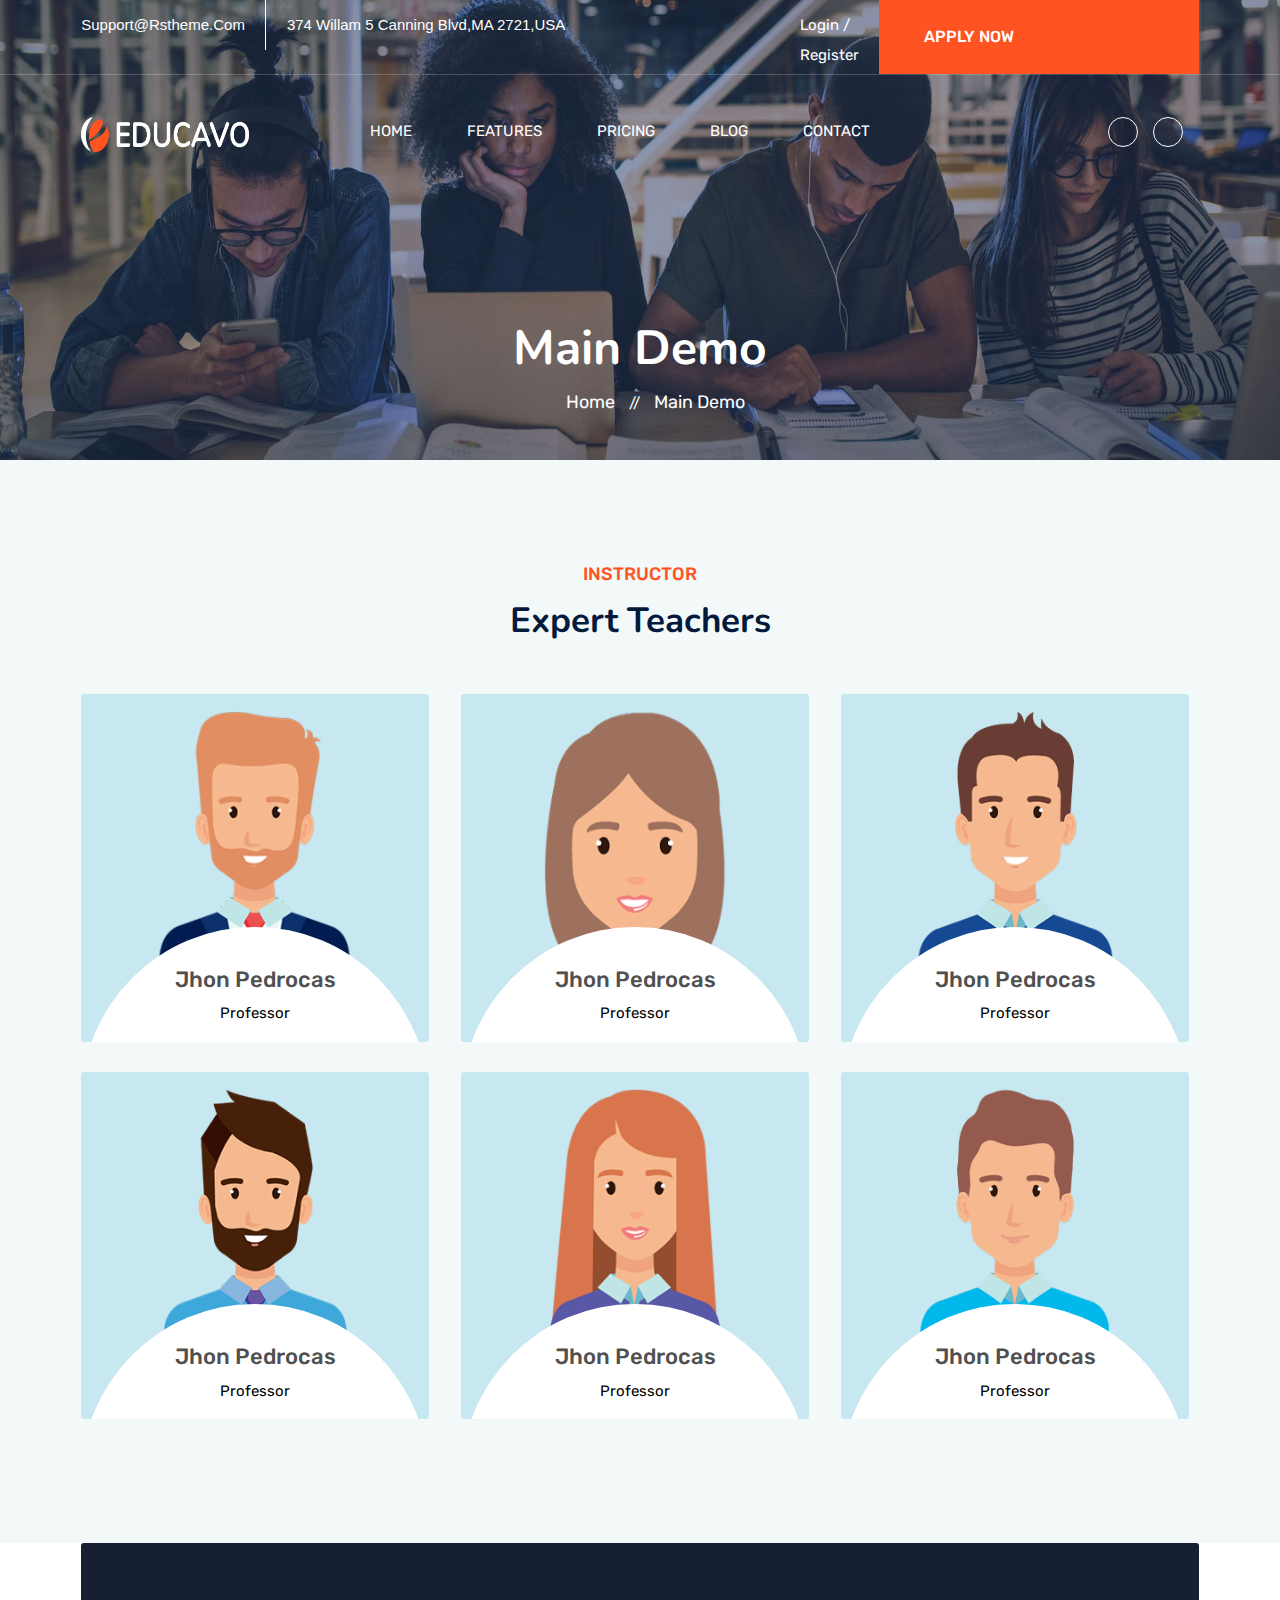
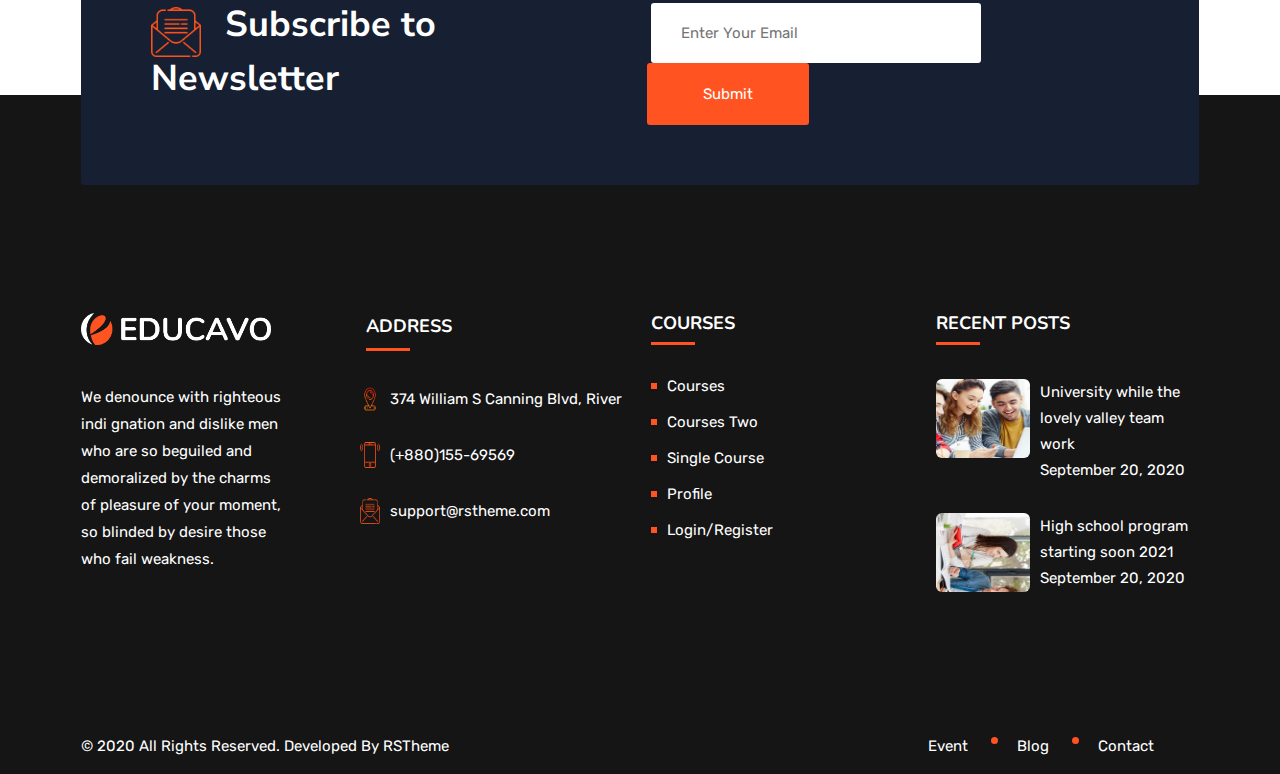
<file: html/Team.html>
<!DOCTYPE html>
<html lang="en">
<head>
    <meta charset="UTF-8">
    <meta http-equiv="X-UA-Compatible" content="IE=edge">
    <!-- responsive tag -->
    <meta name="viewport" content="width=device-width, initial-scale=1.0">
    <!-- font awesome cdn -->
    <link rel="stylesheet" href="https://cdnjs.cloudflare.com/ajax/libs/font-awesome/6.1.1/css/all.min.css" integrity="sha512-KfkfwYDsLkIlwQp6LFnl8zNdLGxu9YAA1QvwINks4PhcElQSvqcyVLLD9aMhXd13uQjoXtEKNosOWaZqXgel0g==" crossorigin="anonymous" referrerpolicy="no-referrer" />
    <!-- google font cdn  -->
    <link href="https://fonts.googleapis.com/css2?family=Nunito+Sans:ital,wght@0,400;0,700;1,200&family=Sansita+Swashed:wght@400;600&display=swap" rel="stylesheet">
    <!--Fabicon icon  -->
    <link rel="icon" href="../assets/img/fav-orange.png" type="image/png">
    <!-- bootstrap cdn  -->
    <link rel="stylesheet" href="../assets/css/bootstrap.min.css">
    <!-- main contact page css -->
    <link rel="stylesheet" href="../assets/css/contact.css">
    <link rel="stylesheet" href="../assets/css/index.css">
    <link rel="stylesheet" href="../assets/css/event.css">
    <link rel="stylesheet" href="../assets/css/team.css">
    <title>Team</title>
</head>
<body >
    <!-- full width header start -->
    <div class="full-width-header">
    <!-- topbar aria start -->
    <section class="topbar-aria">
        <div class="container">
            <div class="row">
                <div class="col-6">
                    <ul class="topbar-contact">
                        <li class="topbar-contact-right">
                            <i class="fa-solid fa-envelope"></i>
                            <a href="">support@rstheme.com</a>
                        </li>
                        <li>
                            <i class="fa-solid fa-location-dot"></i>
                            <a href="">374 willam 5 canning Blvd,MA 2721,USA</a>
                        </li>
                    </ul>
                </div>
                <div class="col-6 ">
                    <ul class="topbar-right">
                        <li class="login-register">
                            <i class="fa-solid fa-arrow-right-to-bracket"></i>
                            <a href="">Login</a>
                            /
                            <a href="">Register</a>
                        </li>
                        <li class="btn-part">
                            <a href="">Apply Now</a>
                        </li>
                    </ul>
                </div>
            </div>
        </div>
    </section>
    <!-- topbar aria end -->
    

   <!-- menu aria start -->
    <section class="menu-aria menu-sticky">
        <div class="container">
            <div class="row">
                <div class="col-2">
                    <div class="logo-part">
                        <a href="">
                            <img src="../assets/img/lite-logo.png" alt="">
                        </a>
                    </div>
                </div>
                <div class="col-8">
                    <nav class="navbar navbar-expand-lg">
                        <div class="container-fluid">
                          <div class="collapse navbar-collapse" id="navbarNavDropdown">
                            <ul class="navbar-nav">
                              <li class="nav-item dropdown">
                                <a class="nav-link " aria-current="page" href="#">Home</a>
                                <ul class="dropdown-menu" aria-labelledby="navbarDropdownMenuLink">
                                    <li><a class="dropdown-item" href="#">Main Demo</a></li>
                                    <li><a class="dropdown-item" href="#">Another action</a></li>
                                    <li><a class="dropdown-item" href="#">Something else here</a></li>
                                  </ul>
                              </li>
                              <li class="nav-item dropdown">
                                <a class="nav-link" href="#">Features</a>
                                <ul class="dropdown-menu" aria-labelledby="navbarDropdownMenuLink">
                                    <li><a class="dropdown-item" href="#">Course One</a></li>
                                    <li><a class="dropdown-item" href="#">Course Two</a></li>
                                    <li><a class="dropdown-item" href="#">Course Three</a></li>
                                  </ul>
                              </li>
                              <li class="nav-item dropdown">
                                <a class="nav-link" href="#">Pricing</a>
                                <ul class="dropdown-menu" aria-labelledby="navbarDropdownMenuLink">
                                    <li><a class="dropdown-item" href="index.html">Action</a></li>
                                    <li><a class="dropdown-item" href="#">Another action</a></li>
                                    <li><a class="dropdown-item" href="#">Something else here</a></li>
                                  </ul>
                              </li>
                              <li class="nav-item dropdown">
                                <a class="nav-link " href="#" id="navbarDropdownMenuLink" role="button"  aria-expanded="false">
                                  Blog
                                </a>
                                <ul class="dropdown-menu" aria-labelledby="navbarDropdownMenuLink">
                                  <li><a class="dropdown-item" href="Blog.html">Blog</a></li>
                                  <li><a class="dropdown-item" href="#">Another action</a></li>
                                  <li><a class="dropdown-item" href="#">Something else here</a></li>
                                </ul>
                              </li>
                              <li class="nav-item dropdown">
                                <a class="nav-link " href="#" id="navbarDropdownMenuLink" role="button"  aria-expanded="false">
                                  Contact
                                </a>
                                <ul class="dropdown-menu" aria-labelledby="navbarDropdownMenuLink">
                                  <li><a class="dropdown-item" href="contact.html">Contact</a></li>
                                  <li><a class="dropdown-item" href="contact2.html">Contact-2</a></li>
                                  <li><a class="dropdown-item" href="#">Something else here</a></li>
                                </ul>
                              </li>
                            </ul>
                          </div>
                        </div>
                    </nav>
                </div>
                <div class="col-2">
                    <div class="expand-button-inner">
                        <ul class="shop-single">
                            <li class="search-bar">
                                <a href="">
                                    <i class="fa-solid fa-magnifying-glass"></i>
                                </a>
                            </li>
                            <li class="mini-card">
                                <a href="">
                                    <span>
                                        <i class="fa-solid fa-bag-shopping"></i>
                                    </span>
                                </a>
                            </li>
                            <li class="user">
                                <a href="">
                                    <span>
                                        <i class="fa-solid fa-user"></i>
                                    </span>
                                </a>
                            </li>
                        </ul>
                    </div>
                </div>
            </div>
        </div>
    </section>
    <!-- manu aria end  -->
    </div>
<!-- full width  header end  -->


    <!-- main content start -->
    <div class="rs-breadcrumbs breadcrumbs-overlay">
        <div class="breadcrumbs-img">
            <img src="../assets/img/5.jpg" alt="">
        </div>
        <div class="breadcrumbs-text">
            <h1 class="page-title">Main Demo</h1>
            <ul>
                <li>
                    <a class="home" href="">Home</a>
                    //
                    <a href="">Main Demo</a>
                </li>
            </ul>
        </div>
    </div>
     <!-- main content end -->


    <!-- team section start -->
    <section class="team">
        <div class="container">
            <div class="title-section">
                <div class="sub-title">Instructor</div>
                <h2 class="title">Expert Teachers</h2>
            </div>
            <div class="row">
                <div class="col-4">
                    <div class="team-item">
                        <img src="../assets/img/1.png" alt="">
                        <div class="content-part">
                           <h2 class="name">Jhon Pedrocas</h2>
                           <span class="designation">Professor</span>
                           <ul class="social-link">
                               <li>
                                   <a href="">
                                        <i class="fa-brands fa-facebook-f"></i>
                                   </a>
                               </li>
                               <li>
                                    <a href="">
                                        <i class="fa-brands fa-twitter"></i>
                                    </a>
                                </li>
                                <li>
                                    <a href="">
                                        <i class="fa-brands fa-linkedin-in"></i>
                                    </a>
                                </li>
                                <li>
                                    <a href="">
                                        <i class="fa-brands fa-google-plus-g"></i>
                                    </a>
                                </li>
                           </ul> 
                        </div>
                    </div>
                </div>
                <div class="col-4">
                    <div class="team-item">
                        <img src="../assets/img/2.png" alt="">
                        <div class="content-part">
                           <h2 class="name">Jhon Pedrocas</h2>
                           <span class="designation">Professor</span>
                           <ul class="social-link">
                               <li>
                                   <a href="">
                                        <i class="fa-brands fa-facebook-f"></i>
                                   </a>
                               </li>
                               <li>
                                    <a href="">
                                        <i class="fa-brands fa-twitter"></i>
                                    </a>
                                </li>
                                <li>
                                    <a href="">
                                        <i class="fa-brands fa-linkedin-in"></i>
                                    </a>
                                </li>
                                <li>
                                    <a href="">
                                        <i class="fa-brands fa-google-plus-g"></i>
                                    </a>
                                </li>
                           </ul> 
                        </div>
                    </div>
                </div>
                <div class="col-4">
                    <div class="team-item">
                        <img src="../assets/img/3.png" alt="">
                        <div class="content-part">
                           <h2 class="name">Jhon Pedrocas</h2>
                           <span class="designation">Professor</span>
                           <ul class="social-link">
                               <li>
                                   <a href="">
                                        <i class="fa-brands fa-facebook-f"></i>
                                   </a>
                               </li>
                               <li>
                                    <a href="">
                                        <i class="fa-brands fa-twitter"></i>
                                    </a>
                                </li>
                                <li>
                                    <a href="">
                                        <i class="fa-brands fa-linkedin-in"></i>
                                    </a>
                                </li>
                                <li>
                                    <a href="">
                                        <i class="fa-brands fa-google-plus-g"></i>
                                    </a>
                                </li>
                           </ul> 
                        </div>
                    </div>
                </div>
                <div class="col-4">
                    <div class="team-item">
                        <img src="../assets/img/4.png" alt="">
                        <div class="content-part">
                           <h2 class="name">Jhon Pedrocas</h2>
                           <span class="designation">Professor</span>
                           <ul class="social-link">
                               <li>
                                   <a href="">
                                        <i class="fa-brands fa-facebook-f"></i>
                                   </a>
                               </li>
                               <li>
                                    <a href="">
                                        <i class="fa-brands fa-twitter"></i>
                                    </a>
                                </li>
                                <li>
                                    <a href="">
                                        <i class="fa-brands fa-linkedin-in"></i>
                                    </a>
                                </li>
                                <li>
                                    <a href="">
                                        <i class="fa-brands fa-google-plus-g"></i>
                                    </a>
                                </li>
                           </ul> 
                        </div>
                    </div>
                </div>
                <div class="col-4">
                    <div class="team-item">
                        <img src="../assets/img/5.png" alt="">
                        <div class="content-part">
                           <h2 class="name">Jhon Pedrocas</h2>
                           <span class="designation">Professor</span>
                           <ul class="social-link">
                               <li>
                                   <a href="">
                                        <i class="fa-brands fa-facebook-f"></i>
                                   </a>
                               </li>
                               <li>
                                    <a href="">
                                        <i class="fa-brands fa-twitter"></i>
                                    </a>
                                </li>
                                <li>
                                    <a href="">
                                        <i class="fa-brands fa-linkedin-in"></i>
                                    </a>
                                </li>
                                <li>
                                    <a href="">
                                        <i class="fa-brands fa-google-plus-g"></i>
                                    </a>
                                </li>
                           </ul> 
                        </div>
                    </div>
                </div>
                <div class="col-4">
                    <div class="team-item">
                        <img src="../assets/img/6.png" alt="">
                        <div class="content-part">
                           <h2 class="name">Jhon Pedrocas</h2>
                           <span class="designation">Professor</span>
                           <ul class="social-link">
                               <li>
                                   <a href="">
                                        <i class="fa-brands fa-facebook-f"></i>
                                   </a>
                               </li>
                               <li>
                                    <a href="">
                                        <i class="fa-brands fa-twitter"></i>
                                    </a>
                                </li>
                                <li>
                                    <a href="">
                                        <i class="fa-brands fa-linkedin-in"></i>
                                    </a>
                                </li>
                                <li>
                                    <a href="">
                                        <i class="fa-brands fa-google-plus-g"></i>
                                    </a>
                                </li>
                           </ul> 
                        </div>
                    </div>
                </div>
            </div>
        </div>
    </section>
     <!-- team section End -->



     <!-- newsletter start -->
     <section class="newletter">
         <div class="container">
            <div class="newletter-wrap">
                <div class="row">
                    <div class="col-6">
                        <div class="contact-part">
                            <div class="sec-title">
                                <div class="title-icon">
                                    <img src="../assets/img/icon/2.png" alt="">
                                    <h2 class="title color-white">Subscribe to Newsletter</h2>
                                </div>
                            </div>
                        </div>
                    </div>
                    <div class="col-6">
                        <form class="newsletter-form">
                            <input type="email" placeholder="Enter Your Email" required>
                            <button type="submit">Submit</button>
                        </form>
                    </div>
                </div>
            </div>
         </div>
     </section>
     <!-- newsletter end -->


     <!-- footer start -->
     <footer class="rs-footer">
         <!-- footer top start -->
        <div class="footer-top">
            <div class="container">
                <div class="row">
                    <div class="col-3">
                        <div class="footer-logo">
                            <a href="index.html">
                                <img src="../assets/img/lite-logo.png" alt="">
                            </a>
                        </div>
                        <div class="text-widget">
                            <p>We denounce with righteous indi gnation and dislike men who are so beguiled and demoralized by the charms of pleasure of your moment, so blinded by desire those who fail weakness.</p>
                        </div>
                        <ul class="footer-social">
                            <li>
                                <a href="">
                                    <span>
                                        <i class="fa-brands fa-facebook-f"></i>
                                    </span>
                                </a>
                                <a href="">
                                    <span>
                                        <i class="fa-brands fa-twitter"></i>
                                    </span>
                                </a>
                                <a href="">
                                    <span>
                                        <i class="fa-brands fa-pinterest-p"></i>
                                    </span>
                                </a>
                                <a href="">
                                    <span>
                                        <i class="fa-brands fa-google-plus-square"></i>
                                    </span>
                                </a>
                                <a href="">
                                    <span>
                                        <i class="fa-brands fa-instagram"></i>
                                    </span>
                                </a>
                            </li>
                        </ul>
                    </div>
                    <div class="col-3">
                        <div class="address-widget">
                            <h3 class="widget-title">
                                Address
                            </h3>
                            <hr/>
                            <ul class="address-item-2">
                                <li>
                                    <div class="des">
                                        <img src="../assets/img/pin.png" alt="">
                                        374 William S Canning Blvd, River  
                                    </div>
                                </li>
                                <li>
                                    <div class="des">
                                        <img src="../assets/img/icon/3.png" alt="">
                                        (+880)155-69569
                                    </div>
                                </li>
                                <li>
                                    <div class="des">
                                        <img src="../assets/img/icon/2.png" alt="">
                                        support@rstheme.com
                                    </div>
                                </li>
                            </ul>
                        </div>
                    </div>
                    <div class="col-3 footer-course">
                        <h3 class="widget-title">
                            Courses
                        </h3>
                        <hr/>
                        <ul class="site-map">
                            <li>
                                <span class="square"></span>
                                <a href="">Courses</a>
                            </li>
                            <li>
                                <span class="square"></span>
                                <a href="">Courses Two</a>
                            </li>
                            <li>
                                <span class="square"></span>
                                <a href="">Single Course</a>
                            </li>
                            <li>
                                <span class="square"></span>
                                <a href="">Profile</a>
                            </li>
                            <li>
                                <span class="square"></span>
                                <a href="">Login/Register</a>
                            </li>
                        </ul>
                    </div>
                    <div class="col-3">
                        <h3 class="widget-title">
                            Recent Posts
                        </h3>
                        <hr>
                        <div class="recent-post">
                            <div class="post-img">
                                <img src="../assets/img/1.jpg" alt="">
                            </div>
                            <div class="post-item">
                                <div class="post-des">
                                   <a href=""> University while the lovely valley team work</a>
                                </div>
                                <div class="post-date">
                                   <i class="fa fa-calendar"></i> September 20, 2020 
                                </div>
                            </div>
                        </div>
                        <div class="recent-post-1">
                            <div class="post-img">
                                <img src="../assets/img/2.jpg" alt="">
                            </div>
                            <div class="post-item">
                                <div class="post-des">
                                    
                                    <a href="">High school program starting soon 2021</a> 
                                </div>
                                <div class="post-date">
                                    <i class="fa fa-calendar"></i> September 20, 2020 
                                </div>
                            </div>
                        </div>
                    </div>
                </div>
            </div>
        </div>
        <!-- footer top start -->
        <!-- start scrollUp  -->
        <div id="scrollUp" class="orange-color">
            <i class="fa fa-angle-up"></i>
        </div>
        <!-- End scrollUp  -->

        <!-- footer bottom start -->
        <div class="footer-bottom">
            <div class="container">
                <div class="row">
                    <div class="col-6">
                        <div class="copyright">
                            <p>&copy; 2020 All Rights Reserved. Developed By <a href="">RSTheme</a></p>
                        </div>
                    </div>
                    <div class="col-6 ms-auto">
                      <ul class="copyright-menu">
                          <li>
                              <a href="">Event</a>
                          </li>
                          <li class="copyright-menu-blog">
                              <a href="">
                                  Blog
                              </a>
                          </li>
                          <li class="copyright-menu-contact">
                              <a href="">Contact</a>
                          </li>
                      </ul>
                    </div>
                </div>
            </div>
        </div>
     </footer>
    
     <!-- footer bottom end -->
<!-- footer end -->
     <!-- js cdn -->
     <script src="https://cdn.jsdelivr.net/npm/bootstrap@5.1.3/dist/js/bootstrap.bundle.min.js" integrity="sha384-ka7Sk0Gln4gmtz2MlQnikT1wXgYsOg+OMhuP+IlRH9sENBO0LRn5q+8nbTov4+1p" crossorigin="anonymous"></script>    
</body>
</html>
</file>
<file: assets/css/contact.css>
/***************************************************************************   
1.topbar

2.newsletter

3.breadcrumbs

4.dropdown

5.copyright

****************************************************************************/
@import url('https://fonts.googleapis.com/css2?family=Nunito:wght@500&display=swap');
body{
    font-family: 'Nunito Sans', sans-serif;
}


/* topbar start */
.topbar-right .login-register{
    color:#ffffff;
    list-style-type: none;
    line-height: 30px;
    padding-top:10px;
}
.topbar-right{
    display:flex;
}
.topbar-right .login-register a{
    color:#ffffff !important;
    text-decoration: none;
}
.btn-part{
    display: flex;
}
.topbar-right .btn-part{
    color:#ffffff;
    list-style-type: none;
    line-height: 30px;
    padding-top:10px;
    margin-left:20px;
    background-color: #ff5421;
    padding:10px 40px;
}
.topbar-right .btn-part a{
    color:white;
    text-decoration: none;
    text-transform: uppercase;
}
.topbar-right{
    margin-bottom: 0 !important;
}
.topbar-right{
    margin-left:204px;
}
.logo-part a img{
    height:40px;
    width:100%;
}
.menu-aria{
    background: transparent !important;
    padding:50px 0px;
}
.navbar-nav{
    display: flex;
    justify-content: center;
    align-items: center;
}
.navbar-nav li {
    margin-right:40px;
    color:white;
}
.navbar-nav li a{
    color:white;
    font-size: 20px;
}
.navbar-expand-lg .navbar-collapse {
    display: flex !important;
    flex-basis: auto;
    justify-content: center;
  }
.topbar-right .login-register{
    color:#ffffff;
    list-style-type: none;
    line-height: 30px;
    padding-top:10px;
}
.topbar-right{
    display:flex;
}
.topbar-right .login-register a{
    color:#ffffff !important;
    text-decoration: none;
}
.menu-aria .col-2 {
    flex: 0 0 auto;
    width: 16.66666667%;
    justify-content: center;
    align-items: center;
    margin-top: 14px;
  }
.btn-part{
    display: flex;
}
.topbar-right .btn-part{
    color:#ffffff;
    list-style-type: none;
    line-height: 30px;
    padding-top:10px;
    margin-left:20px;
    background-color: #ff5421;
    padding:10px 40px;
}
.fa-solid, .fas {
    font-family: "Font Awesome 6 Free";
    font-weight: 900;
    margin-right: 5px;
  }
.topbar-right .btn-part a{
    color:white;
    text-decoration: none;
    text-transform: uppercase;
}
.topbar-right{
    margin-bottom: 0 !important;
}
.topbar-right{
    margin-left:204px;
}
.logo-part a img{
    height:40px;
    width:100%;
}
.menu-aria{
    background: transparent !important;
    padding:50px 0px;
}
.navbar-nav{
    display: flex;
    justify-content: center;
    align-items: center;
}
.navbar-nav li {
    margin-right:40px;
    color:white;
}
.navbar-nav li a{
    color:white;
    font-size: 20px;
}
.navbar-expand-lg .navbar-collapse {
    display: flex !important;
    flex-basis: auto;
    justify-content: center;
  }
.event-bg{
    background: #f9f8f8;
}
.pb-100 {

    padding-bottom: 100px;

}
.pt-100 {

    padding-top: 100px;

}
*, ::after, ::before {

    box-sizing: border-box;

}
html, body {

    font-size: 15px;
    color: #505050;
    font-family: 'Rubik', sans-serif;
    line-height: 26px;
    font-weight: 400;

}
.topbar-aria{
    background-color: transparent !important;
    border-bottom:1px solid rgba(255, 255, 255, 0.2) !important;
}
.topbar-contact{
    list-style-type:outside none none;
    margin:0;
    padding:0;
    
}
.topbar-contact li{
    display:inline-block;
    line-height: 50px;
    height: 50px;
    margin-right:17px;
    padding-right:20px;
    color: #ffffff;
    margin-right:1px solid #374171;

}
.topbar-contact li a{
    color:#ffffff;
    text-decoration: none;
    background-color: transparent;
    text-transform: capitalize;
    font-family: sans-serif;
}
.full-width-header{
    position:absolute;
    top:0;
    left:0;
    width:100%;
}
.contact-section-page{
    padding-top:100px;
    padding-bottom:100px;
}
.contact-section-page .address-item{
    padding:50px 40px 50px 40px;
    background: #ffffff;
}
.address-item{
    width:100%;
    text-align: center;
}
.topbar-contact-right{
    border-right: 1px solid #fff;
    line-height: 30px;
}
.address-item .icon-part img{
    width:65px;
}
.contact-page-section  .address-item {
    padding: 50px 40px 50px 40px;
    background: #ffffff;
    box-shadow: 0 0 30px #fff;
    text-align: center;
    margin: 0px 20px 0px 0px;
    border-radius: 5px 5px 5px 5px;
  }
  .address-item .address-text .label{
    display: block;
    color: #101010;
    font-size: 22px;
    font-weight: 600;
    padding-bottom: 10px;
  }
  .mb-90{
      margin-bottom:90px;
  }
  .address-item .icon-part {
      padding-bottom:20px;
  }
 .address-item .address-text .des{
    font-size: 17px;
    color: #031a3d;
  }
  .address-item .address-text .des a{
      text-decoration: none;
      outline: none;
      color:#031a3d;
  }
  .pl-60{
      padding-left:60px;
  }
  .contact-section-page .contact-map{
      overflow:hidden;
  }
  .contact-section-page .contact-map iframe{
    width:100%;
    height:600px;
  }
  .contact-comment-box .inner-part .title {
    font-size: 36px;
    color: #101010;
    line-height: 46px;
    font-weight: 700;
    margin-bottom: 14px;
  }
  .contact-comment-box  .inner-part p {
    font-size: 19px;
    color: #363636;
    line-height: 32px;
    font-weight: 400;
  }
  .contact-form fieldset{
      margin:0;
      padding:0;
      border:0;
  }
 .form-control{
    padding: 10px 18px !important;
    border:1px solid #fff;
  }
  .form-control:focus{
      box-shadow:none;
      border-style:none;
      outline: 0px;
  }
  .contact-comment-box .inner-part p {
    font-size: 19px;
    color: #363636;
    line-height: 32px;
    font-weight: 400;
  }
  .mb-35{
      margin-bottom:35px;
  }
  .mb-50{
      margin-bottom:50px;
  }
  .contact-form textarea{
      height:140px;
  }
  .btn-sent{
    padding: 16px 0px 16px 0px;
    box-shadow: 0px 28px 50px 0px rgba(0, 0, 0, 0.05);
    outline: none;
    border: none;
    padding: 12px 40px;
    border-radius: 3px;
    display: inline-block;
    font-size: 16px;
    font-weight: 500;
    color: #ffffff;
    background: #ff5421;
    width: 100%;
    text-transform: uppercase;
  }
  /* top bar end */


  /* newsletter start */
  .newletter{
      margin-bottom:-90px;
  }
  .newletter-wrap{
      background-color: #171F32;
      padding:60px 70px;
      border-radius:3px;
      position:relative;
  }
  .title-icon img{
      width:50px;
      margin-right:20px;
  }
  .title-icon h2{
      color:white !important;
      font-size: 36px;
      font-weight: 700px;
  }
  .color-white{
      color:white;
      font-family: sans-serif;
      display: inline;
      margin-top:3px;
  }
  .newsletter-form input{
      background: #ffffff;
      width:79%;
      color:#505050;
      padding:17px 30px;
      padding-right:150px;
      border-style:none;
  }
  .newsletter-form input:focus{
      box-shadow:none;
      border-style:none;
      outline-style: none;
  }
  .newsletter-form button{
      background-color: #ff5421 !important;
      padding:18px 30px;
      color:#ffffff;
      border-style: none;
      margin-left:-4px;
      
  }
  /* newsletter end */


  /* footer start */
  .rs-footer{
    background: #151515;
  }
  .rs-footer .footer-top{
      padding:218px 0 93px;
  }
  .footer-logo{
      margin-bottom:30px;
  }
  .footer-logo img{
      width:190px;
  }
  .text-widget{
      padding-right:60px;
  }
  .text-widget p{
    margin: 0 0 26px;
    line-height: 1.8;
    color:white;
  }
  .footer-social{
      list-style-type: none;
      padding-left: initial;
  }
  .footer-social li{
    display: inline-block;
    margin-right: 6px;
    color: #ffffff;
  }
  .footer-social li a{
    margin-right: 6px;
    color: #ffffff;
    width: auto;
    height: auto;
    line-height: 16px;
    font-size: 16px;
    margin-right: 10px;
  }
  .footer-social li a span{
      float: left;
      margin-right:20px;
  }
  .address-widget .widget-title{
    color: #ffffff;
    font-size: 20px;
    line-height: 26px;
    font-weight: 700;
    text-transform: uppercase;
    margin-bottom: 35px;
    position: relative;
  }
  .address-widget hr{
    width: 44px;
    height: 3px;
    background: #ff5421;
    opacity: 1 !important;
    margin-top:-26px;
  }
  .address-item-2{
      list-style-type: none;
      margin-left:-36px;
      margin-top:35px;
  }
  .address-item-2 .des img{
      display: flex;
      float:left;
  }
  .address-item-2 img{
    width:20px;
    display: flex;
    margin-right:10px;
  }
  .address-item-2 li .des{
      display: flex;
      justify-content: start;
      color:#ffffff;
  }
  .address-item-2 li{
      margin-bottom:30px;
      margin-top:15px;
  }
  .widget-title{
      color:#ffffff;
  }
  .footer-course hr{
      width:44px;
      height:3px;
      background: #ff5421;
      opacity: 1 !important;
      margin-top:4px;
  }
  .site-map li:before{
    position: absolute;
    content: '';
    left: 0;
    top: 50%;
    transform: translateY(-50%);
    width: 6px;
    height: 6px;
  }
  .site-map{
      list-style-type:none;
      margin-left: -30px;
      margin-top:10px;
  }
  .site-map li{
     margin-bottom:10px;
  }
  .site-map li a{
      text-decoration: none;
      color:#ffffff;
  }
  .site-map li .square{
      width:6px;
      height:6px;
      background:#ff5421;
      float: left;
      margin-top:10px;
      margin-right:10px;
  }
  hr{
    width:44px;
    height:4px;
    background: #ff5421;
    opacity: 1 !important;
    margin-top:4px;
}
 .recent-post .post-img img{
    width: 100px;
    float: left;
    padding-right: 15px;
    border-radius: 5px;
}
.recent-post .post-item .post-des{
    color:white;
}
.recent-post .post-date{
    color:#ffffff;

}
 .recent-post .post-date i{
    color:#ff5421;
}
.recent-post{
    display:block;
}
.recent-post-1{
    display:block;
    float: left;
    margin-top:30px;
}
.recent-post-1 .post-img img{
    width: 100px;
    float: left;
    padding-right: 15px;
    border-radius: 5px;
}
.recent-post-1 .post-item .post-des{
    color:white;
}
.recent-post-1 .post-date{
    color:#ffffff;

}
 .recent-post-1 .post-date i{
    color:#ff5421;
}
.copyright p{
    color:#ffffff;
}
/* footer end */


  /* dropdown menu start */
  .dropdown-menu li a{
      color:black;
  }
  .dropdown-menu{
    display: none;
  }
  .dropdown:hover .dropdown-menu{
      display: block;
      color:white;
      transition: all 5s;
  }
  .navbar-nav li a:hover{
      color:#ff5421;
  }
  .nav-item.dropdown::before {
	font-family: "Font Awesome 5 Free"; 
    font-weight: 900; 
    content: "\f067";
	position: absolute;
	right: -14px;
	top: 7px;
}
.nav-item:hover.dropdown::before {
    content: "\f068";
}
/* dropdown menu end */


/* search bar start */
  .search-bar a i{
      width:15px;
      color:white;
      margin-top:-20px;
  }
  .mini-card a span{
      float:left;
      width:30px;
      height:30px;
      border-radius:50%;
      border: 1px solid white;
  }
  .user a span{
    float:left;
    width:30px;
    height:30px;
    border-radius:50%;
    border: 1px solid white;
}
.shop-single li{
    display: inline-block;
    margin-left:15px;

} 
.shop-single{
    display: flex;
    justify-content: center;
    align-items: center;
}
 .mini-card a span i{
     display: flex;
     justify-content: center;
     align-items: center;
     line-height: 26px;
     color:#ffffff;
 }
 .user a span i{
    display: flex;
    justify-content: center;
    align-items: center;
    line-height: 26px;
    color:#ffffff;
}
.recent-post .post-img img {
    width: 94px !important;
    float: left;
    padding-right: 0px !important;
    border-radius: 6px !important;
    height: 79px !important;
    margin-right: 10px !important;
  }
  .recent-post-1 .post-img img {
    width: 94px !important;
    float: left;
    padding-right: 0px !important;
    border-radius: 6px !important;
    height: 79px !important;
    margin-right: 10px !important;
  }
  .breadcrumbs-img img {
    height: 464px !important;
  }
  .newsletter-form button {
    padding: 18px 56px;
    border-radius: 3px;
  }
  .newsletter-form input {
    background: #ffffff;
    width: 69%;
    color: #505050;
    padding: 17px 30px;
      padding-right: 30px;
    padding-right: 150px;
    border-style: none;
    border-radius: 3px;
    margin-right:-10px;
  }
  .contact-comment-box .inner-part .title {
    margin-top: 20px;
  }
  .title-icon h2 {
    color: white !important;
    font-size: 36px;
    font-weight: 700px !important;
  }
  .title-icon h2 {
    color: white !important;
    font-size: 36px;
    font-weight: 500 !important;
  }
  .form-control::placeholder{
      color:rgb(180, 177, 177) !important;
  }
  .breadcrumbs-img img {
    height: 400px !important;
    width:100%;
  }
  .widget-title{
      text-transform: uppercase;
  }
  .address-widget .widget-title {
    color: #ffffff;
    font-size: 24px;
    line-height: 26px;
    font-weight: 481;
    text-transform: uppercase;
    margin-bottom: 35px;
    position: relative;
  }
/* search bar end*/



/* breadcrumbs start */
.breadcrumbs-img img{
    height:450px;
}
.breadcrumbs-text{
    position: absolute;
    top: 50%;
    left: 50%;
    transform: translate(-50%, -40%);
    width: 100%;
    text-align: center;
}
.breadcrumbs-text{
    color:white;
}
.breadcrumbs-text ul{
    list-style-type:none;
}
.breadcrumbs-text ul li a{
    color:white;
    text-decoration: none;
    font-size: 18px;
    margin-right:10px;
    margin-left:10px;
}
.page-title{
    font-size: 48px;
    margin-bottom:13px;
}
.form-control{
    box-shadow: none;
    border-style:none;
    outline-style: none;
}
.menu-aria row{
    justify-content: center;
    align-items: center;
}
.form-control {
    box-shadow: none;
    border-style: none;
    outline-style: none;
    box-shadow: 0 0 30px #eee !important;
  }
.breadcrumbs-img img {
    height: 460px !important;
    width: 100%;
  }
hr:not([size]) {
    height: 3px;
  }
  .topbar-right{
      float:right;
  }
  .footer-logo {
    margin-bottom: 39px;
  }
  .site-map {
    list-style-type: none;
    margin-left: -30px;
    margin-top: 28px;
  }
  .recent-post {
    display: block;
    margin-top: 34px;
  }
  .site-map li:hover  a{
    color:#ff5421;
  }
  .footer-social li a:hover{
      color:#ff5421;
  }
  .widget-title {
    text-transform: uppercase;
    font-size: 18px;
    font-weight: bold;
    font-family:nunito;
  }
  .address-widget .widget-title {
    color: #ffffff;
    font-size: 18px;
    font-weight: bold;
    font-family:nunito;
}
#scrollUp {
    text-align: center;
    bottom: 40px;
    cursor: pointer;
    display: none;
    position: fixed;
    right: 20px;
    z-index: 999;
    border-radius: 50px 50px 4px 4px;
  }
  #scrollUp i{
    border-radius: 50%;
    height: 40px;
    font-size: 24px;
    font-weight: 600;
    width: 42px;
    color: #fff;
    line-height: 36px;
    transition: all 0.3s ease;
    margin-left: 2px;
    box-shadow: 0px 0px 2px rgba(0, 0, 0, 0.4);
  }
.recent-post .post-item .post-des a{
  color: white;
  text-decoration: none;
}
.recent-post-1 .post-item .post-des a{
    color:white;
    text-decoration: none;
}
.recent-post-1 .post-item .post-des a:hover{
    color:#ff5421;
}
.recent-post .post-item .post-des a:hover{
    color:#ff5421;
}
.copyright a{
    text-decoration: none;
    color:white;
}
.copyright a:hover{
    color:#ff5421;
}
.page-title {
    font-size: 48px;
    margin-bottom: 11px;
    margin-top: -130px;
    font-weight: bold;
    font-family: 'Nunito', sans-serif;
  }
  .form-control {
    line-height: 2.0;
    box-shadow: 0 0 30px ,#eee;
  }
  .home:hover{
      color:#ff5421;
  }
  .topbar-right .btn-part:hover{
      background-color: #ed3600;
  }
  .newsletter-form button:hover{
      background-color: #ff683b !important;
  }

  .recent-post-1 .post-img img {
    width: 100px;
    float: left;
    padding-right: 15px;
    border-radius: 5px;
    height: 73px;
  }
  .recent-post .post-img img {
    width: 100px;
    float: left;
    padding-right: 15px;
    border-radius: 5px;
    height: 73px;
  }
/* breadcrumbs  end */


/* copyright start */
.copyright-menu {
    list-style-type: none;
    float:right;
}
.copyright-menu li{
    display:inline;
    margin-right:45px;
}
.copyright-menu li a{
    color:white;
    text-decoration: none;
}
.copyright-menu-contact{
    position:relative;
}
.copyright-menu .copyright-menu-contact::before{
    content: "";
    float:left;
    width:10px;
    height:10px;
    background-color: #ff5421;
    border-radius:50%;
    position: absolute;
    margin-left: -26px;
    margin-top: 5px;
}
.copyright-menu-blog{
    position:relative;
}
.copyright-menu .copyright-menu-blog::before{
    content: "";
    float:left;
    width:10px;
    height:10px;
    background-color: #ff5421;
    border-radius:50%;
    position: absolute;
    margin-left: -26px;
    margin-top: 5px;
}
.contact-comment-box .inner-part .title {
    font-family: 'Nunito Sans', sans-serif;
  }
  .title-icon h2 {
    font-weight: 700 !important;
    font-family: 'Nunito Sans', sans-serif;
  }
.menu-aria {
    background: transparent !important;
    padding: 28px 0px;
  }
  .page-title {
    font-size: 48px;
    margin-bottom: 11px;
    margin-top:-130px;
    font-weight: bold;
  }
  .logo-part a img {
    height: 35px;
  }
  .fa-magnifying-glass:hover{
    color:#ff5421;
  }
  .mini-card a span:hover .fa-bag-shopping{
      color:#ff5421;
  }
  .user a span:hover .fa-user{
      color:#ff5421;
  }
  .nav-item{
      text-transform: uppercase;
      font-size: 15px;
  }
  .nav-item a{
    font-size: 10px;
  }
  .navbar-nav li a {
    color: white;
    font-size: 15px;
  }
  .nav-item.dropdown::before {
    font-size: 10px;
  }
  .fa-solid, .fas {
    font-family: "Font Awesome 6 Free";
    font-weight: 900;
    margin-right: 0px;
  }
  .dropdown-menu .dropdown-item{
      color:black;
      font-size: 15px;
  }
  .dropdown-menu .dropdown-item {
    font-size: 13px;
  }
  .copyright-menu .copyright-menu-blog::before {
    content: "";
    float: left;
    width: 7px;
    height: 7px;
    margin-left: -26px;
    margin-top: 4px;
  }
  .copyright-menu .copyright-menu-contact::before {
    content: "";
    float: left;
    width: 7px;
    height: 7px;
    background-color: #ff5421;
    border-radius: 50%;
    position: absolute;
    margin-left: -26px;
    margin-top: 4px;
  }
  .copyright-menu li a:hover{
      color:#ff5421;
  }
  .form-control {
    border-radius: 3px;
  }
  .btn-sent {
    font-weight: 501;
  }
/* copyright end */
</file>
<file: assets/css/index.css>
@import url('https://fonts.googleapis.com/css2?family=Nunito:wght@800&display=swap');


/****** Categories Start  *****/
.Categories{
    padding-top:150px;
    padding-bottom:7px;
    background-color: white;
}
.title-section{
    margin-bottom:20px;
}
.title-section .sub-title {
    font-size: 16px;
    line-height: 28px;
    font-weight: 700;
    color: #ff5421;
    text-transform: uppercase;
    margin-bottom: 10px;
    text-align: center;
    font-family: 'Rubik', sans-serif;
  }
  .title-section .title{
    font-size: 36px;
    line-height: 46px;
    font-weight: bold;
    color: #031a3d;
    text-align: center;
    font-family: 'Nunito', sans-serif;
  }
  .categories-content .content-part .title:hover{
      color:#ff5421;
  }
  .categories-item{
      transition: all 0.3s ease;      

  }
  .categories-item:hover{
      transform: translateY(-10px);
  }
  .categories-img {
      position: relative;
  }
  .categories-img a img{
      width:100%;
      position:relative;
      border-radius:5px;
      background: white;
  }
  .categories-img .item-overlay {
      position: absolute;
      top: 0;
      bottom: 0;
      left: 0;
      right: 0;
      background: rgb(255,255,255);
background: linear-gradient(180deg, rgba(255,255,255,0) 67%, rgba(0,0,0,1) 100%);
  }
  .categories-content .img-part img{
      width:48px;
      margin:0 20px 8px 0;
  }
  .categories-item{
      position:relative;
  }
  .categories-item .categories-content{
      position: absolute;
      bottom:30px;
      float:left;
      width: 100%;
    display: flex;
    justify-content: center;
  }
  .categories-content .content-part{
      display: inline-block;
  }
  .categories-content .img-part{
      display:inline-block ;
      margin-top:7px;
  }
  .categories-content .content-part{
      display: inline-block;
  }
  .categories-content .content-part .title{
      color:white;
  }
  .categories-content .content-part{
      color:white;
  }
    .btn-part{
    display: flex;
    justify-content: center;
    margin-top:80px;
    margin-bottom:80px;
    
  }
  .btn-part a{
    width:240px;
    color: #ffffff;
    background: #ff5421;
    border-style: none;
    border-radius: 5px 5px 5px 5px;
    outline: none;
    padding: 12px 5px;
    display: inline-block;
    font-size: 16px;
    font-weight: 500;
    text-transform: uppercase;
    box-shadow: none;
    outline-style: none;
  }
  .btn-part a:hover{
    color: #ffffff;
    background: #171F32;
    border-color: #171F32;;
  }
  /****** Categories end  *****/



  /****** popular-courses Start  *****/
  .popular-courses{
      background-color: #f9f8f8 !important;
      padding-top:93px;
  }
  .btn-part button:hover{
    color: #ffffff;
    background: #171F32;
    border-color: #171F32;
  }
.popular-courses .courses-item .courses-grid {
    padding: 0px;
    box-shadow: 0 0 30px #eee;
    border-radius: 0 0 4px 4px;
    background: #ffffff;
    margin-top:20px;
  }
  .popular-courses .courses-item .courses-grid .img-part{
      overflow:hidden;
      margin-bottom:0;
  }
  .popular-courses .courses-item .courses-grid .img-part a img{
    border-radius: 4px 4px 0 0;
    transition: all .8s ease;
    transform: scale(1);
    max-width: 100%;
    height: auto;
  }
  .popular-courses .courses-item .courses-grid .img-part a img:hover{
      transform: scale(1.1);
  }
  .popular-courses .courses-item .courses-grid .content-part{
    padding: 32px 35px 35px 35px;
  }
  .popular-courses .courses-item .courses-grid .content-part .info-meta{
      padding-bottom:30px;
  }
  
  .popular-courses .courses-item .courses-grid .content-part .info-meta ul li i {
    color: #fcb903;
    font-size: 13px;
}
    .popular-courses .courses-item .courses-grid .content-part .info-meta ul{
        list-style-type: none;
    }
    .popular-courses .courses-item .courses-grid .content-part .info-meta .meta-part i{
        color: #ff5421;

    }
    .popular-courses .courses-item{
        position: relative;
    }
    .popular-courses .courses-item .courses-grid .content-part .info-meta .coures-price .price{
        padding:4px 15px;
        color:#ffffff;
        background-color: #ff5421;
        border-radius: 5px;
        position: absolute;
        top:20px;
        right:30px;
    }
    .popular-courses .courses-item .courses-grid .content-part .info-meta ul{
        margin-left:-28px;
    }
    .popular-courses .courses-item .courses-grid .content-part .info-meta .title a{
        color:#101010;
        font-size: 22px;
        text-decoration: none;
        font-weight: bold;
    }
    .popular-courses .courses-item .courses-grid .content-part .info-meta .title a:hover{
        color:#ff5421;
    }
    .popular-courses .courses-item .courses-grid .content-part .info-meta .meta-part{
        display: flex;
        justify-content: space-between;
        margin-top: 50px;
    }
     /****** popular-courses Start  *****/
     


    /***** main-home start *****/
    .main-home{
        padding-bottom:450px;
        background-color: white;
    }
    .main-home .bg-img{
        padding:127px 0;
    }
    .main-home .bg-img .bg-img-left{
        float:left;
        width:50%;
        background-image:url(../img/home1.jpg);
        background-size: cover;
        height:500px;
    }
    .main-home .bg-img .bg-img-right{
        float:left;
        width:50%;
        background-image:url(../img/main-home.jpg);
        background-size: cover;
        height:500px;
    }
    .main-home .bg-img .bg-img-right .title-sec .title{
        margin-top:100px;
        color:#ffff;
        margin-bottom:20px;
        font-size: 36px;
        font-weight: 800;
        font-family: 'Nunito', sans-serif;
    }
    .main-home .bg-img .bg-img-right .desc{
        font-size: 16px;
        line-height: 28px;
        margin-right:110px;
        color:#ffff;
        font-family: 'Nunito', sans-serif;
    }
    .main-home .bg-img .bg-img-right .btn-part{
        display: flex;
        justify-content: start;
        margin-top:50px;
    }
    .main-home .bg-img .bg-img-right .btn-part a{
        background-color: #ff5421;
        border-style:none;
        box-shadow:none;
        outline-style: none;
        padding:12px 37px;
        text-transform: uppercase;
        border-radius: 5px;
        font-family: 'Nunito', sans-serif;
        font-weight: bold;
        font-size: 16px;
        width:200px;
        text-decoration: none;
        margin-top:-10px;
    }
    .main-home .bg-img .bg-img-right .btn-part a:hover{
        color:black;
        background-color: #fff;
    }
    /***** main-home End*****/


    /***** freq start *****/
    .freq{
        background-color: #fff;
        margin-top:20px;
        margin-bottom:100px;
    }
    .freq .img-part{
        background-image: url(../img/233.jpg);
        background-size: cover;
        width:100%;
        height:100%;
        height:600px;
        position:relative;
        background-color:#f9f8f8;
    }
    .freq .container{
        background-color:#f9f8f8;
    }
    .freq .img-part .popup-video{
        position: absolute;
        top:50%;
        left:50%;
        transform: translate(-50%,-50%);
        width:70px;
        height:70px;
        border-radius: 50%;
        background-color: #fff;
    }
    .freq .img-part a{
        text-decoration: none;
    }
    .freq .img-part .popup-video .fa-play{
        display: flex;
        justify-content: center;
        align-items: center;
        line-height: 67px;
        font-size: 30px;
        text-decoration:none;
        color:#ff5421
    }
    .freq .main-part{
        background-color:#f9f8f8;
        height:600px;
        padding:60px;
    }
    .freq .main-part .title-part{
        margin-bottom:40px;
    }
    .freq .main-part .title-part h2{
        font-size: 36px;
        color:#111111;
        font-weight: 700;
        line-height:46px;
        font-family: 'Nunito', sans-serif;
    }
    .freq .main-part .content-part .accordion .accordion-item{
        margin-top:30px;
    }
     .accordion-button:not(.collapsed) {
        color: white;
        background-color: #ff5421;
        box-shadow: inset 0 -1px 0 rgba(0,0,0,.125);
      }
      /***** freq end *****/



      /***** testimonial start *****/
    .testimonial{
        padding-top: 100px;
        padding-bottom:150px;
        background-image: url(../img/main-home11.jpg);
    }
    .testimonial .title-sec{
        float:left;
        text-align: center;
        margin-left:35%;
    }
    .testimonial .title-sec .sub-title{
        font-size: 16px;
        line-height: 28px;
        font-weight: 500;
        text-transform: uppercase;
        color: #ff5421;
        margin-bottom:10px;
        font-family: 'Nunito', sans-serif;
        
    }
    .testimonial .title-sec .title{
        font-size: 36px;
        line-height: 46px;
        color:#fff;
        font-family: 'Nunito', sans-serif;
        font-weight: bold;
    }
    /***** testimonial start *****/



     /***** latest-news start *****/
    .latest-news{
        padding-bottom:100px;
            padding-bottom: 100px;
            background: white;
            padding-top: 100px;
    }
    .latest-news .title-sec{
        float:left;
        text-align: center;
        display: block !important;
        width: 100%;
    }
    .latest-news .title-sec .sub-title{
        font-size: 16px;
        line-height: 28px;
        font-weight: 500;
        text-transform: uppercase;
        margin-bottom:10px;
        color:#ff5421;
        font-weight: bold;
        font-family: 'Nunito', sans-serif;
        
    }
    .latest-news .title-sec .title{
        color: #031a3d;
        font-size: 36px;
        line-height: 46px;
        font-weight: bold;
        font-family: 'Nunito', sans-serif;
    }
    /***** latest-news end *****/
    
 
    .accordion-button:not(.collapsed)::before {
        background-image: absolute;
        font-family: FontAwesome;
        content: "\f1f7";
        left: 25px;
        top: 50%;
        text-align: center;
        font-weight: 400;
        margin-right:10px;
     }
     .accordion-item button{
        box-shadow:none;
        outline-style:none;
        border-style:none;
     }
   .accordion-item button:focus{
        box-shadow:none;
        outline-style:none;
        border-style:none;
   }
   .accordion-button::after {
    flex-shrink: 0;
    width: 1.25rem;
    height: 1.25rem;
    margin-left: auto;
    content: "";
    background-image: url();
    background-repeat: no-repeat;
    background-size: 1.25rem;
    transition: transform .2s ease-in-out;
  }
  .accordion-button:not(.collapsed)::after {
    background-image: url();
    transform: rotate(-180deg);
  }
  .accordion-button:not(.collapsed)::before{
    background-image: url();
  }
  .accordion-button::before {
    width: 1.25rem;
    height: 1.25rem;
    content: "";
    background-image: url(../img/bell.png);
    background-repeat: no-repeat;
    background-size: 1.25rem;
    margin-right:10px;
  }
  .accordion-button:not(.collapsed)::before {
    background-image: absolute;
    font-family: FontAwesome;
    content: "\f1f7";
    left: 25px;
    top: 50%;
    font-size: 20px;
    text-align: center;
    font-weight: 400;
    margin-right:10px;
 }
</file>
<file: assets/css/event.css>
@import url('https://fonts.googleapis.com/css2?family=Nunito:ital,wght@0,200;0,300;0,400;0,500;0,600;0,700;1,200;1,400;1,500;1,600&family=Rubik:ital,wght@0,300;0,500;1,300;1,400;1,500&display=swap');
.event{
    padding-top:100px;
    padding-bottom:100px;
}
.event .event-item{
    box-shadow:0 0 20px #eee;
    transition: all 0.5s ease-in-out;
    position:relative;
    margin-bottom:60px;
    margin-right: 7px;
}
.event .event-item:hover{
    transform: translateY(-10px);
}
.event .event-item .event-img img{
    width:100%;
    height:auto;
}
.event .event-item .event-categoris{
    position: absolute;
    top:30px;
    left:30px;
    z-index: 99999999;
}
.event .event-item .event-categoris a{
    background-color: #ff5421;
    padding: 5px 25px;
    display: inline-block;
    color:#fff;
    border-radius:4px;
    text-decoration: none;
    font-family: 'Rubik', sans-serif;

}
.event .event-item .event-categoris a:hover{
    opacity: 0.9;
}
.event .event-item .event-content{
    padding: 25px 30px 15px 30px;
    border-radius: 0 0 5px 5px;
}
.event .event-item .event-content .address{
    padding-bottom: 15px;
    color: #262525;
    font-size: 14px;
    font-family: 'Rubik', sans-serif;
    font-weight: 350;
   
}
.event .event-item .event-content .address i{
    margin-right:5px;
}
.event .event-item .event-content .title{
    font-size: 26px;
    line-height: 32px;
    transition: all .8s ease;
}
.event .event-item .event-content .title a{
    text-decoration: none;
    color:#000000;
    margin-bottom:20px;
    font-family: 'Nunito', sans-serif;
    font-weight: bold;
}
.event .event-item .event-content .title a:hover{
    color:#ff5421;
}
.event .event-item .event-content .text{
    padding-top:20px;
    padding-bottom:20px;
    font-family: 'Rubik', sans-serif;
    font-weight:350 !important;
    color:#000000;;
}
.event .event-item  .event-btn{
    display: flex;
    align-items: center;
    justify-content: space-between;
    border-top: 1px solid #efefef;
    padding: 0;
    margin:0;
}
.event .event-item  .event-btn .date-part{
    font-size: 12px;
    color: #1d1c1c;
    font-weight: 300;
}
.event .event-item  .event-btn .date-part i{
    margin-right:5px;
}
.event .event-item  .event-btn .btn-part{
    padding-top:20px;
    padding-bottom:20px;
}
.event .event-item .event-btn .btn-part a {
    background: #ff5421;
    text-transform: capitalize;
    padding: 7px 8px;
    color: #ffffff;
    border-radius: 2px;
    font-size: 14px;
    display: inline-block;
    text-decoration: none;
    width: 96px;
    font-family: 'Rubik', sans-serif;
    display: flex !important;
    justify-content: center;
  }
.event .event-item  .event-btn .btn-part a:hover{
    background-color:#ed3600;
}
.btn-part {
    display: flex;
    justify-content: center;
    margin-top: 0px;
    margin-bottom: 0px;
  }
</file>
<file: assets/css/team.css>
@import url('https://fonts.googleapis.com/css2?family=Nunito:ital,wght@0,200;0,300;0,400;0,500;0,600;0,700;1,200;1,400;1,500;1,600&family=Rubik:ital,wght@0,300;0,500;1,300;1,400;1,500&display=swap');

.team{
    padding-top:100px;
    padding-bottom:94px;
    background-color: #f3f8f9;
}
 .team .title-section{
    font-size: 18px;
    line-height: 28px;
    font-weight: 500;
    text-transform: uppercase;
    margin-bottom: 50px;
    color:#ff2154;
 }
 .team .title-section .sub-title{
     font-size: 18px;
     color:#ff5421;
     font-weight: 500; 
     font-family: 'Rubik', sans-serif;
    }
    .team .title-section .title{
        font-size: 35px;
        font-weight: 700;
        font-family: 'Nunito', sans-serif;
        text-transform: capitalize;
    }
 .team .team-item{
     overflow:hidden;
     position:relative;
     margin-bottom:30px;
     margin-right:10px;
 }
 .team .team-item img{
     width:100%;
 }
 .team .team-item .content-part{
     position:absolute;
     width:100%;
     height:350px;
     bottom:-235px;
     background-color: #ffff;
     z-index: 444444;
     text-align: center;
     border-radius: 50%;
     transition: all 0.5s;
     text-align: center;
 }
 .team .team-item:hover .content-part{
    position:absolute;
     width:90%;
     height:350px;
     bottom:30px;
     margin-left:20px;
     background-color: #ff5421;
     z-index: 444444;
     text-align: center;
     border-radius: 0%;
     text-align: center;
}
.team .team-item:hover .content-part .name:hover,.team .team-item:hover .content-part .social-link a:hover i{
    color:#111111;
}
.team .team-item:hover .content-part .name{
    color:#fff;
    margin-top:100px;
}
.team .team-item:hover .content-part .designation{
    color:white;
}
.team .team-item:hover .content-part .social-link a i{
    color:#fff; 
}
 .team .team-item .content-part .name{
     margin-top:40px;
     color:balck;
     font-size: 22px;
 }
 .team .team-item .content-part .designation{
     color:black;
     font-size: 15px;
 }
 .team .team-item .content-part .social-link{
     list-style-type: none;
     display: flex;
     justify-content: center;
     margin-top:25px;
    }
 .team .team-item .content-part .social-link li{
    margin-right:30px;
    }
.team .team-item .content-part .social-link li a i{
    font-size: 15px;
    color:black;
}
</file>
<file: assets/css/about.css>
@import url('https://fonts.googleapis.com/css2?family=Nunito:ital,wght@0,200;0,300;0,400;0,500;0,600;0,700;1,200;1,400;1,500;1,600&family=Rubik:ital,wght@0,300;0,500;1,300;1,400;1,500&display=swap');
.col-6 {
    flex: 0 0 auto;
    width: 50%;
    padding: 0;
  }
.about{
    padding-top:100px;
    padding-bottom:70px;
}
.about .about-inner .section-title .sub-title{
    color:#ff5421;
    font-size: 18px;
    text-transform: uppercase;
    line-height:26px;
    margin-bottom:8px;
    font-family: 'Rubik', sans-serif;
}
.about .about-inner .section-title .title{
    font-size: 36px;
    font-weight: 600;
    margin-bottom:21px;
    color:black;
    font-family: 'Nunito', sans-serif;
}
.about .about-inner .section-title .desc{
    font-size: 18px;
    line-height:30px;
    color:#505050;
    font-family: 'Rubik', sans-serif;
    font-weight: 400px;
}
.about .counter-item{
    background: #fbf8cc;
    text-align: center;
    padding:34px 15px;
    margin-right:20px;
    border-radius:7px;
}
.about .counter-item.two{
    background: #e9fbd5;
}
.about .counter-item.three{
    background: #dcf1fd;
}
.about .counter-item .counter{
    font-size: 47px;
    margin-top: 10px;
    color:black;
    font-family: 'Nunito', sans-serif;
    font-weight: 600;

}
.about .counter-item .title{
    font-size: 25px;
    color:black;
    font-family: 'Nunito', sans-serif;
    font-weight: 400;
}
.about-video{
    padding-top:100px;
    padding-bottom:100px
}
.about-video img{
    width:100%;
    height:auto;
    position:relative;
}
.about-video .popup-video{
    position: absolute;
    top:-45%;
}
.blog{
    padding-top:85px;
    padding-bottom:100px;
    padding-right:0;
    padding-left:0;
}
.blog .title-section{
    margin-bottom:60px;
    text-align: center;
}
.blog .blog-item{
    border: 1px solid #c7e8f0;
    margin-bottom:30px;
}
.blog .blog-item .blog-image-part{
    float: left;
    overflow: hidden;
    height:260px;
    width:100% !important;
}
.blog .blog-item .blog-image-part img{
    width:100%;
    height: 100%;
    transform: scale(1);
    transition: all 1s;
}
.blog .blog-item:hover .blog-image-part img{
    transform: scale(1.07);
}
.blog .blog-item .blog-content-part{
    padding:33px 62px 34px;
}
.blog .blog-item .blog-content-part .blog-meta{
    list-style-type: none;
    padding:0;
    margin:0;
    margin-bottom:20px;
}
.blog .blog-item .blog-content-part .blog-meta li{
    display: inline-block;
    margin-right:30px;
    color: #868484;
    text-transform: capitalize;
    font-family: 'Rubik', sans-serif;
}
.blog .blog-item .blog-content-part .title{
    margin-bottom:20px;
}
.blog .blog-item .blog-content-part .title a{
    text-decoration: none;
    font-size: 24px;
    line-height: 34px;
    font-weight: 700 !important;
    color:#111111;
    font-family: 'Nunito', sans-serif;
}
.blog .blog-item .blog-content-part .title a:hover{
    color:#ff5421;
}
.blog .blog-item .blog-content-part .btn-part{
    padding:0;
    margin:0;
    float: left;
}
.blog .blog-item .blog-content-part .btn-part a{
    padding:0;
    margin:0;
    background-color: transparent;
    color:black;
    text-decoration: none;
}
.blog .blog-item .blog-content-part .btn-part a i{
    margin-left:5px;
    transition: all 0.3s;
}
.blog .blog-item .blog-content-part .btn-part a:hover{
    color:#ff5421;
}
.blog .blog-item .blog-content-part .btn-part a:hover i{
    margin-left:10px;
    color:#ff5421;
}
.blog .event{
    margin:0;
    padding:0;
    margin-left:30px;
    margin-bottom:145px;
}

.blog .event .date-part{
   background-color: #dcf1fd;
   float: left;
   width:25%;
   text-align: center;
   padding:30px 2px;
}
.blog .event .two{
    background: #eaddf8;
}
.blog .event .three{
    background: #f8f6d1;
}
.blog .event .four{
    background-color: #dcf1fd;
}
.blog .event .date-part .month{
    margin-bottom:10px;
    color:#505050;
}
.blog .event .date-part .date{
    font-size: 50px;
    font-family: 'Nunito', sans-serif;
    color: #21a7d0;
    font-weight: 700;
    text-align: center;
}
.blog .event .content-part{
    float:left;
    width:70%;
    margin-left:20px;

}
.blog .event .content-part .categoris a{
    color:#505050; 
    text-decoration: none;
}
.blog .event .content-part .categoris .title a{
    color:#111111;
    font-family: 'Nunito', sans-serif;
    font-size: 20px;
    font-weight: 900;
    line-height:31px;
    transition: all 0.2s;
}
.blog .event .content-part .categoris .title a:hover{
    color:#ff5421;
}
</file>
<file: assets/css/course.css>
@import url('https://fonts.googleapis.com/css2?family=Nunito:ital,wght@0,200;0,300;0,400;0,500;0,600;0,700;1,200;1,400;1,500;1,600&family=Rubik:ital,wght@0,300;0,500;1,300;1,400;1,500&display=swap');
.course{
    padding-top:60px;
    padding-bottom:100px;
}
.item-menu{
    text-align: center;
    margin:30px auto;
    margin-bottom:40px;
}
.item-menu ul{
    list-style-type: none;
}
.item-menu ul li{
    padding:12px 15px;
    display: inline-block;
    cursor: pointer;
    text-transform: uppercase;
    font-size: 15px;
    font-family: 'rubit', sans-serif;
    font-weight: 700;
}
.item-details .item{
    padding:0;
    margin:0;
}
.course-item{
    float: left;
    padding: 30px;
    border: 1px solid #dfe9eb;
    border-radius: 5px;
    transition: all 0.3s ease;
    margin-right:30px;
    margin-bottom:40px;
    
}
.course-item .img-part img{
    float: left;
    width:100%;
    border-radius: 10px;

}
.course-item .content-part{
    margin-top:50px;
}
.course-item .content-part .meta-part{
    list-style-type: none;
    margin-bottom:17px;
    display: inline-block;
    margin:0;
    padding:0;
    margin-top:15px;
}
.course-item .content-part .meta-part li{
    display: inline-block;
    margin-right:15px
}
.course-item .content-part .meta-part li a{
    color:#111111;
    text-decoration: none;
}
.course-item .content-part .meta-part li .price{
    display: inline-block;
    padding: 3px 20px;
    color: #ffffff;
    font-weight: 500;
    background: #ff5421;
    border-radius: 3px;
    transition: all 0.3s ease;
}
.course-item .content-part .title{
    margin-top:10px;
}
.course-item .content-part .title a{
    text-transform: capitalize;
    text-decoration: none;
    font-size: 26px;
    color: #111111;
    font-family: 'Nunito', sans-serif;
    font-weight: 700;
}
.course-item .content-part .title a:hover{
    color:#ff5421;
}
.course-item .content-part .bottom-part{
    margin-top:20px;
    float: left;
}
.course-item .content-part .bottom-part .info{
    display: inline-block;
}
.course-item .content-part .bottom-part .info ul{
    list-style-type:none;
    padding:0;
    margin:0;
}
.course-item .content-part .bottom-part .info ul li{
    display:inline-block;
    margin-right:10px;
}
.course-item .content-part .bottom-part .info .rating i{
    color: #fcb903;
}
.course-item .content-part .bottom-part .btn-part{
    display:inline-block;
    margin-top:10px;
    text-align: center;
}
.course-item .content-part .bottom-part .btn-part a{
    border: 1px solid #f2f2f2;
    background: transparent;
    width:50px;
    text-align: center;
    height:40px;
    margin-left:123px;
}
.course-item .content-part .bottom-part .btn-part a:hover{
    background-color: #ff5421;
}
.course-item .content-part .bottom-part .btn-part a{
    display: flex;
    justify-content: center;
    align-items: center;
    text-decoration: none;
}
.course-item .content-part .bottom-part .btn-part a i{
    margin-bottom: 5px;
    margin-top:3px;
}
.course-item .content-part .bottom-part .info ul li i{
    margin-right:3px;
}

.course-item .content-part .bottom-part .btn-part a:hover i{
    color:white;

}
.course-item .content-part .bottom-part .btn-part a i{
    color:#111111;
    font-size: 20px;
} 
.course .pagination {
    justify-content: center;
    width: 17%;
    height:60px;
    line-height: 41px;
    margin: 20px auto;
    box-shadow: 0px 8px 26px 0px rgba(0, 0, 0, 0.1);
      
}
.course .pagination li{
    margin-bottom:20px;
    margin-right: 10px;
    margin-left: 10px;
    margin-top:5px;
      
}
.course .pagination li a{
    border-style:none;
}
.course .pagination li a{
    background-color:transparent;
    color: #111111;
}
.course .pagination li a:focus{
    box-shadow:none;
    border-style:none;
    outline-style: none;
}
.course .pagination li a:hover{
    color:#ff5421;
}
.course .pagination li a.active{
    color:#ff5421;
}
.course .pagination span{
    width:5px;
    height:5px;
    background-color: #ff5421;
    margin-top:27px;
    border-radius: 50%;
}
.course .pagination span.last-child{
    visibility: hidden;
}
.active{
    color:#ff5421;
}
</file>
<file: assets/css/shop.css>
.shop{
    padding-top:130px;
    padding-bottom:80px;
}
.shop .result-count{
    font-size: 15px;
    color: #938e8e;
    line-height:26px;
}
.shop .form{
    float: right;
    font-size: 15px;
    color: #505050;
    font-weight: 400;
    vertical-align: top;
    padding: 10px;
    border: 1px solid #ced4da;
    border-radius: 5px;
}
.shop .product-list{
    margin-top:30px;
}
.shop .product-list .product-image{
    position: relative;
}
.shop .product-list .product-image img{
    width:100%;
}

.shop .product-list .product-image .overlay a i{
    position: absolute;
    right: 13px;
    bottom:150px;
    background: transparent;
    opacity: 0;
    background-color: white;
    transition: 0.5s;
    padding:10px 10px;
    font-size: 25px;
    visibility: hidden;
    opacity: 0;
}
.shop .product-list .product-image:hover .overlay a i{
    bottom:13px;
    visibility: visible;
    opacity: 1;
    color:black;
}
.shop .product-list .product-content{
    text-align: center;
    margin-top:20px;
    padding-bottom:30px;
}
.shop .product-list .product-content .product-title{
    margin: 0;
    font-size: 22px;
    line-height: 50px;
    color: #505050;
    font-weight: 700;
    font-family: 'Nunito', sans-serif;
}
.shop .product-list .product-content .product-title:hover{
    color:#ff5421;
}
.shop .product-list .product-content .product-title a{
    font-size: 22px;
    color:#111111;
    font-weight: 600px;
    font-family: 'Nunito', sans-serif;
}
.shop .product-list .product-content .price{
    font-size: 20px;
    line-height: 30px;
    color: #21a7d0;
    font-weight: 700;
    margin: 0;
    color:#ff5421;
}
.pagination{
    padding-top:-30px;
    margin-bottom:100px;
    justify-content: center;
    margin-right:45%;
    margin-left:45%;
    padding:10px 0;
    border:1px solid rgb(212, 209, 209);
}
.pagination .page-item{
    border-right: 3px solid #E6E6E6;
    margin-left:10px;
}
.pagination li a {
    margin-right:10px;
  }
.pagination .page-item:last-child{
    border-right-style: none;
}
.pagination .page-item:hover a{
    background-color: transparent;
}
.pagination .page-item .active{
    color:#ff5421;
}
.pagination li a{
    border-style:none;
}
.pagination li a:hover{
    color:#ff5421;
}
.pagination li a:focus{
    box-shadow:none;
    outline-style: none;
    border-style:none;
}
</file>
